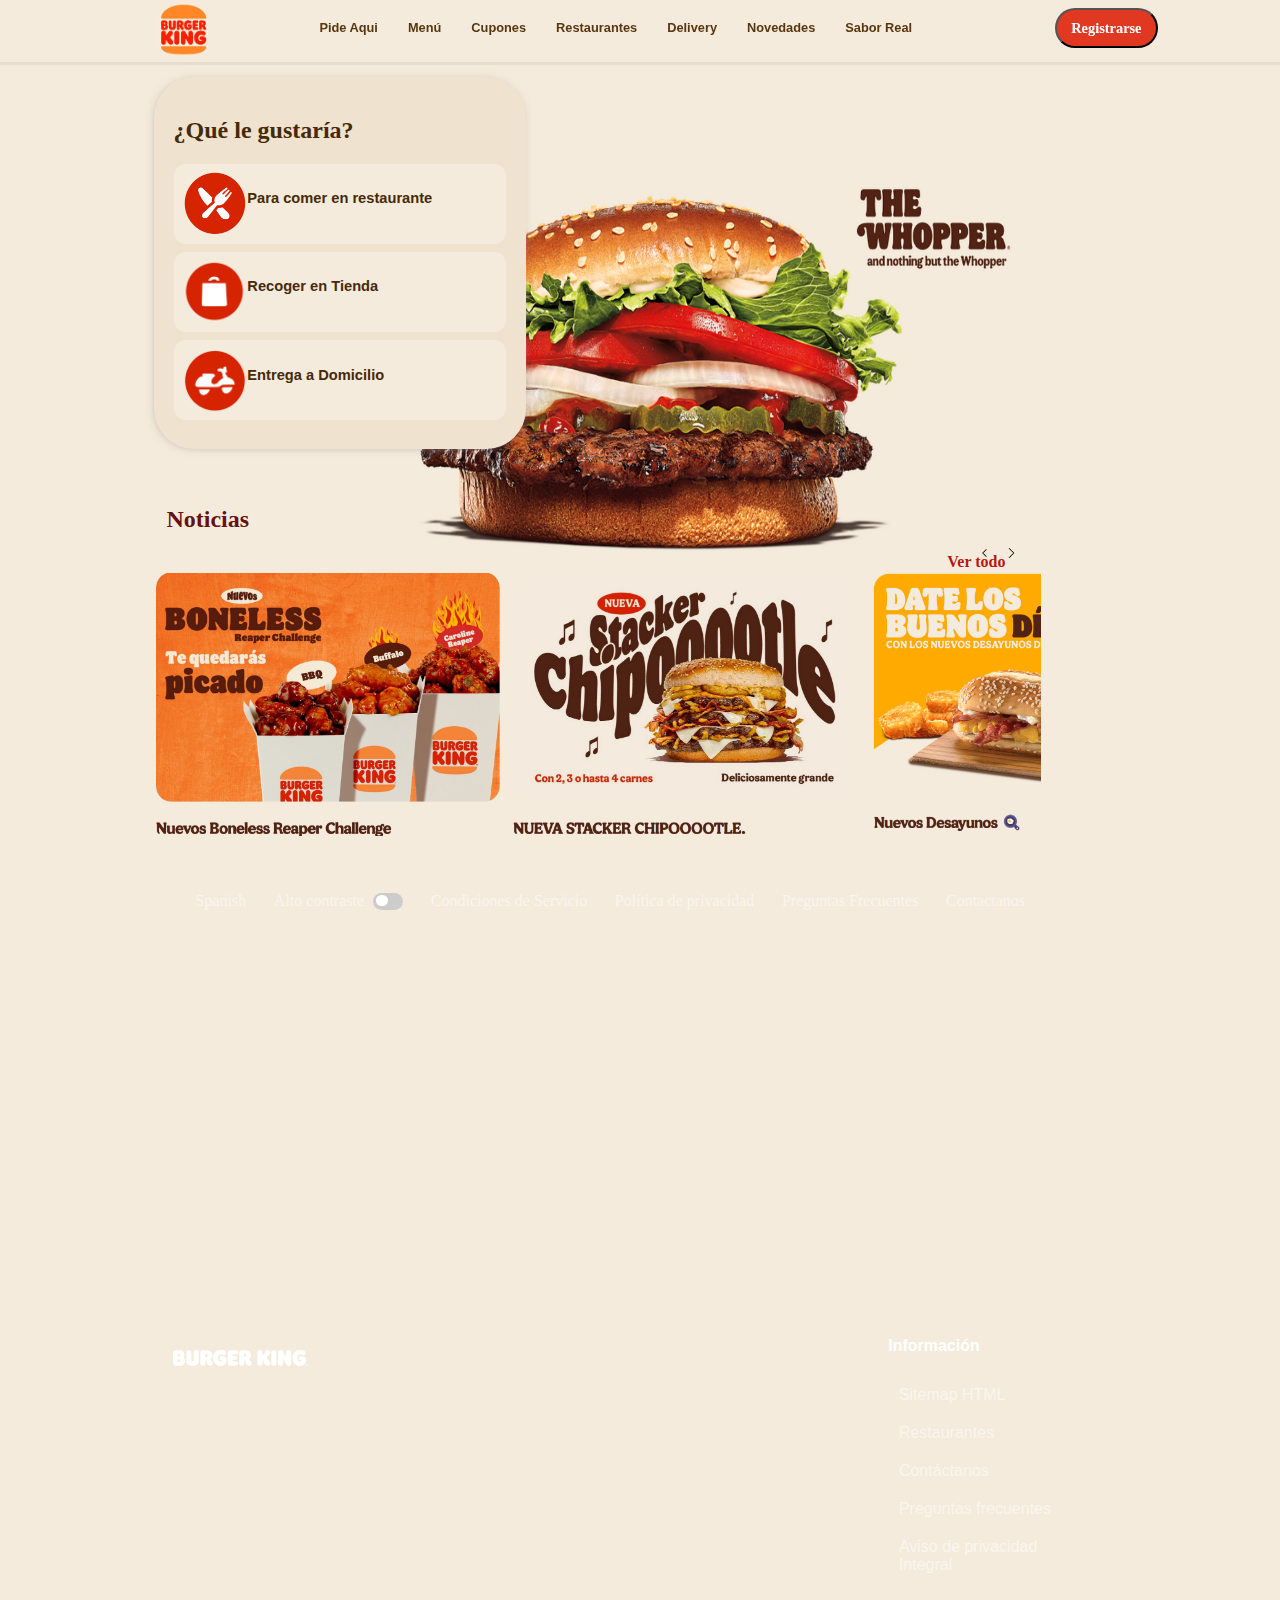
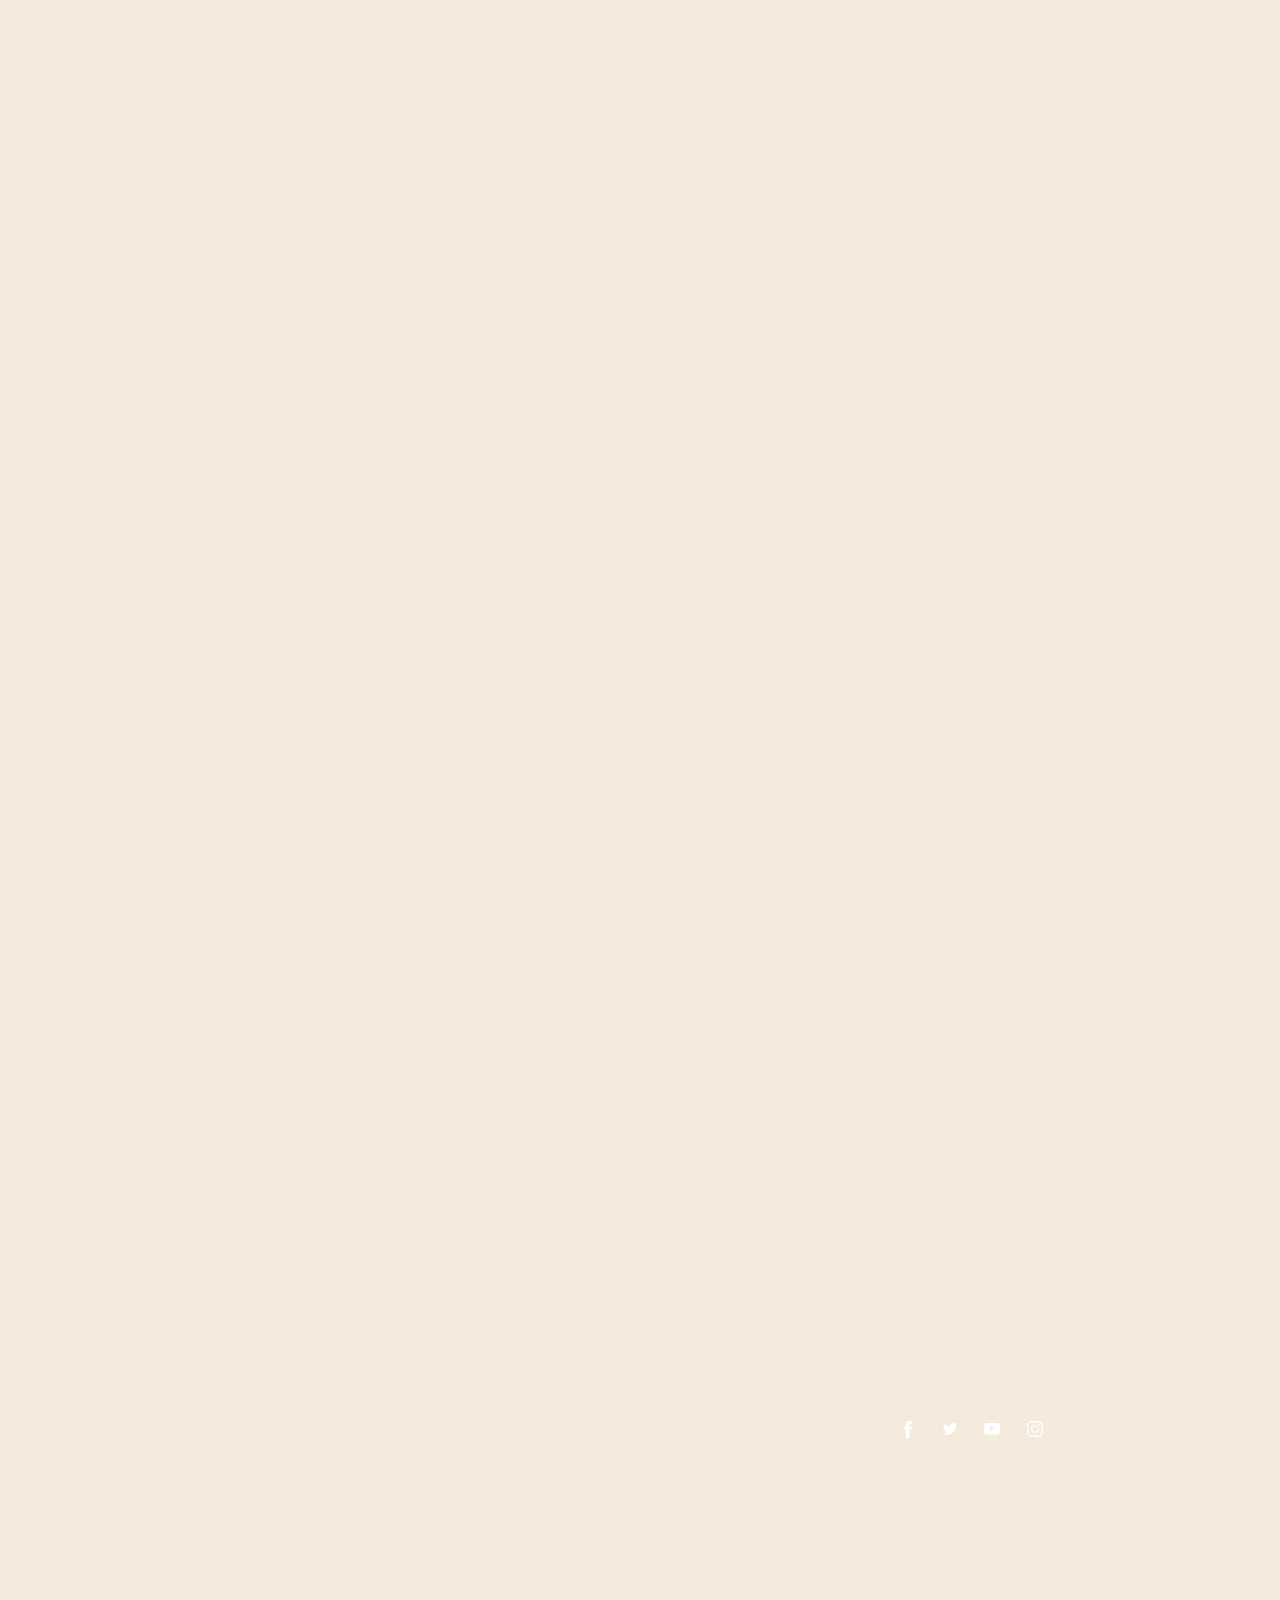
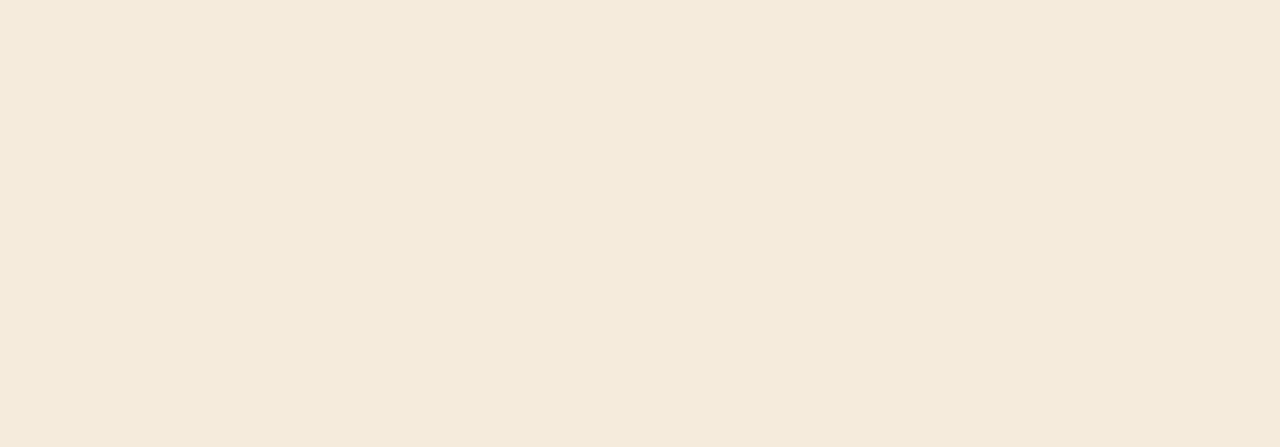
<file: Index.html>
<!DOCTYPE html 5>
<html lang="es">
<head>
    <meta charset="UTF-8">
    <meta name="viewport" content="width=device-width, initial-scale=1.0">
    <link rel="icon" href="./img/favicon.png">
    <link rel="stylesheet" href="./styles/pideAqui.css">
    <title>Inicio - Burger king México</title>
</head>
<body>
    <header>
        <nav>
            <div class="logo">
                <img class="img-logo" src="./img/favicon.png">
            </div>

            <div class="links">
                <ul class="ul-links">
                    <li><a href="/">Pide Aqui</a></li>
                    <li><a href="./pages/Menu.html">Menú</a></li>
                    <li><a href="./pages/Cupones.html">Cupones</a></li>
                    <li><a href="/">Restaurantes</a></li>
                    <li><a href="/">Delivery</a></li>
                    <li><a href="/">Novedades</a></li>
                    <li><a href="/">Sabor Real</a></li>
                </ul>
            </div>
            <button class="bt-registro">Registrarse</button>
        </nav>
    </header>

    <main>
        <div class="container">
            <div class="img-fondo">
                <img class="img-whopper" src="./img/PideAqui/imgHamburguesa_Whopper.png">
            </div>

            <div class="opciones-comida">
                <h2>¿Qué le gustaría?</h2>

                <button class="bt-opciones">
                    <img class="img-opciones" src="./img/PideAqui/imgOP1-Restaurant.png">
                    <label>Para comer en restaurante</label>
                    <p class="descripcion">Para consumir en Burger King</p>
                </button>

                <button class="bt-opciones">
                    <img class="img-opciones" src="./img/PideAqui/imgOP2-Tienda.png">
                    <label>Recoger en Tienda</label>
                    <p class="descripcion">El pedido está empacado para llevar</p>
                </button>

                <button class="bt-opciones">
                    <img class="img-opciones"  src="./img/PideAqui/imgOP3-ADomicilio.png">
                    <label>Entrega a Domicilio</label>
                    <p class="descripcion">Recibe tu pedido en la dirección que nos indiques</p>
                </button>
            </div>

            <div class="noticias">
                <h2>Noticias</h2>
                <a href="./pages/Noticias.html#noticias">Ver todo</a>
                <img class="control prev" src="./img/PideAqui/flecha-atras.png">
                <img class="control next" src="./img/PideAqui/flecha-next.png">
                <div class="slider">
                    <img class="img1" src="./img/PideAqui/img-boneless1.jpg">
                    <img class="img1" src="./img/PideAqui/img-stackerChipoootles_16.9.jpg">
                    <img class="img1" src="./img/PideAqui/img3-buenosdesayunos.png">
                    <img class="img1" src="./img/PideAqui/img4-malteada.png">
                    <img class="img1" src="./img/PideAqui/img5-delicioso.png">
                </div> 
                <script src="./js/slider.js"></script>
            </div>
        </div>
    </main>

    <footer class="alto-contraste">
        <div class="barraInicial">
            <ul>
                <li><a class="linka" href="/" style="text-decoration: none;">Spanish</a></li>
                <li><a class="linka" href="/" style="text-decoration: none;">Alto contraste</a></li>
                <input type="checkbox" id="switchAltoContraste">
                <label for="switchAltoContraste" class="checkbox-label">
                    <span class="ball"></span>
                </label>                
                <li><a class="linka" href="" style="text-decoration: none;">Condiciones de Servicio</a>
                </li>
                <li><a class="linka" href="" style="text-decoration: none;">Política de privacidad</a>
                </li>
                <li><a class="linka" href="/" style="text-decoration: none;">Preguntas Frecuentes</a></li>
                <li><a class="linka" href="/" style="text-decoration: none;">Contactanos</a></li>
            </ul>
        </div>
        <div class="foo-container">
            <div class="logo">
                <img class="logo" src="./img/Menu/Logo-3.svg">
            </div>

            <div class="links-foo">
                <h4>Información</h4>
                <ul>
                    <li><a class="linka" href="/"  style="text-decoration: none;">Sitemap HTML</a></li>
                    <li><a class="linka" href="/"  style="text-decoration: none;">Restaurantes</a></li>
                    <li><a class="linka" href="/"  style="text-decoration: none;">Contáctanos</a></li>
                    <li><a class="linka" href="/"  style="text-decoration: none;">Preguntas frecuentes</a></li>
                    <li><a class="linka" href="/"  style="text-decoration: none;">Aviso de privacidad Integral</a></li>
                </ul>
            </div>
        </div>
        <div class="redes">
            <a href="https://www.facebook.com/" target="_blank"><img src="./img/Menu/Facebook.svg"></a>
            <a href="https://twitter.com/" target="_blank"><img src="./img/Menu/Twitter.svg"></a>
            <a href="https://www.youtube.com/" target="_blank"><img src="./img/Menu/Youtube.svg"></a>
            <a href="https://www.instagram.com/" target="_blank"><img src="./img/Menu/Instagram.svg"></a>
        </div>
    </footer>

    <script src="./js/contraste.js"></script>
</body>
</html>
</file>
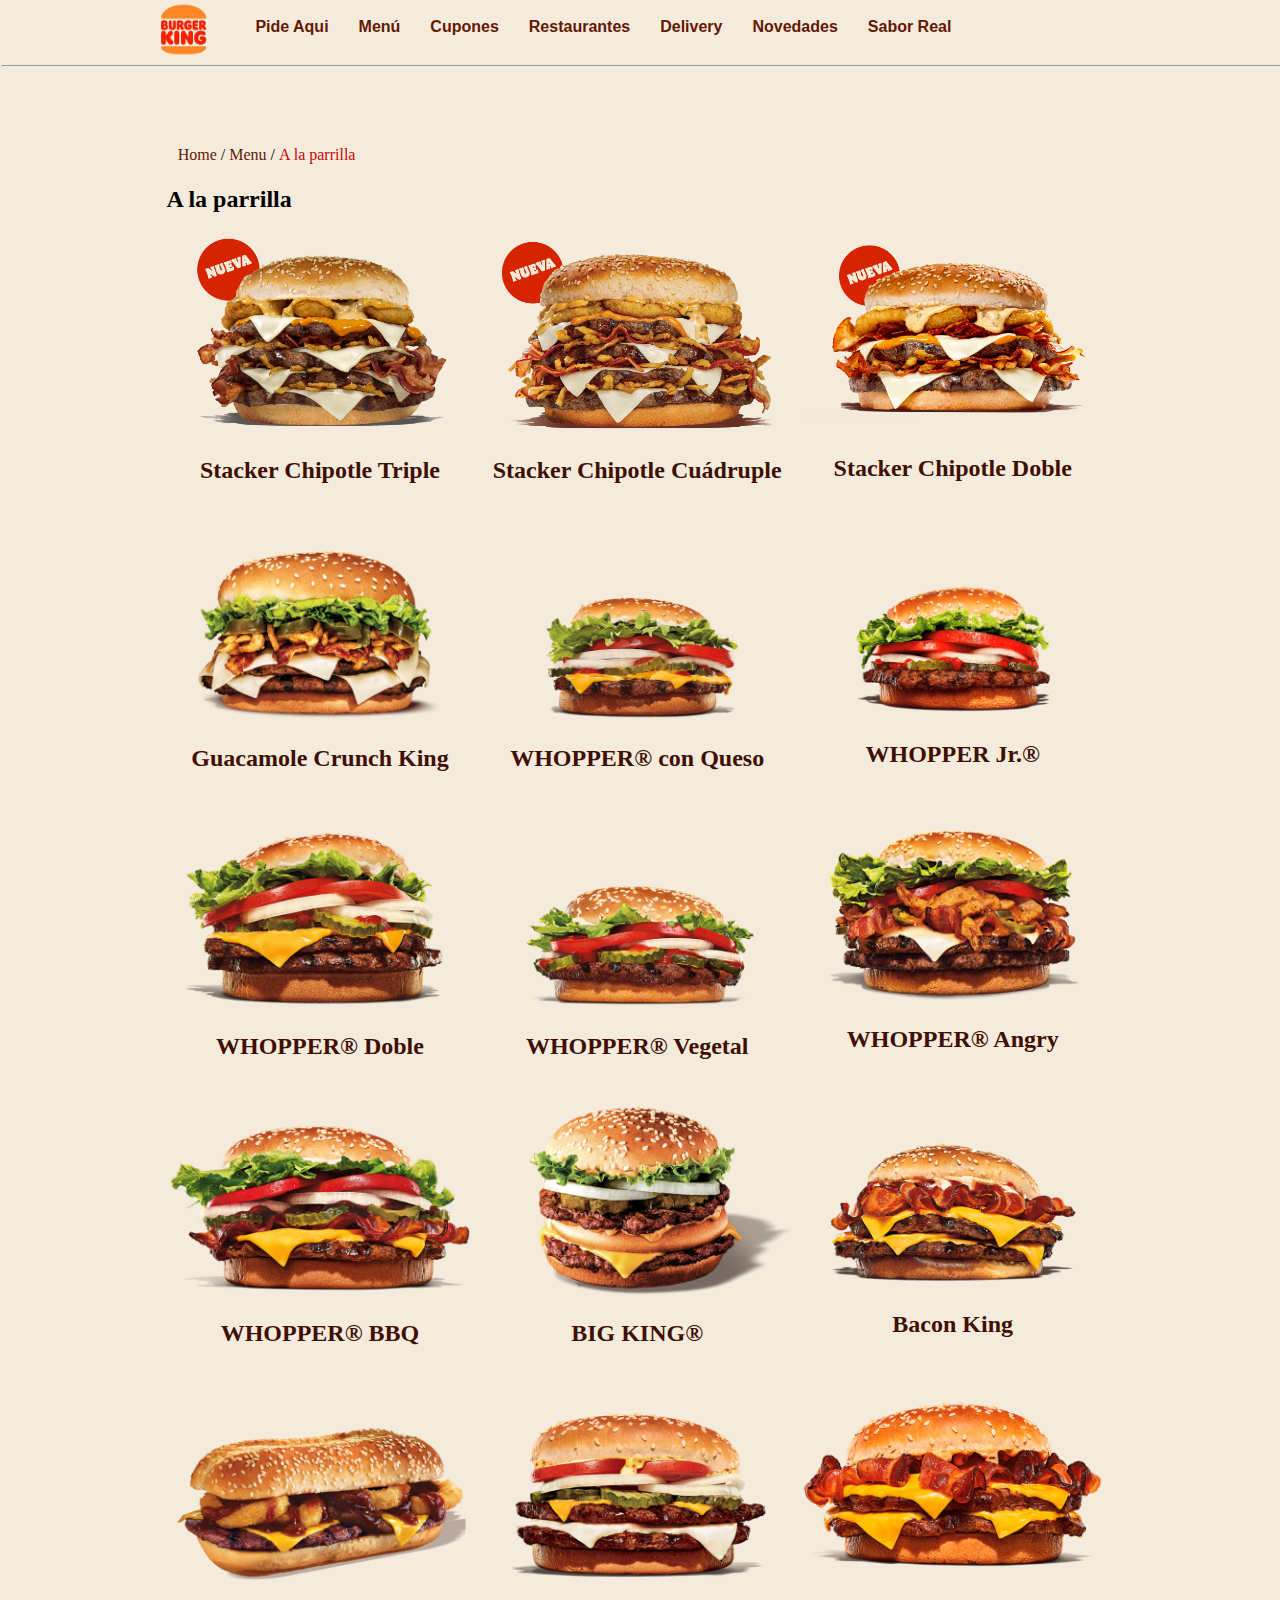
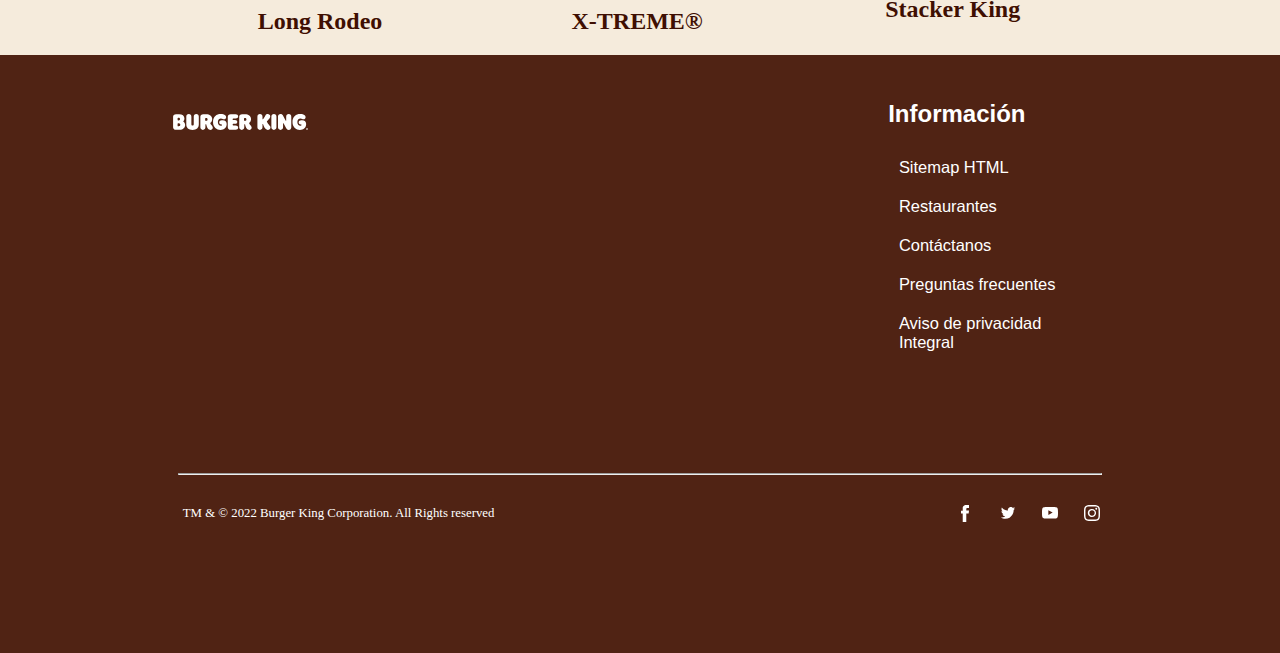
<file: pages/Alaparrilla.html>
<!DOCTYPE html 5>
<html lang="es">
<head>
    <meta charset="UTF-8">
    <meta name="viewport" content="width=device-width, initial-scale=1.0">
    <link rel="icon" href="../img/favicon.png">
    <link rel="stylesheet" href="../styles/menu.css">
    <title>Burger king México</title>
</head>
<body>
    <header>
        <nav>
            <div class="links">
                <div class="logo">
                    <a href="../Index.html"><img class="img-logo" src="../img/favicon.png"></a>
                </div>
                <ul class="ul-links">
                    <li><a href="../Index.html">Pide Aqui</a></li>
                    <li><a href="../pages/Menu.html">Menú</a></li>
                    <li><a href="../pages/Cupones.html">Cupones</a></li>
                    <li><a href="/">Restaurantes</a></li>
                    <li><a href="/">Delivery</a></li>
                    <li><a href="/">Novedades</a></li>
                    <li><a href="/">Sabor Real</a></li>
                </ul>
            </div>
            <hr style="color: rgba(99, 24, 3, 0.283);"> 
        </nav>
    </header>

    <main>
        <div class="alaParrilla" id="a-la-parrilla">
            <ul class="ul-Menu" style="margin-left: -3%; font-weight: 500;">
                <li><a href="../Index.html" style="color: rgb(99, 24, 3);">Home</a></li>
                <li>/</li>
                <li><a href="../pages/Menu.html" style="color: rgb(99, 24, 3);">Menu</a></li>
                <li>/</li>
                <li>
                    <a href="../pages/Alaparrilla.html" style="color: rgb(202, 8, 8);">A la 
                    parrilla</a>   
                </li>
            </ul>

            <h2>A la parrilla</h2>
            <div class="container-parrilla">
            <!--------------------------------COLUMNA 1------------------>
            <div class="columna1">

                <a href="../pages/Producto.html?nombre=Stacker Chipotle Triple&imagen=../img/Menu/alaParrilla/img1-stackerChipotle.png&descripcion=Deliciosa hamburguesa con triple carne, aros de cebolla, Cebolla crujiente, queso suizo, salsa de queso chipotle, salsa stacker (Mayonesa con pepinillos) y tocino crujiente.">
                    <div class="columna1">
                        <img src="../img/Menu/alaParrilla/img1-stackerChipotle.png">
                        <h2>Stacker Chipotle Triple</h2>
                    </div></a>

                    <a href="../pages/Producto.html?nombre=Guacamole%20Crunch%20King&imagen=../img/Menu/alaParrilla/img4-GuacamoleCrunchKing.png&descripcion=Con doble carne a la parrilla, cremoso guacamole, lechuga fresca, rodajas de jalapeño, queso Monterrey, tocino y cebollitas crujientes. ¡Un mundo nuevo lleno de sabor!">
                    <div class="columna1">
                        <img src="../img/Menu/alaParrilla/img4-GuacamoleCrunchKing.png">
                        <h2>Guacamole Crunch King</h2>
                    </div></a>
                    
                    <a href="../pages/Producto.html?nombre=WHOPPER® Doble&imagen=../img/Menu/alaParrilla/img7-WhopperDobleQueso.png&descripcion=

                    Nuestra WHOPPER® doble está preparada con dos carnes de res a la parrilla, jugosos tomates, lechuga recién cortada, mayonesa, pepinillos y cebollas en rodajas, sobre un pan suave con ajonjolí.
                    
                    ¡Pídela en COMBO con papas a la francesa y refresco frío!
                    1000 CAL.
                    ">
                    <div class="columna1">
                        <img src="../img/Menu/alaParrilla/img7-WhopperDobleQueso.png">
                        <h2>WHOPPER® Doble</h2>
                    </div></a>
        
                    <a href="../pages/Producto.html?nombre=WHOPPER® BBQ&imagen=../img/Menu/alaParrilla/img10-WhopperBBQTocino.png&descripcion=

                    Nuestra WHOPPER® doble está preparada con dos carnes de res a la parrilla, jugosos tomates, lechuga recién cortada, mayonesa, pepinillos y cebollas en rodajas, sobre un pan suave con ajonjolí.
                    
                    ¡Pídela en COMBO con papas a la francesa y refresco frío!
                    1000 CAL.
                    ">
                    <div class="columna1">
                        <img src="../img/Menu/alaParrilla/img10-WhopperBBQTocino.png">
                        <h2>WHOPPER® BBQ</h2>
                    </div></a>
        
                    <a href="../pages/Producto.html?nombre=Long Rodeo&imagen=../img/Menu/alaParrilla/img13-LongRodeo.png&descripcion=Carne de res a la parrilla, queso americano, aros de cebolla crujientes, salsa BBQ ¿ya se te antojó, verdad? ¡Pídela en COMBO con papas a la francesa y refresco frío!

                    670 CAL.">
                    <div class="columna1">
                        <img src="../img/Menu/alaParrilla/img13-LongRodeo.png">
                        <h2>Long Rodeo</h2>
                    </div></a>
                </div>

                <!--------------------------------COLUMNA 2------------------>

                <div class="columna2">
                    <a href="../pages/Producto.html?nombre=Stacker Chipotle Cuádruple&imagen=../img/Menu/alaParrilla/img2-BKStackerChipotl.png&descripcion=Deliciosa hamburguesa con cuatro carnes, aros de cebolla, Cebolla crujiente, queso suizo, salsa de queso chipotle, salsa stacker (Mayonesa con pepinillos) y tocino crujiente.">
                    <div class="cs-img1">
                        <img src="../img/Menu/alaParrilla/img2-BKStackerChipotl.png">
                        <h2>Stacker Chipotle Cuádruple</h2>
                    </div></a>

                    <a href="../pages/Producto.html?nombre=WHOPPER® con Queso&imagen=../img/Menu/alaParrilla/img5-WhopperconQuesopng.png&descripcion=Nuestra WHOPPER® Doble con Queso está preparada con dos carnes de res a la parrilla, jugosos tomates, lechuga recién cortada, mayonesa, pepinillos y cebollas en rodajas, sobre un pan suave con ajonjolí. ¡Pídela en COMBO con papas a la francesa y refresco frío!
                    1000 CAL. ">
                    <div class="cs-img1">
                        <img src="../img/Menu/alaParrilla/img5-WhopperconQuesopng.png">
                        <h2>WHOPPER® con Queso</h2>
                    </div></a>

                    <a href="../pages/Producto.html?nombre=WHOPPER® Vegetal&imagen=../img/Menu/alaParrilla/img8-WhopperVegetal.png&descripcion=

                    Lechuga recién cortada, tomates frescos, pepinillos, cebollas en rodajas y un medallón de carne vegetal hecha de plantas. ¡Todo el sabor y textura de la clásica Whopper® -con deleitable y jugosa carne- pero ahora ¡hecha a base de plantas!
                    Los ingredientes principales son soya, trigo, aceite vegetal y hierbas. Además, contiene 0% colesterol y en comparación a una Whopper® original, contiene 30% menos calorías y 40% menos grasa.
                    
                    *La carne de hamburguesa hecha a base de plantas es cocinada en la misma parrilla que la hamburguesa de carne.
                    ">
                    <div class="cs-img1">
                        <img src="../img/Menu/alaParrilla/img8-WhopperVegetal.png">
                        <h2>WHOPPER® Vegetal</h2>
                    </div></a>

                    <a href="../pages/Producto.html?nombre=BIG KING®&imagen=../img/Menu/alaParrilla/img11-bigkingnueva.png&descripcion=

                    Dos carnes a la parrilla, queso amarillo, lechuga, cebolla, pepinillos y salsa agridulce con tres rebanadas de pan suave con ajonjolí.
                    
                    
                    570 CAL.
                    ">
                    <div class="cs-img1">
                        <img src="../img/Menu/alaParrilla/img11-bigkingnueva.png">
                        <h2>BIG KING®</h2>
                    </div></a>

                    <a href="../pages/Producto.html?nombre=X-TREME®&imagen=../img/Menu/alaParrilla/img14-Xtreme.png&descripcion=Nuestra deliciosa X-Treme® lleva dos carnes de res a la parrilla, preparadas con jugosos tomates, salsa especial X-treme, mayonesa, pepinillos, cebollas en rodajas, queso amarillo y queso americano, sobre un pan suave con ajonjolí.¡Pídela en COMBO con papas a la francesa y refresco frío!
                    1010 CAL.">
                    <div class="cs-img1">
                        <img src="../img/Menu/alaParrilla/img14-Xtreme.png">
                        <h2>X-TREME®</h2>
                    </div></a>
                </div>
                <!--------------------------------COLUMNA 3------------------>
                <div class="columna3">

                    <a href="../pages/Producto.html?nombre=Stacker Chipotle Doble&imagen=../img/Menu/alaParrilla/img3-BKStackerChipotle.png&descripcion=Deliciosa hamburguesa con doble carne, aros de cebolla, Cebolla crujiente, queso suizo, salsa de queso chipotle, salsa stacker (Mayonesa con pepinillos) y tocino crujiente.">
                    <div class="cs3-img1">
                        <img src="../img/Menu/alaParrilla/img3-BKStackerChipotle.png">
                        <h2>Stacker Chipotle Doble</h2>
                    </div></a>

                    <a href="../pages/Producto.html?nombre=WHOPPER Jr.®&imagen=../img/Menu/alaParrilla/img6-Whopper.png&descripcion=Nuestra WHOPPER Jr.® lleva carne de res a la parrilla, jitomates, lechuga , mayonesa, pepinillos y cebollas, sobre un pan suave con ajonjolí. ¡Pídela en COMBO con papas a la francesa y refresco frío!
                    420 CAL. ">
                    <div class="cs3-img1">
                        <img src="../img/Menu/alaParrilla/img6-Whopper.png">
                        <h2>WHOPPER Jr.®</h2>
                    </div></a>

                    <a href="../pages/Producto.html?nombre=WHOPPER® Angry&imagen=../img/Menu/alaParrilla/img9-WhopperAngrydoble.png&descripcion=Nuestra WHOPPER® Angry lleva una carne de res a la parrilla, preparada con deliciosas tiras de tocino, jugosos tomates, lechuga recién cortada, mayonesa, jalapeños y cebollitas angry, sobre un pan suave con ajonjolí. ¡Pídela en COMBO con papas a la francesa y refresco frío!
                    980 CAL.">
                    <div class="cs3-img1">
                        <img src="../img/Menu/alaParrilla/img9-WhopperAngrydoble.png">
                        <h2>WHOPPER® Angry</h2>
                    </div></a>

                    <a href="../pages/Producto.html?nombre=Bacon King&imagen=../img/Menu/alaParrilla/img12-Baconking.png&descripcion=Nuestra BACON KING® cuenta con dos carnes de res a la parrilla, cubiertas con una porción abundante de crujiente tocino, queso americano, cátsup y cremosa mayonesa, sobre un pan suave con ajonjolí. ¡Pídela en COMBO con papas a la francesa y refresco frío!
                    1325 CAL">
                    <div class="cs3-img1">
                        <img src="../img/Menu/alaParrilla/img12-Baconking.png">
                        <h2>Bacon King</h2>
                    </div></a>

<a href="../pages/Producto.html?nombre=Stacker King&imagen=../img/Menu/alaParrilla/img15-stackerking.png&descripcion=La hamburguesa más grande de todos los tiempos llega a tus dos manos.Con tocino crujiente, queso derretido, salsa Stacker y con 1, 2, 3 o, ¡hasta 4 carnes! Pidela a tu manera.">
                    <div class="cs3-img1">
                        <img src="../img/Menu/alaParrilla/img15-stackerking.png">
                        <h2>Stacker King</h2>
                    </div></a>
                </div>
            </div>
        </div>
    </main>

    <footer>
        <div class="foo-container">
            <div class="logo">
                <img class="logo" src="../img/Menu/Logo-3.svg">
            </div>

            <div class="links-foo">
                <h2>Información</h2>
                <ul>
                    <li><a href="/">Sitemap HTML</a></li>
                    <li><a href="/">Restaurantes</a></li>
                    <li><a href="/">Contáctanos</a></li>
                    <li><a href="/">Preguntas frecuentes</a></li>
                    <li><a href="/">Aviso de privacidad Integral</a></li>
                </ul>
            </div>
        </div>
        <hr style="color: rgba(131, 131, 131, 0.354);">
        <div class="redes">
            <p>TM & © 2022 Burger King Corporation. All Rights reserved</p>

            <a href="https://www.facebook.com/" target="_blank"><img src="../img/Menu/Facebook.svg"></a>
            <a href="https://twitter.com/" target="_blank"><img src="../img/Menu/Twitter.svg"></a>
            <a href="https://www.youtube.com/" target="_blank"><img src="../img/Menu/Youtube.svg"></a>
            <a href="https://www.instagram.com/" target="_blank"><img src="../img/Menu/Instagram.svg"></a>
        </div>
    </footer>
</body>
</html>
</file>
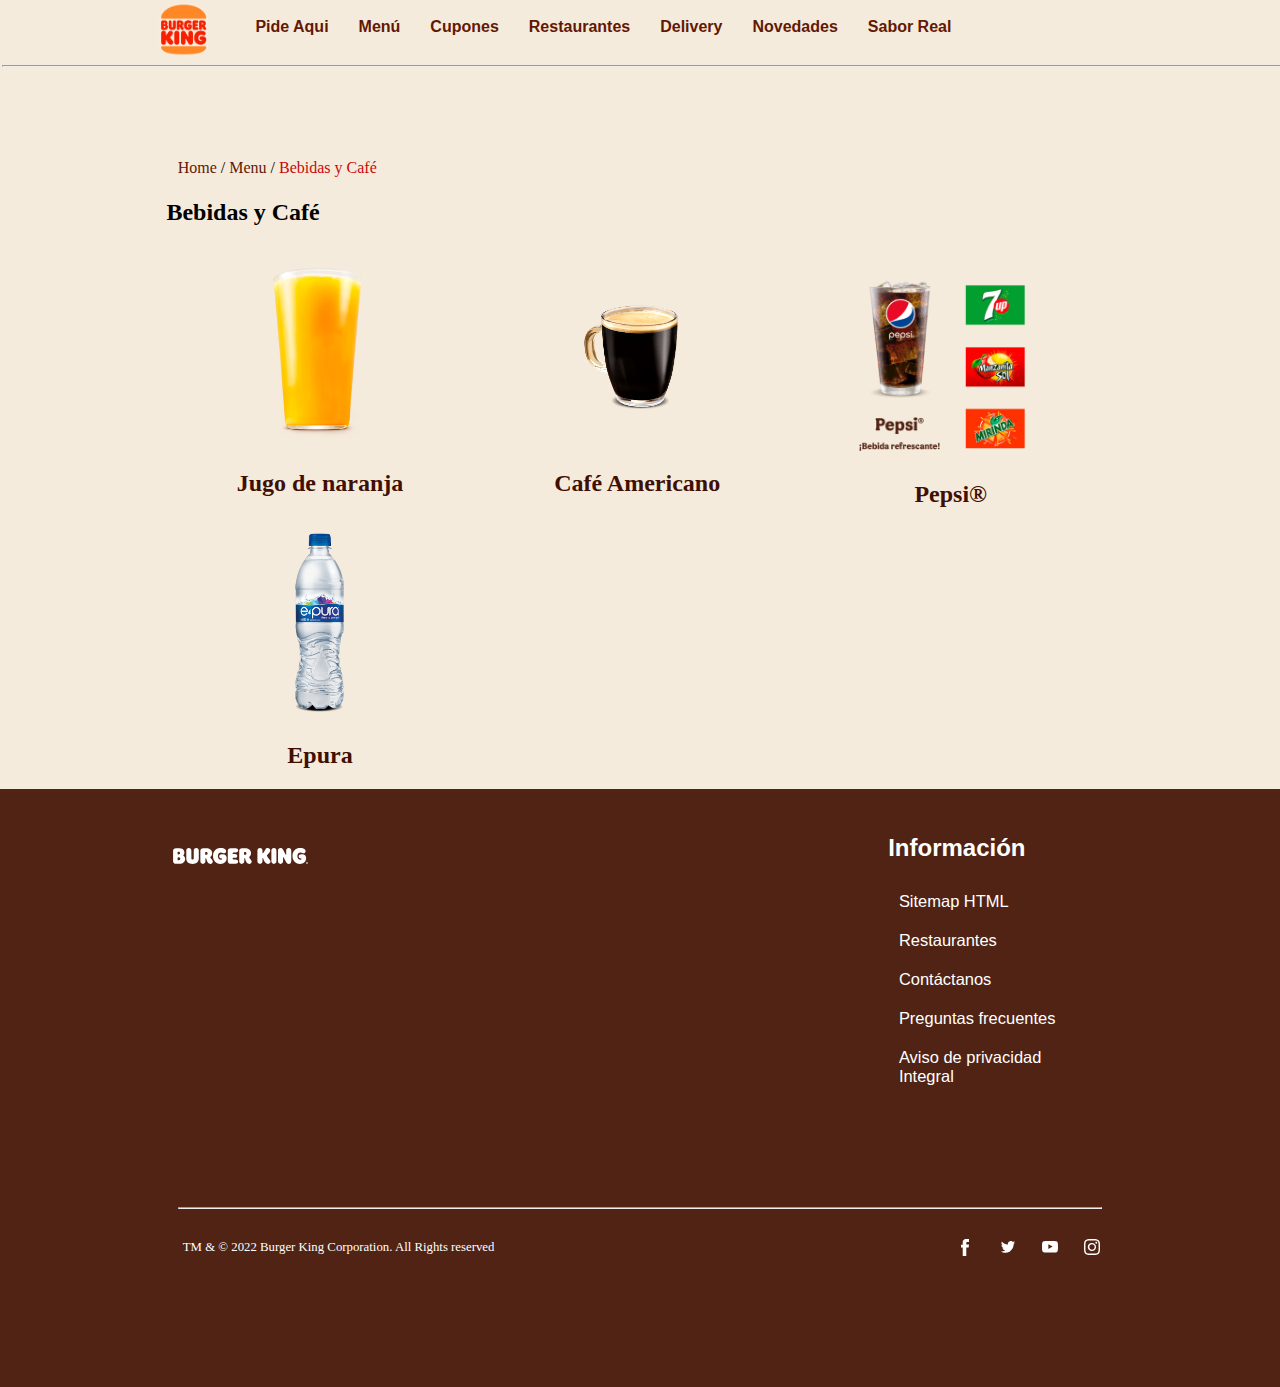
<file: pages/Bebidas.html>
<!DOCTYPE html 5>
<html lang="es">
<head>
    <meta charset="UTF-8">
    <meta name="viewport" content="width=device-width, initial-scale=1.0">
    <link rel="icon" href="../img/favicon.png">
    <link rel="stylesheet" href="../styles/menu.css">
    <title>Burger king México</title>
</head>
<body>
    <header>
        <nav>
            <div class="links">
                <div class="logo">
                    <a href="../Index.html"><img class="img-logo" src="../img/favicon.png"></a>
                </div>
                <ul class="ul-links">
                    <li><a href="../Index.html">Pide Aqui</a></li>
                    <li><a href="../pages/Menu.html">Menú</a></li>
                    <li><a href="../pages/Cupones.html">Cupones</a></li>
                    <li><a href="/">Restaurantes</a></li>
                    <li><a href="/">Delivery</a></li>
                    <li><a href="/">Novedades</a></li>
                    <li><a href="/">Sabor Real</a></li>
                </ul>
            </div>
            <hr style="color: rgba(99, 24, 3, 0.283);"> 
        </nav>
    </header>

    <main>
        <div class="containerG" id="bebidas">
            <ul class="ul-Menu" style="margin-left: -3%; font-weight: 500;">
                <li><a href="../Index.html" style="color: rgb(99, 24, 3);">Home</a></li>
                <li>/</li>
                <li><a href="../pages/Menu.html" style="color: rgb(99, 24, 3);">Menu</a></li>
                <li>/</li>
                <li>
                    <a href="../pages/Alaparrilla.html" style="color: rgb(202, 8, 8);">Bebidas y 
                        Café</a>   
                </li>
            </ul>

            <h2>Bebidas y Café</h2>

            <div class="container-producto">
                <div class="columna1">

                    <a href="../pages/Producto.html?nombre=Jugo de naranja&imagen=../img/Menu/bebidas/img1-Jugo.png&descripcion=Único y refrescante 140 CAL. / 473 ML.">
                    <div class="cs1-img1">
                        <img src="../img/Menu/bebidas/img1-Jugo.png">
                        <h2>Jugo de naranja</h2>
                    </div></a>

                    <a href="../pages/Producto.html?nombre=Epura&imagen=../img/Menu/bebidas/img4-aguaepura.png&descripcion=¡Acompaña tus combos con una botella de Epura!
                    600 ML.">
                    <div class="cs1-img1">
                        <img src="../img/Menu/bebidas/img4-aguaepura.png">
                        <h2>Epura</h2>
                    </div></a>
                </div>

                <div class="columna2">
                    <a href="../pages/Producto.html?nombre=Café Americano&imagen=../img/Menu/bebidas/img2-cafe.png&descripcion=De grano suave, nuestro café americano es una mezcla 100% arábica de América Latina, con notas dulces que te ofrecen un sabor suave, equilibrado y perfecto para comenzar el día.">
                    <div class="cs2-img1">
                        <img src="../img/Menu/bebidas/img2-cafe.png">
                        <h2>Café Americano</h2>
                    </div></a>
                </div>

                <div class="columna3">
                    <a href="../pages/Producto.html?nombre=Pepsi®&imagen=../img/Menu/bebidas/img3-pepsilogos.png&descripcion=Acompaña tus COMBOS con un refresco grande del sabor que tú quieras!
                    CH 140 CAL. / 473 ML.
                    M 190 CAL. / 591 ML.
                    G 290 CAL. / 887 ML.">
                    <div class="cs3-img1">
                        <img src="../img/Menu/bebidas/img3-pepsilogos.png">
                        <h2>Pepsi®</h2>
                    </div></a>
                </div>
            </div>
        </div>
    </main>

    <footer>
        <div class="foo-container">
            <div class="logo">
                <img class="logo" src="../img/Menu/Logo-3.svg">
            </div>

            <div class="links-foo">
                <h2>Información</h2>
                <ul>
                    <li><a href="/">Sitemap HTML</a></li>
                    <li><a href="/">Restaurantes</a></li>
                    <li><a href="/">Contáctanos</a></li>
                    <li><a href="/">Preguntas frecuentes</a></li>
                    <li><a href="/">Aviso de privacidad Integral</a></li>
                </ul>
            </div>
        </div>
        <hr style="color: rgba(131, 131, 131, 0.354);">
        <div class="redes">
            <p>TM & © 2022 Burger King Corporation. All Rights reserved</p>

            <a href="https://www.facebook.com/" target="_blank"><img src="../img/Menu/Facebook.svg"></a>
            <a href="https://twitter.com/" target="_blank"><img src="../img/Menu/Twitter.svg"></a>
            <a href="https://www.youtube.com/" target="_blank"><img src="../img/Menu/Youtube.svg"></a>
            <a href="https://www.instagram.com/" target="_blank"><img src="../img/Menu/Instagram.svg"></a>
        </div>
    </footer>
</body>
</html>
</file>
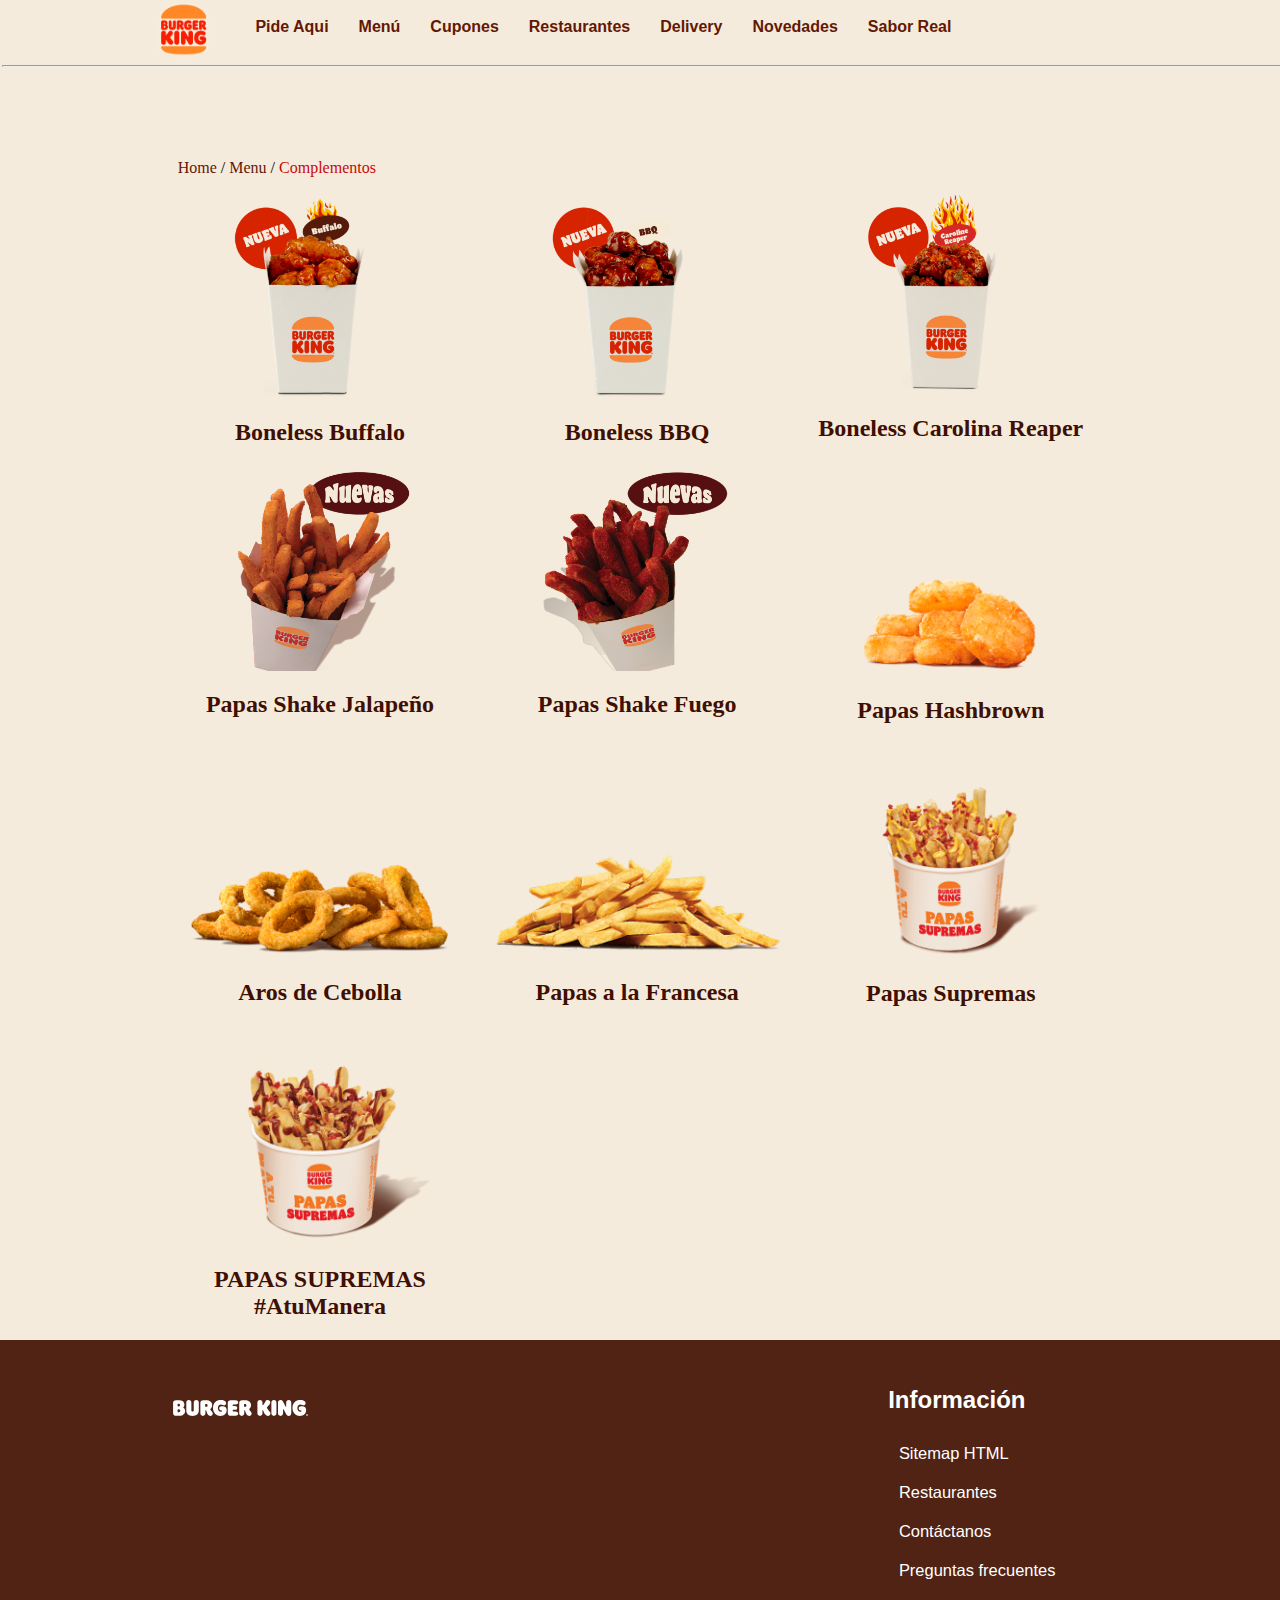
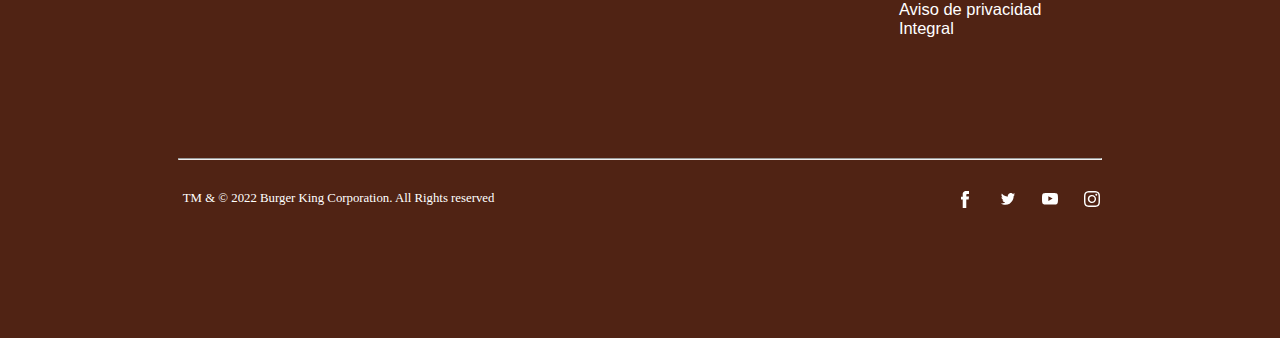
<file: pages/Complementos.html>
<!DOCTYPE html 5>
<html lang="es">
<head>
    <meta charset="UTF-8">
    <meta name="viewport" content="width=device-width, initial-scale=1.0">
    <link rel="icon" href="../img/favicon.png">
    <link rel="stylesheet" href="../styles/menu.css">
    <title>Burger king México</title>
</head>
<body>
    <header>
        <nav>
            <div class="links">
                <div class="logo">
                    <a href="../Index.html"><img class="img-logo" src="../img/favicon.png"></a>
                </div>
                <ul class="ul-links">
                    <li><a href="../Index.html">Pide Aqui</a></li>
                    <li><a href="../pages/Menu.html">Menú</a></li>
                    <li><a href="../pages/Cupones.html">Cupones</a></li>
                    <li><a href="/">Restaurantes</a></li>
                    <li><a href="/">Delivery</a></li>
                    <li><a href="/">Novedades</a></li>
                    <li><a href="/">Sabor Real</a></li>
                </ul>
            </div>
            <hr style="color: rgba(99, 24, 3, 0.283);"> 
        </nav>
    </header>

    <main>
        <div class="containerG" id="complementos">
            <ul class="ul-Menu" style="margin-left: -3%; font-weight: 500;">
                <li><a href="../Index.html" style="color: rgb(99, 24, 3);">Home</a></li>
                <li>/</li>
                <li><a href="../pages/Menu.html" style="color: rgb(99, 24, 3);">Menu</a></li>
                <li>/</li>
                <li>
                    <a href="../pages/Alaparrilla.html" style="color: rgb(202, 8, 8);">Complementos</a>   
                </li>
            </ul>

            <div class="container-producto">
                <div class="columna1">

                    <a href="../pages/Producto.html?nombre=Boneless Buffalo&imagen=../img/Menu/complementos/img1-BonelessBufalo.png&descripcion=¿Antojo de algo diferente? Prueba nuestras nuevas y jugosas alitas de pechuga de pollo tipo boneless, cuidadosamente preparadas para ofrecer un sabor jugoso y delicioso bañados en una salsa picante de Buffalo.">
                    <div class="cs1-img1">
                        <img src="../img/Menu/complementos/img1-BonelessBufalo.png">
                        <h2>Boneless Buffalo</h2>
                    </div></a>

                    <a href="../pages/Producto.html?nombre=Papas Shake Jalapeño&imagen=../img/Menu/complementos/img4-PapasShakeJalapeno.png&descripcion=Nuestras famosas papas a la francesa con un toque intenso de sabor Jalapeño. ¡Agita tu antojo!">
                    <div class="cs1-img1">
                        <img src="../img/Menu/complementos/img4-PapasShakeJalapeno.png">
                        <h2>Papas Shake Jalapeño</h2>
                    </div></a>

                    <a href="../pages/Producto.html?nombre=Aros de Cebolla&imagen=../img/Menu/complementos/img7-Arosdecebolla.png&descripcion=Recién hechos y crujientes, nuestros aros de cebolla son el regalo perfecto para sumergirse con alguna de nuestras deliciosas salsas.
                    G 590 CAL.
                    M 490 CAL.
                    CH 360 CAL. ">
                    <div class="cs1-img1">
                        <img src="../img/Menu/complementos/img7-Arosdecebolla.png">
                        <h2>Aros de Cebolla</h2>
                    </div></a>

                    <a href="../pages/Producto.html?nombre=PAPAS%20SUPREMAS%20%23AtuManera&imagen=../img/Menu/complementos/img10-PapasSupremasBBQ.png&descripcion=Las deliciosas Papas Supremas ahora también bañadas en salsa BBQ con trocitos sabor tocino y cebollitas crujientes.">
                        <div class="cs1-img1">
                            <img src="../img/Menu/complementos/img10-PapasSupremasBBQ.png">
                            <h2>PAPAS SUPREMAS #AtuManera</h2>
                        </div>
                    </a>
                    
                </div>

                <div class="columna2">
                    <a href="../pages/Producto.html?nombre=Boneless BBQ&imagen=../img/Menu/complementos/img2-BonelessBBQ.png&descripcion=¿Antojo de algo diferente? Prueba nuestras nuevas y jugosas alitas de pechuga de pollo tipo boneless, cuidadosamente preparadas para ofrecer un sabor jugoso y delicioso bañados en una salsa picante de BBQ.">
                    <div class="cs2-img1">
                        <img src="../img/Menu/complementos/img2-BonelessBBQ.png">
                        <h2>Boneless BBQ</h2>
                    </div></a>

                    <a href="../pages/Producto.html?nombre=Papas Shake Fuego&imagen=../img/Menu/complementos/img5-PapasShakeFuego.png&descripcion=Nuestras famosas papas a la francesa con un toque intenso de sabor Fuego. ¡Agita tu antojo!">
                    <div class="cs2-img1">
                        <img src="../img/Menu/complementos/img5-PapasShakeFuego.png">
                        <h2>Papas Shake Fuego</h2>
                    </div></a>

                    <a href="../pages/Producto.html?nombre=Papas a la Francesa&imagen=../img/Menu/complementos/img8-Papas.png&descripcion=Más deliciosas que nunca, nuestras famosas papas a la francesa son de corte regular, saladito, doradas por fuera y suaves por dentro.
                    G 470 CAL.
                    M 390 CAL.
                    CH 310 CAL. ">
                    <div class="cs2-img1">
                        <img src="../img/Menu/complementos/img8-Papas.png">
                        <h2>Papas a la Francesa</h2>
                    </div></a>
                </div>

                <div class="columna3">
                    <a href="../pages/Producto.html?nombre=Boneless Carolina Reapera&imagen=../img/Menu/complementos/img3-BonelessCarolineReaper.png&descripcion=¿Antojo de algo diferente? Prueba nuestras nuevas y jugosas alitas de pechuga de pollo tipo boneless, cuidadosamente preparadas para ofrecer un sabor jugoso y delicioso bañados en una salsa picante de Carolina Reaper.">
                    <div class="cs2-img1">
                        <img src="../img/Menu/complementos/img3-BonelessCarolineReaper.png">
                        <h2>Boneless Carolina Reaper</h2>
                    </div></a>

                    <a href="../pages/Producto.html?nombre=Papas Hashbrown&imagen=../img/Menu/complementos/img6-hashbrown.png&descripcion=La mejor manera de comer papas – en forma de croqueta.">
                    <div class="cs2-img1">
                        <img src="../img/Menu/complementos/img6-hashbrown.png">
                        <h2>Papas Hashbrown</h2>
                    </div></a>

                    <a href="../pages/Producto.html?nombre=Papas Supremas&imagen=../img/Menu/complementos/img9-PapasSupremasQueso.png&descripcion=Descubre las nuevas papas supremas bañadas en salsa sabor a queso con trocitos sabor tocino y cebollitas crujientes!">
                    <div class="cs2-img1">
                        <img src="../img/Menu/complementos/img9-PapasSupremasQueso.png">
                        <h2>Papas Supremas</h2>
                    </div></a>
                </div>
            </div>
        </div>
    </main>

    <footer>
        <div class="foo-container">
            <div class="logo">
                <img class="logo" src="../img/Menu/Logo-3.svg">
            </div>

            <div class="links-foo">
                <h2>Información</h2>
                <ul>
                    <li><a href="/">Sitemap HTML</a></li>
                    <li><a href="/">Restaurantes</a></li>
                    <li><a href="/">Contáctanos</a></li>
                    <li><a href="/">Preguntas frecuentes</a></li>
                    <li><a href="/">Aviso de privacidad Integral</a></li>
                </ul>
            </div>
        </div>
        <hr style="color: rgba(131, 131, 131, 0.354);">
        <div class="redes">
            <p>TM & © 2022 Burger King Corporation. All Rights reserved</p>

            <a href="https://www.facebook.com/" target="_blank"><img src="../img/Menu/Facebook.svg"></a>
            <a href="https://twitter.com/" target="_blank"><img src="../img/Menu/Twitter.svg"></a>
            <a href="https://www.youtube.com/" target="_blank"><img src="../img/Menu/Youtube.svg"></a>
            <a href="https://www.instagram.com/" target="_blank"><img src="../img/Menu/Instagram.svg"></a>
        </div>
    </footer>
</body>
</html>
</file>
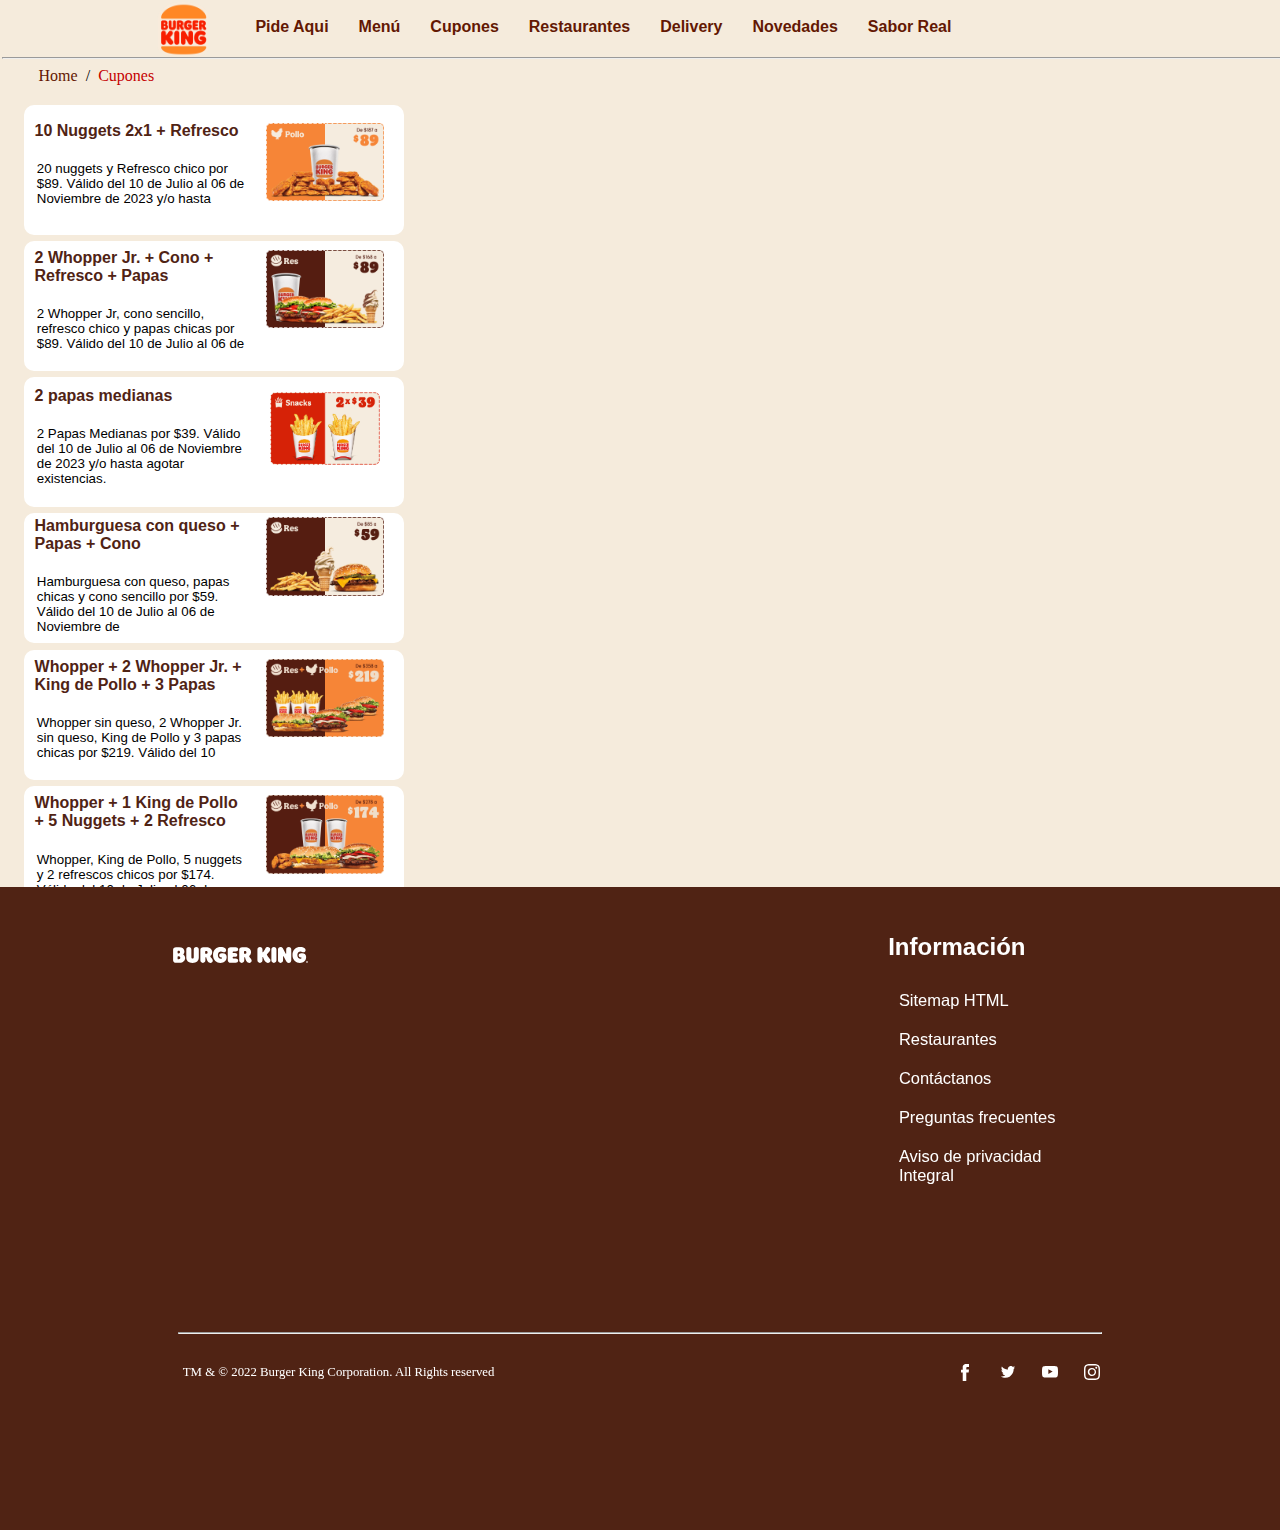
<file: pages/Cupones.html>
<!DOCTYPE html 5>
<html lang="es">
<head>
    <meta charset="UTF-8">
    <meta name="viewport" content="width=device-width, initial-scale=1.0">
    <link rel="icon" href="../img/favicon.png">
    <link rel="stylesheet" href="../styles/cupones.css">
    
    <title>Cupones - BK Mex</title>
</head>
<body>
    <header>
        <nav>
            <div class="links">
                <div class="logo">
                    <a href="../Index.html"><img class="img-logo" src="../img/favicon.png"></a>
                </div>
                <ul class="ul-links">
                    <li><a href="../Index.html">Pide Aqui</a></li>
                    <li><a href="../pages/Menu.html">Menú</a></li>
                    <li><a href="../pages/Cupones.html">Cupones</a></li>
                    <li><a href="/">Restaurantes</a></li>
                    <li><a href="/">Delivery</a></li>
                    <li><a href="/">Novedades</a></li>
                    <li><a href="/">Sabor Real</a></li>
                </ul>
            </div>
            <hr style="color: rgba(99, 24, 3, 0.283); margin-top: 0%;">
        </nav>
    </header>
    
    <main>
        <div class="container-cupones">
            <div class="panel-menu">
                <ul>
                    <li><a href="../Index.html">Home</a></li>
                    <li>/</li>
                    <li><a href="/" style="color: rgb(197, 0, 0)" >Cupones</a></li>
                </ul>

                <button class="bt-cupones" onclick="mostrarBt(this)">
                    <div class="cl-NameDescrip" >
                        <div class="cl-NameDescrip">
                            <div class="descripcion">
                                <h4 class="titulo-cupon">10 Nuggets 2x1 + Refresco</h4>
                                <p class="descripcion-cupon">
                                    20 nuggets y Refresco chico por $89. Válido del 10 de Julio al 06 de 
                                    Noviembre de 2023 y/o hasta
                                </p>
                            </div>
                            <div class="imagen">
                                <img id="1" src="../img/Cupones/img1-Nuggets.png">
                            </div>
                        </div>
                        
                    </div>
                </button>

                <button class="bt-cupones" onclick="mostrarBt(this)">
                    <div class="cl-NameDescrip">
                        <div class="descripcion">
                            <h4>2 Whopper Jr. + Cono + Refresco + Papas</h4>
                            <p class="descripcion-cupon">
                                2 Whopper Jr, cono sencillo, refresco chico y papas chicas por $89. Válido 
                                del 10 de Julio al 06 de
                            </p>
                        </div>
                        <div class="imagen">
                            <img id="2" src="../img/Cupones/img2-Whopper.png">
                        </div>
                    </div>
                </button>

                <button class="bt-cupones" onclick="mostrarBt(this)">
                    <div class="cl-NameDescrip">
                        <div class="descripcion">
                            <h4>2 papas medianas</h4>
                            <p class="descripcion-cupon">
                                2 Papas Medianas por $39. Válido del 10 de Julio al 06 de Noviembre de 
                                2023 y/o hasta agotar existencias. 
                            </p>
                        </div>
                        <div class="imagen">
                            <img id="3" src="../img/Cupones/img3-Papasmedianas.png">
                        </div>
                    </div>
                </button>

                <button class="bt-cupones" onclick="mostrarBt(this)">
                    <div class="cl-NameDescrip">
                        <div class="descripcion">
                            <h4>Hamburguesa con queso + Papas + Cono</h4>
                            <p class="descripcion-cupon">
                                Hamburguesa con queso, papas chicas y cono sencillo por $59. Válido del 10 
                                de Julio al 06 de Noviembre de
                            </p>
                        </div>
                        <div class="imagen">
                            <img id="4" src="../img/Cupones/img4-Hamburguesaqueso.png">
                        </div>
                    </div>
                </button>

                <button class="bt-cupones" onclick="mostrarBt(this)">
                    <div class="cl-NameDescrip">
                        <div class="descripcion">
                            <h4>Whopper + 2 Whopper Jr. + King de Pollo + 3 Papas</h4>
                            <p class="descripcion-cupon">
                                Whopper sin queso, 2 Whopper Jr. sin queso, King de Pollo y 3 papas chicas 
                                por $219. Válido del 10
                            </p>
                        </div>
                        <div class="imagen">
                            <img id="5" src="../img/Cupones/img5-WhopperJr.png">
                        </div>
                    </div>
                </button>

                <button class="bt-cupones" onclick="mostrarBt(this)">
                    <div class="cl-NameDescrip">
                        <div class="descripcion">
                            <h4>Whopper + 1 King de Pollo + 5 Nuggets + 2 Refresco</h4>
                            <p class="descripcion-cupon">
                                Whopper, King de Pollo, 5 nuggets y 2 refrescos chicos por $174. Válido 
                                del 10 de Julio al 06 de
                            </p>
                        </div>
                        <div class="imagen">
                            <img id="6" src="../img/Cupones/img6-Whopperdepollo.png">
                        </div>
                    </div>
                </button>

                <button class="bt-cupones" onclick="mostrarBt(this)">
                    <div class="cl-NameDescrip">
                        <div class="descripcion">
                            <h4>2 Sundae Jr.</h4>
                            <p class="descripcion-cupon">
                                2 Sundae Jr. de cualquier sabor por $29. Válido del 10 de Julio al 06 de 
                                Noviembre de 2023 y/o hasta agotar existencias. No aplica con otras 
                                promociones y/o
                            </p>
                        </div>
                        <div class="imagen">
                            <img id="7" src="../img/Cupones/img7-Sundae.png">
                        </div>
                    </div>
                </button>

                <button class="bt-cupones" onclick="mostrarBt(this)">
                    <div class="cl-NameDescrip">
                        <div class="descripcion">
                            <h4>Whopper + Crispy Chicken + Whopper Jr. + 10 Nuggets + 2 Papas</h4>
                            <p class="descripcion-cupon">
                                Whopper sin queso, Crispy Chicken, Whopper Jr, 10 nuggets y 2 papas chicas 
                                por $199. Válido del 10 de Julio
                            </p>
                        </div>
                        <div class="imagen">
                            <img id="8" src="../img/Cupones/img8-Crispy.png">
                        </div>
                    </div>
                </button>

                <button class="bt-cupones" onclick="mostrarBt(this)">
                    <div class="cl-NameDescrip">
                        <div class="descripcion">
                            <h4>10 Nuggets + Aros Medianos</h4>
                            <p class="descripcion-cupon">
                                10 nuggets y 1 aros medianos por $64. Válido del 10 de Julio al 06 de 
                                Noviembre de 2023 y/o
                            </p>
                        </div>
                        <div class="imagen">
                            <img id="9" src="../img/Cupones/img9-NuggetsAros.png">
                        </div>
                    </div>
                </button>

                <button class="bt-cupones" onclick="mostrarBt(this)">
                    <div class="cl-NameDescrip">
                        <div class="descripcion">
                            <h4>Cono Relleno + Sundae Jr.</h4>
                            <p class="descripcion-cupon">
                                Cono sencillo y Sundae Jr de cualquier sabor por $23. Válido del 10 de 
                                Julio al 06 de Noviembre de
                            </p>
                        </div>
                        <div class="imagen">
                            <img id="10" src="../img/Cupones/img10-ConoRelleno.png">
                        </div>
                    </div>
                </button>

                <button class="bt-cupones" onclick="mostrarBt(this)">
                    <div class="cl-NameDescrip">
                        <div class="descripcion">
                            <h4>Whopper + Hamburguesa con queso + 10 Nuggets + 2 Papas + 2 Conos</h4>
                            <p class="descripcion-cupon">
                                Whopper sin queso, Hamburguesa con queso, 10 nuggets, 2 papas chicas y 2 
                                conos sencillos por $199. Válido del 06
                            </p>
                        </div>
                        <div class="imagen">
                            <img id="11" src="../img/Cupones/img11-Whopperhamburesa.png">
                        </div>
                    </div>
                </button>

                <button class="bt-cupones" onclick="mostrarBt(this)">
                    <div class="cl-NameDescrip">
                        <div class="descripcion">
                            <h4>3 Papas Grandes</h4>
                            <p class="descripcion-cupon">
                                3 papas grandes por $79. Válido del 06 de Febrero al 9 de Julio de 2023 
                                y/o hasta agotar existencias.
                            </p>
                        </div>
                        <div class="imagen">
                            <img id="12" src="../img/Cupones/img12-Papasgrandes.png">
                        </div>
                    </div>
                </button>

                <button class="bt-cupones" onclick="mostrarBt(this)">
                    <div class="cl-NameDescrip">
                        <div class="descripcion">
                            <h4>Pay de Manzana+ Sundae Jr.</h4>
                            <p class="descripcion-cupon">
                                Pay de manzana y Sundae Jr. de cualquier sabor por $34. Válido del 10 de 
                                Julio al 06 de Noviembre
                            </p>
                        </div>
                        <div class="imagen">
                            <img id="13" src="../img/Cupones/img13-Paymanzana.png">
                        </div>
                    </div>
                </button>

                <button class="bt-cupones" onclick="mostrarBt(this)">
                    <div class="cl-NameDescrip">
                        <div class="descripcion">
                            <h4>Combo 10 Nuggets + Combo Whopper</h4>
                            <p class="descripcion-cupon">
                                Combo 10 nuggets chico y combo Whopper sin queso por $179. Válido del 10 
                                de Julio al 06 de Noviembre
                            </p>
                        </div>
                        <div class="imagen">
                            <img id="14" src="../img/Cupones/img14-Combo10.png">
                        </div>
                    </div>
                </button>

                <button class="bt-cupones" onclick="mostrarBt(this)">
                    <div class="cl-NameDescrip">
                        <div class="descripcion">
                            <h4>Combo 10 Nuggets + Combo Whopper Jr. + 2 Conos</h4>
                            <p class="descripcion-cupon">
                                Combo 10 nuggets chico, combo Whoppper Jr. sin queso y 2 conos sencillos 
                                por $149. Válido del 10 de Julio
                            </p>
                        </div>
                        <div class="imagen">
                            <img id="15" src="../img/Cupones/img15-Nuggetscombo.png">
                        </div>
                    </div>
                </button>

                <button class="bt-cupones" onclick="mostrarBt(this)">
                    <div class="cl-NameDescrip">
                        <div class="descripcion">
                            <h4>5 Nuggets + Cono + Papas medianas</h4>
                            <p class="descripcion-cupon">
                                5 nuggets, cono sencillo y papas medianas por $49. Válido del 10 de Julio 
                                al 06 de Noviembre de 2023
                            </p>
                        </div>
                        <div class="imagen">
                            <img id="16" src="../img/Cupones/img16-Nuggetscono5.png">
                        </div>
                    </div>
                </button>

                <button class="bt-cupones" onclick="mostrarBt(this)">
                    <div class="cl-NameDescrip">
                        <div class="descripcion">
                            <h4>Whopper + Whopper Jr. + 5 Nuggets + 2 Papas + Refresco + 2 Sundae Jr.</h4>
                            <p class="descripcion-cupon">
                                Whopper sin queso, Whopper Jr. in queso, 5 nuggets, 2 papas chicas, ref 
                                chicos y 2 sundae Jr. de cualquier
                            </p>
                        </div>
                        <div class="imagen">
                            <img id="17" src="../img/Cupones/img17-WhopperNuggetsPapas.png">
                        </div>
                    </div>
                </button>

                <button class="bt-cupones" onclick="mostrarBt(this)">
                    <div class="cl-NameDescrip">
                        <div class="descripcion">
                            <h4>Jugo de Naranja + Pay</h4>
                            <p class="descripcion-cupon">
                                Jugo de naranja y pay de cualquier sabor por $44. Válido del 10 de Julio 
                                al 06 de Noviembre de
                            </p>
                        </div>
                        <div class="imagen">
                            <img id="18" src="../img/Cupones/img18-Jugonaranja.png">
                        </div>
                    </div>
                </button>

                <button class="bt-cupones" onclick="mostrarBt(this)">
                    <div class="cl-NameDescrip">
                        <div class="descripcion">
                            <h4>2 Combo Whopper Vegetal + Cono</h4>
                            <p class="descripcion-cupon">
                                2 Combo Whopper vegetal y cono sencillo por $189. Válido del 10 de Julio 
                                al 06 de Noviembre de 2023
                            </p>
                        </div>
                        <div class="imagen">
                            <img id="19" src="../img/Cupones/img19-WhopperVegetal2.png">
                        </div>
                    </div>
                </button>

                <button class="bt-cupones" onclick="mostrarBt(this)">
                    <div class="cl-NameDescrip">
                        <div class="descripcion">
                            <h4>Aros Medianos + Papas medianas + 5 Nuggets</h4>
                            <p class="descripcion-cupon">
                                Aros med, papas med y 5 nuggetspor $64. Válido del 10 de Julio al 06 de 
                                Noviembre de 2023 y/o
                            </p>
                        </div>
                        <div class="imagen">
                            <img id="20" src="../img/Cupones/img20-ArosMedianos.png">
                        </div>
                    </div>
                </button>

                <button class="bt-cupones" onclick="mostrarBt(this)">
                    <div class="cl-NameDescrip">
                        <div class="descripcion">
                            <h4>10 Nuggets + Whopper Jr. + King de Pollo Guacamole + 2 refrescos</h4>
                            <p class="descripcion-cupon">
                                10 nuggets, Whopper Jr sin queso, King Pollo Guacamole y 2 refrescos 
                                chicos por $245. Válido del 10 de Julio 
                            </p>
                        </div>
                        <div class="imagen">
                            <img id="21" src="../img/Cupones/img21-WhopperNuggets10.png">
                        </div>
                    </div>
                </button>

                <button class="bt-cupones" onclick="mostrarBt(this)">
                    <div class="cl-NameDescrip">
                        <div class="descripcion">
                            <h4>2 Combo Whopper + 6 Nuggets</h4>
                            <p class="descripcion-cupon">
                                2 combos Whopper sin queso chicos y 6 nuggets por $189. Válido del 10 de 
                                Julio al 06 de Noviembre
                            </p>
                        </div>
                        <div class="imagen">
                            <img id="22" src="../img/Cupones/img22-WhopperCombo2.png">
                        </div>
                    </div>
                </button>

                <button class="bt-cupones" onclick="mostrarBt(this)">
                    <div class="cl-NameDescrip">
                        <div class="descripcion">
                            <h4>2 Whopper + 2 King de Pollo + 4 Papas</h4>
                            <p class="descripcion-cupon">
                                2 Whopper sin queso, 2 King de Pollo y 4 papas chicas por $299. Válido del 
                                10 de Julio al
                            </p>
                        </div>
                        <div class="imagen">
                            <img id="23" src="../img/Cupones/img23-WhopperKingpollo2.png">
                        </div>
                    </div>
                </button>

                <button class="bt-cupones" onclick="mostrarBt(this)">
                    <div class="cl-NameDescrip">
                        <div class="descripcion">
                            <h4>King Fusion Nutella o Crunch + Sundae</h4>
                            <p class="descripcion-cupon">
                                King Fusion Nutella o Crunch y Sundae de cualquier sabor por $59. Válido 
                                del 10 de Julio al 06 de
                            </p>
                        </div>
                        <div class="imagen">
                            <img id="24" src="../img/Cupones/img24-Kingfusion.png">
                        </div>
                    </div>
                </button>

                <button class="bt-cupones" onclick="mostrarBt(this)">
                    <div class="cl-NameDescrip">
                        <div class="descripcion">
                            <h4>Papas + Cono</h4>
                            <p class="descripcion-cupon">
                                Papas medianas y cono sencillo por $28.Válido del 10 de Julio al 06 de 
                                Noviembre de 2023 y/o hasta agotar
                            </p>
                        </div>
                        <div class="imagen">
                            <img id="25" src="../img/Cupones/img25-PapasCono.png">
                        </div>
                    </div>
                </button>

                <button class="bt-cupones" onclick="mostrarBt(this)">
                    <div class="cl-NameDescrip">
                        <div class="descripcion">
                            <h4>Whopper + Crispy Chicken + 10 Nuggets + 2 Papas + 2 Conos</h4>
                            <p class="descripcion-cupon">
                                Whopper sin queso, Crispy Chicken, 10 nuggets, 2 papas kids y 2 conos 
                                sencillos por $189. Válido del 10 de
                            </p>
                        </div>
                        <div class="imagen">
                            <img id="26" src="../img/Cupones/img26-WhopperCrispy.png">
                        </div>
                    </div>
                </button>

                <button class="bt-cupones" onclick="mostrarBt(this)">
                    <div class="cl-NameDescrip">
                        <div class="descripcion">
                            <h4>Whopper + Crispy Chicken + Hamburguesa con queso + 3 Papas + 3 Conos</h4>
                            <p class="descripcion-cupon">
                                Whopper sin queso, Crispy Chicken, Hamburgesa con queso, 6 Nuggets, 3 
                                papas kids y 3 conos sencillos por $199. Válido
                            </p>
                        </div>
                        <div class="imagen">
                            <img id="27" src="../img/Cupones/img27-WhopperCrispyChiken.png">
                        </div>
                    </div>
                </button>

                <button class="bt-cupones" onclick="mostrarBt(this)">
                    <div class="cl-NameDescrip">
                        <div class="descripcion">
                            <h4>Whopper + Whopper Jr. + King de Pollo + 6 Nuggets + 2 Papas + 2 
                            Refrescos</h4>
                            <p class="descripcion-cupon">
                                Whopper sin queso, Whopper Jr. sin queso, King de Pollo, 6 nuggets, 2 
                                papas chicas, 2 refrescos chicos por $229
                            </p>
                        </div>
                        <div class="imagen">
                            <img id="28" src="../img/Cupones/img28-WhopperNuggets6.png">
                        </div>
                    </div>
                </button>

                <button class="bt-cupones" onclick="mostrarBt(this)">
                    <div class="cl-NameDescrip">
                        <div class="descripcion">
                            <h4>10 Nuggets + 2 Papas Medianas + 2 Conos</h4>
                            <p class="descripcion-cupon">
                                10 nuggets, 2 papas medianas y 2 conos sencillos por $99. Válido del 06 de 
                                Febrero al 25 de Junio
                            </p>
                        </div>
                        <div class="imagen">
                            <img id="29" src="../img/Cupones/img29-Nuggets10.png">
                        </div>
                    </div>
                </button>

                <button class="bt-cupones" onclick="mostrarBt(this)">
                    <div class="cl-NameDescrip">
                        <div class="descripcion">
                            <h4>Combo King de Pollo + Cono</h4>
                            <p class="descripcion-cupon">
                                Combo King de Pollo chico y cono sencillo por $94. Válido del 10 de Julio 
                                al 06 de Noviembre de
                            </p>
                        </div>
                        <div class="imagen">
                            <img id="30" src="../img/Cupones/img30-ComboKing.png">
                        </div>
                    </div>
                </button>

                <button class="bt-cupones" onclick="mostrarBt(this)">
                    <div class="cl-NameDescrip">
                        <div class="descripcion">
                            <h4>Combo Whopper + Cono</h4>
                            <p class="descripcion-cupon">
                                Combo Whopper sin queso chico y cono sencillo por $99. Válido del 10 de 
                                Julio al 06 de Noviembre de
                            </p>
                        </div>
                        <div class="imagen">
                            <img id="31" src="../img/Cupones/img31-ComboWhopper.png">
                        </div>
                    </div>
                </button>

                <button class="bt-cupones" onclick="mostrarBt(this)">
                    <div class="cl-NameDescrip">
                        <div class="descripcion">
                            <h4>Hamburguesa con queso + Refresco + 10 Nuggets + Cono</h4>
                            <p class="descripcion-cupon">
                                Hamburguesa con queso, refresco chico, 10 Nuggets y cono sencillo por $99. 
                                Válido del 10 de Julio al 06 de 
                            </p>
                        </div>
                        <div class="imagen">
                            <img id="32" src="../img/Cupones/img32-HamburguesaQueso.png">
                        </div>
                    </div>
                </button>

                <button class="bt-cupones" onclick="mostrarBt(this)">
                    <div class="cl-NameDescrip">
                        <div class="descripcion">
                            <h4>Combo Whopper + Combo Crispy Chicken con queso</h4>
                            <p class="descripcion-cupon">
                                Combo Whopper sin queso chico y Combo Crispy Chicken con queso chico por 
                                149. Válido del 10 de Julio al
                            </p>
                        </div>
                        <div class="imagen">
                            <img id="33" src="../img/Cupones/img33-ComboWhopper.png">
                        </div>
                    </div>
                </button>

                <button class="bt-cupones" onclick="mostrarBt(this)">
                    <div class="cl-NameDescrip">
                        <div class="descripcion">
                            <h4>Family King: Whopper + Whopper Jr. + King de Pollo + Aros de cebolla + 2 
                            papas ch + 2 Conos</h4>
                            <p class="descripcion-cupon">
                                Whopper sin queso, Whopper Jr. Sin queso, King de Pollo, aros de cebolla 
                                chicos, 2 papas chicas y 2 conos 
                            </p>
                        </div>
                        <div class="imagen">
                            <img id="34" src="../img/Cupones/img34-FamilyKing.png">
                        </div>
                    </div>
                </button>

                <button class="bt-cupones" onclick="mostrarBt(this)">
                    <div class="cl-NameDescrip">
                        <div class="descripcion">
                            <h4>2 Conos Sencillo</h4>
                            <p class="descripcion-cupon">
                                2 Cono sencillos por $14. Válido del 10 de Julio al 06 de Noviembre de 
                                2023 y/o hasta agotar existencias. 
                            </p>
                        </div>
                        <div class="imagen">
                            <img id="35" src="../img/Cupones/img35-ConosSencillo2.png">
                        </div>
                    </div>
                </button>

                <button class="bt-cupones" onclick="mostrarBt(this)">
                    <div class="cl-NameDescrip">
                        <div class="descripcion">
                            <h4>Whopper Jr. o Crispy Chicken con queso + Papas + Refresco + 3 Nuggets + 
                            Cono</h4>
                            <p class="descripcion-cupon">
                                Whopper Jr sin queso o Crispy Chiken con queso, papas kids, refresco 
                                chico, 3 piezas nuggets y cono sencillo por
                            </p>
                        </div>
                        <div class="imagen">
                            <img id="36" src="../img/Cupones/img36-WhopperJR.png">
                        </div>
                    </div>
                </button>

                <button class="bt-cupones" onclick="mostrarBt(this)">
                    <div class="cl-NameDescrip">
                        <div class="descripcion">
                            <h4>Croissandwich + Papas hashbrown + Jugo de Naranja</h4>
                            <p class="descripcion-cupon">
                                Croissandwich, papas hashbrown chicas y jugo de naranja por $99. Válido 
                                del 10 de Julio al 06 de Noviembre de
                            </p>
                        </div>
                        <div class="imagen">
                            <img id="37" src="../img/Cupones/img37-Croissandwich.png">
                        </div>
                    </div>
                </button>

                <button class="bt-cupones" onclick="mostrarBt(this)">
                    <div class="cl-NameDescrip">
                        <div class="descripcion">
                            <h4>Combo Guacamole Crunch + Cono</h4>
                            <p class="descripcion-cupon">
                                Combo Guacamole Crunch chico y cono sencillo por $169. Válido del 10 de 
                                Julio al 06 de Noviembre de 2023 
                            </p>
                        </div>
                        <div class="imagen">
                            <img id="38" src="../img/Cupones/img38-ComboGuacamole.png">
                        </div>
                    </div>
                </button>

            </div>

            <!--------CODIGO PARA CONTENEDOR GRANDE--------->

            <div class="container-info">
                <div id="marco">
                    <h1 id="titulo-cupon"></h1> <!-- Este es el título del cupón -->
                </div>
                <div id="informacion">
                    <p id="descripcion"></p>
                    <a href="https://play.google.com/store/apps/details?id=com.nosmk.burgerking">
                        <button class="bt-descargar" id="btDescargar">
                            Descargar la aplicación móvil
                        </button>
                    </a>
                </div>
            </div>
            
            <!---------------------------------->
        </div>
        <script src="../js/cupones.js"></script>
    </main>

    <footer>
        <div class="foo-container">
            <div class="logo">
                <img class="logo" src="../img/Menu/Logo-3.svg">
            </div>

            <div class="links-foo">
                <h2>Información</h2>
                <ul>
                    <li><a href="/">Sitemap HTML</a></li>
                    <li><a href="/">Restaurantes</a></li>
                    <li><a href="/">Contáctanos</a></li>
                    <li><a href="/">Preguntas frecuentes</a></li>
                    <li><a href="/">Aviso de privacidad Integral</a></li>
                </ul>
            </div>
        </div>
        <hr style="color: rgba(131, 131, 131, 0.354);">
        <div class="redes">
            <p>TM & © 2022 Burger King Corporation. All Rights reserved</p>

            <img class="imfR" src="../img/Menu/Facebook.svg">
            <img src="../img/Menu/Twitter.svg"> 
            <img src="../img/Menu/Youtube.svg">
            <img src="../img/Menu/Instagram.svg">
        </div>
    </footer>
</body>
</html>
</file>
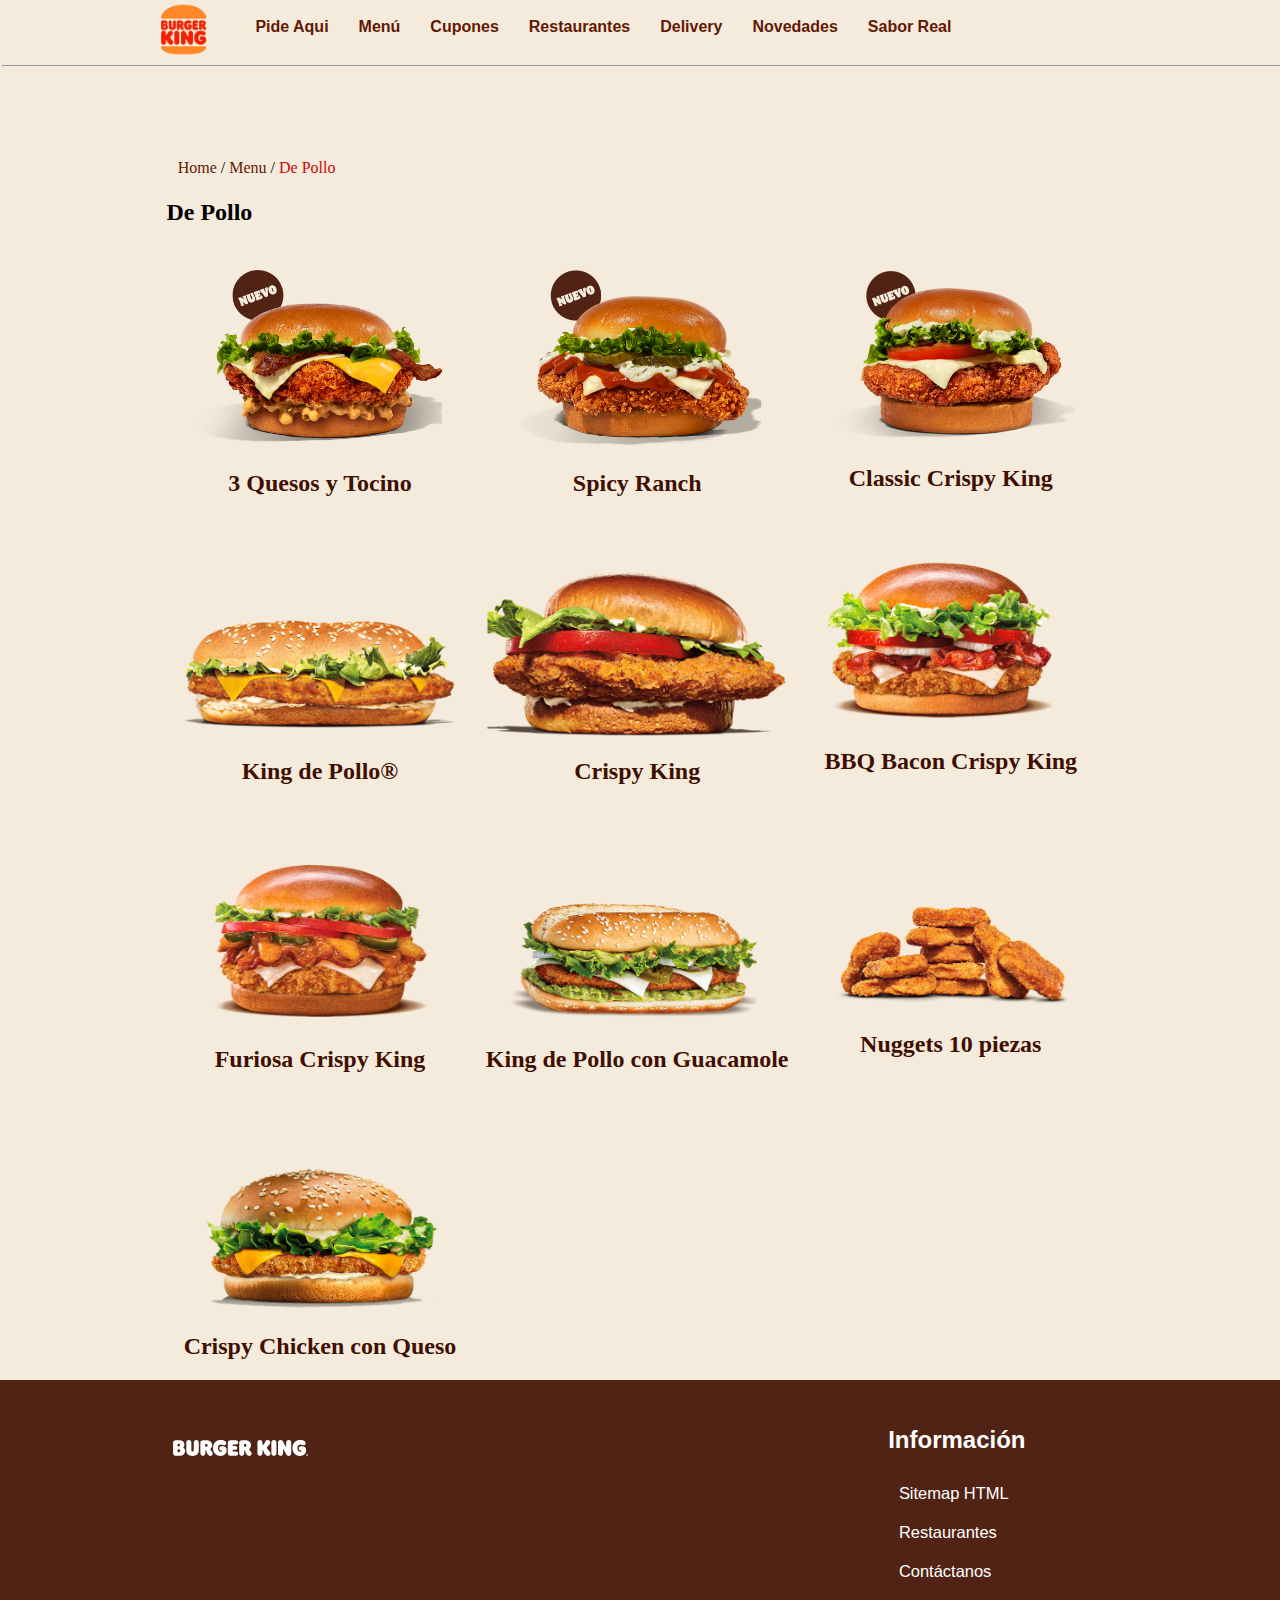
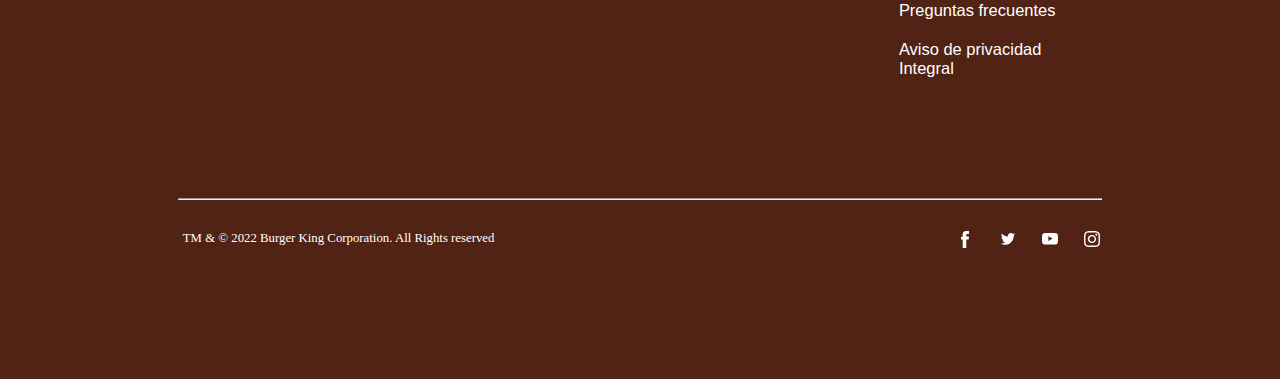
<file: pages/Depollo.html>
<!DOCTYPE html 5>
<html lang="es">
<head>
    <meta charset="UTF-8">
    <meta name="viewport" content="width=device-width, initial-scale=1.0">
    <link rel="icon" href="../img/favicon.png">
    <link rel="stylesheet" href="../styles/menu.css">
    <title>Burger king México</title>
</head>
<body>
    <header>
        <nav>
            <div class="links">
                <div class="logo">
                    <a href="../Index.html"><img class="img-logo" src="../img/favicon.png"></a>
                </div>
                <ul class="ul-links">
                    <li><a href="../Index.html">Pide Aqui</a></li>
                    <li><a href="../pages/Menu.html">Menú</a></li>
                    <li><a href="../pages/Cupones.html">Cupones</a></li>
                    <li><a href="/">Restaurantes</a></li>
                    <li><a href="/">Delivery</a></li>
                    <li><a href="/">Novedades</a></li>
                    <li><a href="/">Sabor Real</a></li>
                </ul>
            </div>
            <hr style="color: rgba(99, 24, 3, 0.283);"> 
        </nav>
    </header>

    <main>
        <div class="containerG" id="depollo">
            <ul class="ul-Menu" style="margin-left: -3%; font-weight: 500;">
                <li><a href="../Index.html" style="color: rgb(99, 24, 3);">Home</a></li>
                <li>/</li>
                <li><a href="../pages/Menu.html" style="color: rgb(99, 24, 3);">Menu</a></li>
                <li>/</li>
                <li>
                    <a href="../pages/Alaparrilla.html" style="color: rgb(202, 8, 8);">De Pollo</a>   
                </li>
            </ul>

            <h2>De Pollo</h2>

            <div class="container-producto">
                <div class="columna1">
                    <a href="../pages/Producto.html?nombre=3 Quesos y Tocino&imagen=../img/Menu/dePollo/img1-KingQuesosTocino.png&descripcion=¡Prueba nuestro nuevo sándwich de jugosa pechuga de pollo crujiente con una combinación de 3 quesos distintos!">
                    <div class="cs1-img1">
                        <img src="../img/Menu/dePollo/img1-KingQuesosTocino.png">
                        <h2>3 Quesos y Tocino</h2>
                    </div></a>

                    <a href="../pages/Producto.html?nombre=King de Pollo®&imagen=../img/Menu/dePollo/img4-Kingpolloqueso.png&descripcion=Nuestro original King de Pollo® se prepara con pollo empanizado con dos rebanadas de queso amarillo y combinación de lechugas y mayonesa cremosa sobre un pan suave alargado con ajonjolí.
                    700 CAL. ">
                    <div class="cs1-img1">
                        <img src="../img/Menu/dePollo/img4-Kingpolloqueso.png">
                        <h2>King de Pollo®</h2>
                    </div></a>

                    <a href="../pages/Producto.html?nombre=Furiosa Crispy King&imagen=../img/Menu/dePollo/img7-FuriosaKing.png&descripcion=Preparada con nuestro pollo crujiente, cebolla angry, jitomate, lechuga fresca picada, jalapeños, mayonesa cremosa y salsa angry y tocino. Servida en un suave pan brioche.

                    1475 CAL. ">
                    <div class="cs1-img1">
                        <img src="../img/Menu/dePollo/img7-FuriosaKing.png">
                        <h2>Furiosa Crispy King</h2>
                    </div></a>

                    <a href="../pages/Producto.html?nombre=Crispy Chicken con Queso&imagen=../img/Menu/dePollo/img10-Crispychicken.png&descripcion=Nuestro clásico pollo crujiente Jr. se arma con lechuga fresca picada, queso amarillo, una capa de mayonesa cremosa, servida sobre un pan suave con ajonjolí, tostado perfectamente.
                    430 CAL. ">
                    <div class="cs1-img1">
                        <img src="../img/Menu/dePollo/img10-Crispychicken.png">
                        <h2>Crispy Chicken con Queso</h2>
                    </div></a>
                </div>

                <div class="columna2">
                    <a href="../pages/Producto.html?nombre=Spicy Ranch&imagen=../img/Menu/dePollo/img2-KingSpicyRanch.png&descripcion=¡Prueba nuestro nuevo sándwich de jugosa pechuga de pollo crujiente con una combinación de salsa búfalo y aderezo ranch!">
                    <div class="cs2-img1">
                        <img src="../img/Menu/dePollo/img2-KingSpicyRanch.png">
                        <h2>Spicy Ranch</h2>
                    </div></a>

                    <a href="../pages/Producto.html?nombre=Crispy King&imagen=../img/Menu/dePollo/img5-CrispyKing.png&descripcion=Nuestro clásico pollo crujiente. Se arma con lechuga fresca picada, jitomate, una capa de mayonesa cremosa, servida sobre un pan suave.

                    1130 CAL. ">
                    <div class="cs2-img1">
                        <img src="../img/Menu/dePollo/img5-CrispyKing.png">
                        <h2>Crispy King</h2>
                    </div></a>

                    <a href="../pages/Producto.html?nombre=King de Pollo con Guacamole&imagen=../img/Menu/dePollo/img8-Kingpolloguacamole.png&descripcion=Preparada con una receta ancestral, pero más nueva que nunca. A la exquisita King de Pollo(R) con cebolla blanca rebanada, lechuga fresca, jalapeños y queso monterrey, le agregamos el más rico guacamole. Tu crees que la conoces, pero no. Pruébala y después nos dices.">
                    <div class="cs2-img1">
                        <img src="../img/Menu/dePollo/img8-Kingpolloguacamole.png">
                        <h2>King de Pollo con Guacamole</h2>
                    </div></a>
                </div>

                <div class="columna3">
                    <a href="../pages/Producto.html?nombre=Classic Crispy King&imagen=../img/Menu/dePollo/img3-CrispyKingClassic.png&descripcion=¡Prueba nuestro nuevo sándwich de jugosa pechuga de pollo crujiente!">
                    <div class="cs2-img1">
                        <img src="../img/Menu/dePollo/img3-CrispyKingClassic.png">
                        <h2>Classic Crispy King</h2>
                    </div></a>

                    <a href="../pages/Producto.html?nombre=BBQ Bacon Crispy King&imagen=../img/Menu/dePollo/img6-BBQBaconcrispyking.png&descripcion=

                    ¡Para los amantes del BBQ y el tocino!
                    
                    Al sabroso sabor a pollo crujiente que ya conoces con lechuga fresca picada, jitomate, una capa de mayonesa cremosa, servida sobre un pan suave, le agregamos el delicioso sabor a tocino rebanado, salsa BBQ Hot Spicy, cebolla blanca rebanada y queso monterrey. ¡No te lo imagines, pruebala!
                    ">
                    <div class="cs2-img1">
                        <img src="../img/Menu/dePollo/img6-BBQBaconcrispyking.png">
                        <h2>BBQ Bacon Crispy King</h2>
                    </div></a>

                    <a href="../pages/Producto.html?nombre=Nuggets 10 piezas&imagen=../img/Menu/dePollo/img9-Nuggets10.png&descripcion=Hechos con carne blanca, nuestros nuggets de pollo son tiernos y jugosos por dentro, empanizados con el sazón de la casa, y son perfectos para acompañarlos con cualquiera de nuestras deliciosas salsas. ">
                    <div class="cs2-img1">
                        <img src="../img/Menu/dePollo/img9-Nuggets10.png">
                        <h2>Nuggets 10 piezas</h2>
                    </div></a>
                </div>
            </div>
        </div>
    </main>

    <footer>
        <div class="foo-container">
            <div class="logo">
                <img class="logo" src="../img/Menu/Logo-3.svg">
            </div>

            <div class="links-foo">
                <h2>Información</h2>
                <ul>
                    <li><a href="/">Sitemap HTML</a></li>
                    <li><a href="/">Restaurantes</a></li>
                    <li><a href="/">Contáctanos</a></li>
                    <li><a href="/">Preguntas frecuentes</a></li>
                    <li><a href="/">Aviso de privacidad Integral</a></li>
                </ul>
            </div>
        </div>
        <hr style="color: rgba(131, 131, 131, 0.354);">
        <div class="redes">
            <p>TM & © 2022 Burger King Corporation. All Rights reserved</p>

            <a href="https://www.facebook.com/" target="_blank"><img src="../img/Menu/Facebook.svg"></a>
            <a href="https://twitter.com/" target="_blank"><img src="../img/Menu/Twitter.svg"></a>
            <a href="https://www.youtube.com/" target="_blank"><img src="../img/Menu/Youtube.svg"></a>
            <a href="https://www.instagram.com/" target="_blank"><img src="../img/Menu/Instagram.svg"></a>
        </div>
    </footer>
</body>
</html>
</file>
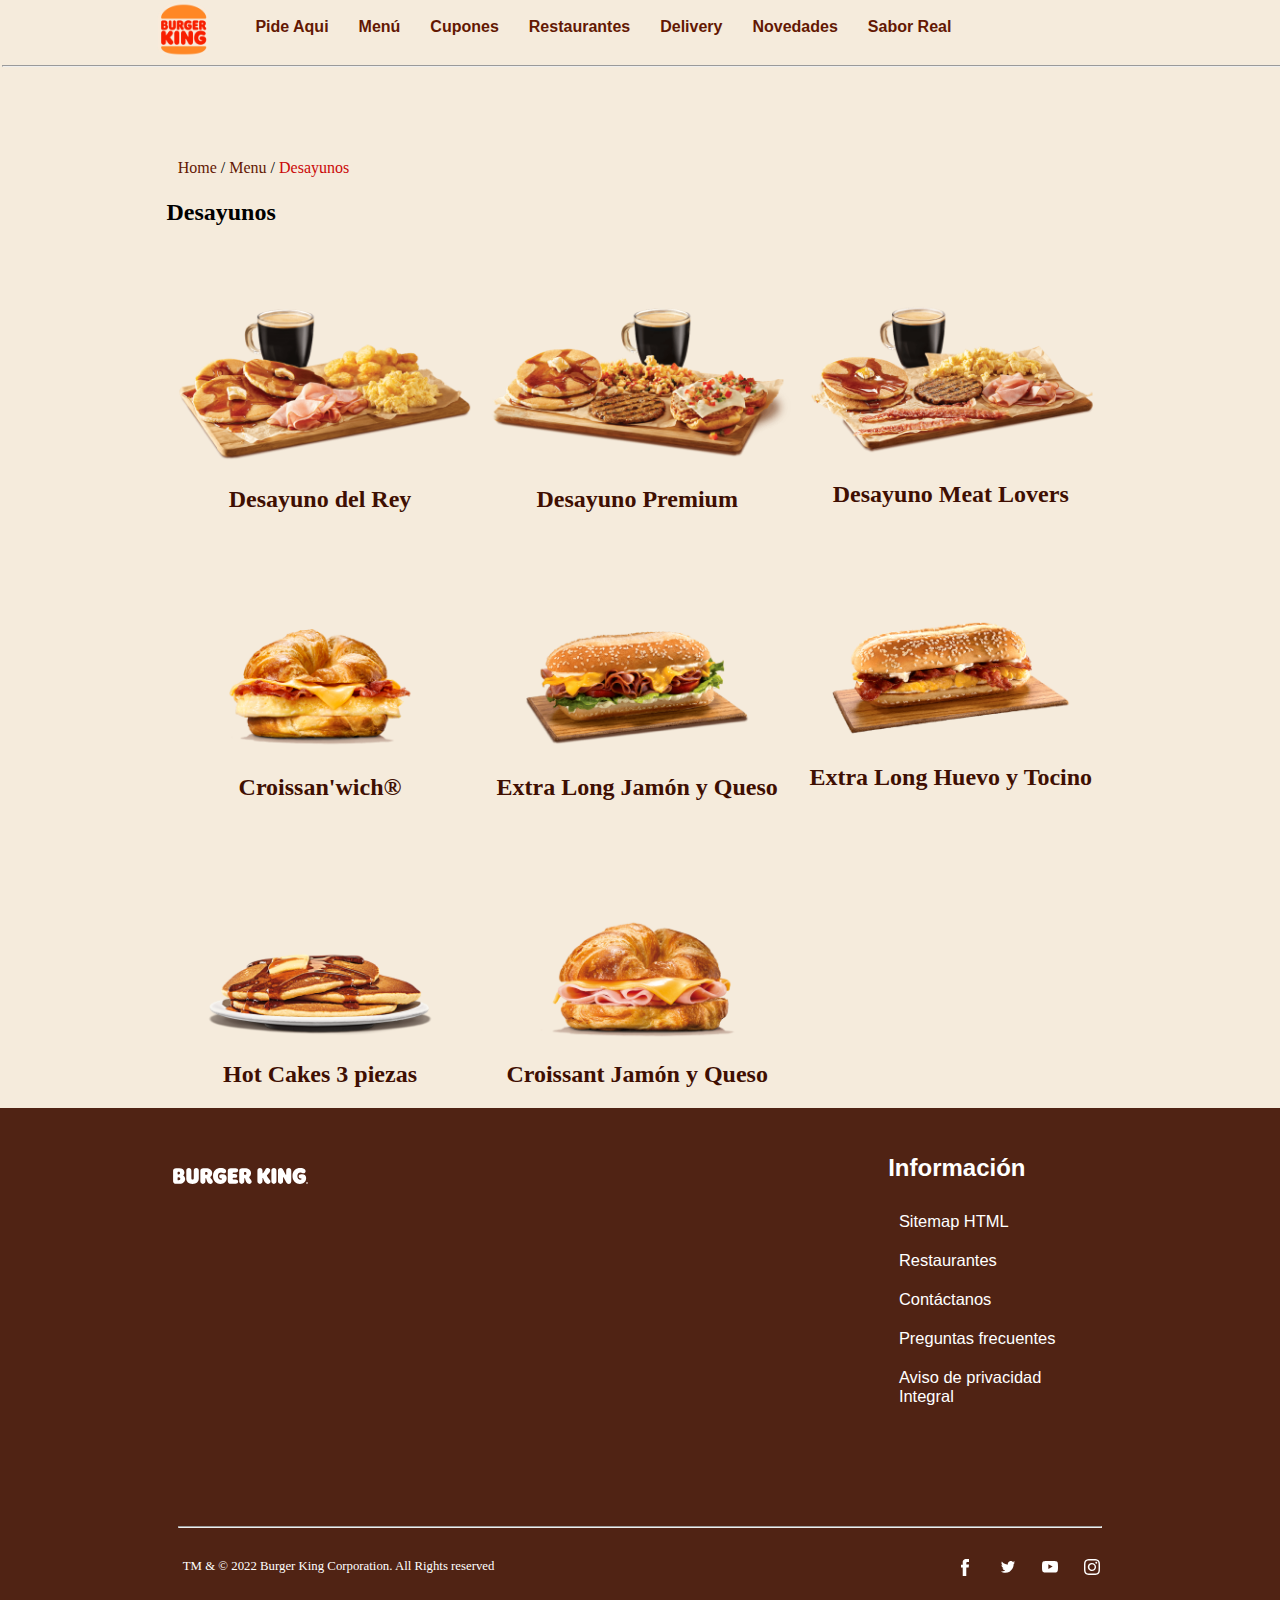
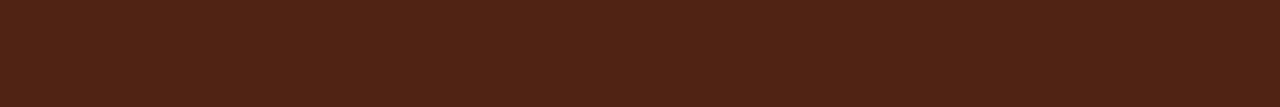
<file: pages/Desayunos.html>
<!DOCTYPE html 5>
<html lang="es">
<head>
    <meta charset="UTF-8">
    <meta name="viewport" content="width=device-width, initial-scale=1.0">
    <link rel="icon" href="../img/favicon.png">
    <link rel="stylesheet" href="../styles/menu.css">
    <title>Burger king México</title>
</head>
<body>
    <header>
        <nav>
            <div class="links">
                <div class="logo">
                    <a href="../Index.html"><img class="img-logo" src="../img/favicon.png"></a>
                </div>
                <ul class="ul-links">
                    <li><a href="../Index.html">Pide Aqui</a></li>
                    <li><a href="../pages/Menu.html">Menú</a></li>
                    <li><a href="../pages/Cupones.html">Cupones</a></li>
                    <li><a href="/">Restaurantes</a></li>
                    <li><a href="/">Delivery</a></li>
                    <li><a href="/">Novedades</a></li>
                    <li><a href="/">Sabor Real</a></li>
                </ul>
            </div>
            <hr style="color: rgba(99, 24, 3, 0.283);"> 
        </nav>
    </header>

    <main>
        <div class="containerG" id="desayunos">
            <ul class="ul-Menu" style="margin-left: -3%; font-weight: 500;">
                <li><a href="../Index.html" style="color: rgb(99, 24, 3);">Home</a></li>
                <li>/</li>
                <li><a href="../pages/Menu.html" style="color: rgb(99, 24, 3);">Menu</a></li>
                <li>/</li>
                <li>
                    <a href="../pages/Alaparrilla.html" style="color: rgb(202, 8, 8);">Desayunos</a>   
                </li>
            </ul>

            <h2>Desayunos</h2>

            <div class="container-producto">
                <div class="columna1">
                    <a href="../pages/Producto.html?nombre=Desayuno del Rey&imagen=../img/Menu/desayunos/img1-Desayunorey.png&descripcion=Desayuna como Rey con este completo desayuno que incluye: Tres hotcakes, huevo revuelto, papas Hasbrown y jamón.
                    630 CAL.">
                    <div class="cs1-img1">
                        <img src="../img/Menu/desayunos/img1-Desayunorey.png">
                        <h2>Desayuno del Rey</h2>
                    </div></a>

                    <a href="../pages/Producto.html?nombre=Croissan'wich®&imagen=../img/Menu/desayunos/img4-Croissanwich.png&descripcion=Nuestro CROISSAN'WICH® es un cuernito relleno de jamón, omelette de huevo, queso americano derretido y deliciosos frijoles refritos. Una excelente opción para comenzar el día.
                    310 CAL. ">
                    <div class="cs1-img1">
                        <img src="../img/Menu/desayunos/img4-Croissanwich.png">
                        <h2>Croissan'wich®</h2>
                    </div></a>

                    <a href="../pages/Producto.html?nombre=Hot Cakes 3 piezas&imagen=../img/Menu/desayunos/img7-Hotcakes.png&descripcion=Tres hotcakes calientitos para empezar el día.
                    3 PIEZAS 320 CAL. ">
                    <div class="cs1-img1">
                        <img src="../img/Menu/desayunos/img7-Hotcakes.png">
                        <h2>Hot Cakes 3 piezas</h2>
                    </div></a>
                </div>

                <div class="columna2">
                    <a href="../pages/Producto.html?nombre=Desayuno Premium&imagen=../img/Menu/desayunos/img2-Desayunopremium.png&descripcion=Dos hotcakes, delicioso el huevo a la mexicana, dos molletes y una jugosa salchicha">
                    <div class="cs2-img1">
                        <img src="../img/Menu/desayunos/img2-Desayunopremium.png">
                        <h2>Desayuno Premium</h2>
                    </div></a>

                    <a href="../pages/Producto.html?nombre=Extra Long Jamón y Queso&imagen=../img/Menu/desayunos/img5-longjamonqueso.png&descripcion=Pan suave alargado con ajonjolí relleno de jamón y queso americano derretido, servido sobre una cama de lechuga fresca cortada y mayonesa cremosa.
                    490 CAL. ">
                    <div class="cs2-img1">
                        <img src="../img/Menu/desayunos/img5-longjamonqueso.png">
                        <h2>Extra Long Jamón y Queso</h2>
                    </div></a>

                    <a href="../pages/Producto.html?nombre=Croissant Jamón y Queso&imagen=../img/Menu/desayunos/img8-CroissantJamónQueso.png&descripcion=El clásico y delicioso cuernito con jamón y queso derretido.350 CAL.">
                    <div class="cs2-img1">
                        <img src="../img/Menu/desayunos/img8-CroissantJamónQueso.png">
                        <h2>Croissant Jamón y Queso</h2>
                    </div></a>
                </div>

                <div class="columna3">
                    <a href="../pages/Producto.html?nombre=Desayuno Meat Lovers&imagen=../img/Menu/desayunos/img3-Desayunomeatlovers.png&descripcion=Cuatro rebanadas de jamón, una porción de salchicha, 3 rebanadas completas de tocino y dos hotcakes.">
                    <div class="cs2-img1">
                        <img src="../img/Menu/desayunos/img3-Desayunomeatlovers.png">
                        <h2>Desayuno Meat Lovers</h2>
                    </div></a>

                    <a href="../pages/Producto.html?nombre=Extra Long Huevo y Tocino&imagen=../img/Menu/desayunos/img6-longhueevotocino.png&descripcion=Pan suave alargado con ajonjolí relleno de huevo revuelto, crujiente tocino y cremosa mayonesa.520 CAL.">
                    <div class="cs2-img1">
                        <img src="../img/Menu/desayunos/img6-longhueevotocino.png">
                        <h2>Extra Long Huevo y Tocino</h2>
                    </div></a>
                </div>
            </div>
        </div>
    </main>

    <footer>
        <div class="foo-container">
            <div class="logo">
                <img class="logo" src="../img/Menu/Logo-3.svg">
            </div>

            <div class="links-foo">
                <h2>Información</h2>
                <ul>
                    <li><a href="/">Sitemap HTML</a></li>
                    <li><a href="/">Restaurantes</a></li>
                    <li><a href="/">Contáctanos</a></li>
                    <li><a href="/">Preguntas frecuentes</a></li>
                    <li><a href="/">Aviso de privacidad Integral</a></li>
                </ul>
            </div>
        </div>
        <hr style="color: rgba(131, 131, 131, 0.354);">
        <div class="redes">
            <p>TM & © 2022 Burger King Corporation. All Rights reserved</p>

            <a href="https://www.facebook.com/" target="_blank"><img src="../img/Menu/Facebook.svg"></a>
            <a href="https://twitter.com/" target="_blank"><img src="../img/Menu/Twitter.svg"></a>
            <a href="https://www.youtube.com/" target="_blank"><img src="../img/Menu/Youtube.svg"></a>
            <a href="https://www.instagram.com/" target="_blank"><img src="../img/Menu/Instagram.svg"></a>
        </div>
    </footer>
</body>
</html>
</file>
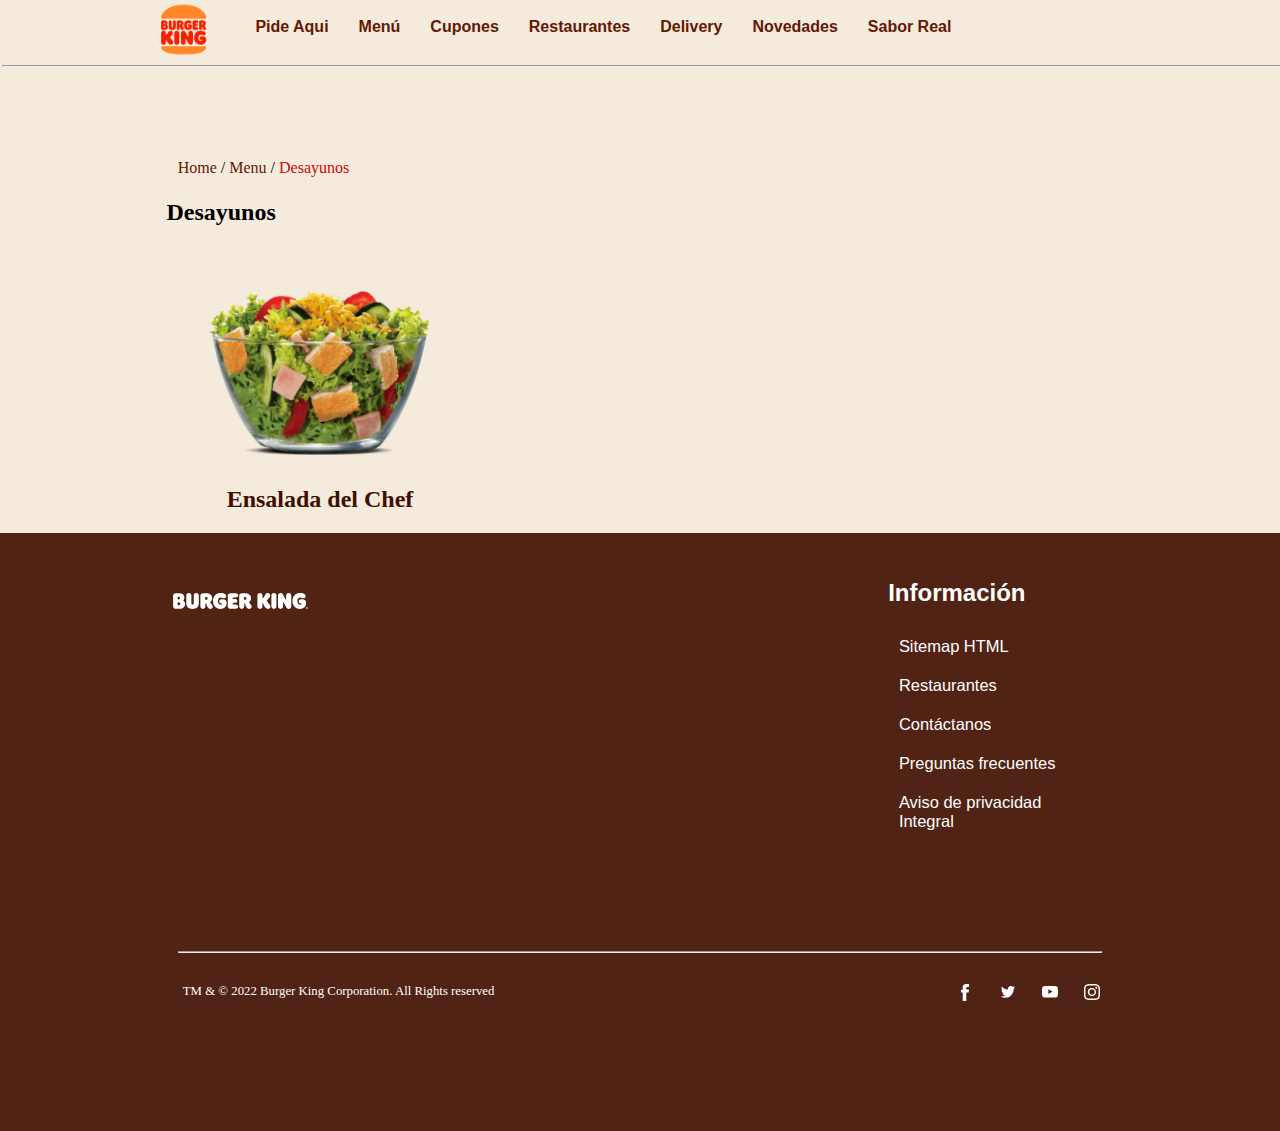
<file: pages/Ensaladas.html>
<!DOCTYPE html 5>
<html lang="es">
<head>
    <meta charset="UTF-8">
    <meta name="viewport" content="width=device-width, initial-scale=1.0">
    <link rel="icon" href="../img/favicon.png">
    <link rel="stylesheet" href="../styles/menu.css">
    <title>Burger king México</title>
</head>
<body>
    <header>
        <nav>
            <div class="links">
                <div class="logo">
                    <a href="../Index.html"><img class="img-logo" src="../img/favicon.png"></a>
                </div>
                <ul class="ul-links">
                    <li><a href="../Index.html">Pide Aqui</a></li>
                    <li><a href="../pages/Menu.html">Menú</a></li>
                    <li><a href="../pages/Cupones.html">Cupones</a></li>
                    <li><a href="/">Restaurantes</a></li>
                    <li><a href="/">Delivery</a></li>
                    <li><a href="/">Novedades</a></li>
                    <li><a href="/">Sabor Real</a></li>
                </ul>
            </div>
            <hr style="color: rgba(99, 24, 3, 0.283);"> 
        </nav>
    </header>

    <main>
        <div class="containerG" id="ensaladas">
            <ul class="ul-Menu" style="margin-left: -3%; font-weight: 500;">
                <li><a href="../Index.html" style="color: rgb(99, 24, 3);">Home</a></li>
                <li>/</li>
                <li><a href="../pages/Menu.html" style="color: rgb(99, 24, 3);">Menu</a></li>
                <li>/</li>
                <li>
                    <a href="../pages/Alaparrilla.html" style="color: rgb(202, 8, 8);">Desayunos</a>   
                </li>
            </ul>

            <h2>Desayunos</h2>

            <div class="container-producto">
                <div class="columna1">
                    <a href="../pages/Producto.html?nombre=Ensalada del Chef&imagen=../img/Menu/ensaladas/img1-Ensaladachef.png&descripcion=Deliciosa combinación de lechugas y vegetales frescos con una combinación de salsas de la casa. ¡Vas a querer felicitar al chef! 120 CAL.
                    CON POLLO 360 CAL. ">
                    <div class="cs1-img1">
                        <img src="../img/Menu/ensaladas/img1-Ensaladachef.png">
                        <h2>Ensalada del Chef</h2>
                    </div></a>
                </div>
            </div>
        </div>
    </main>

    <footer>
        <div class="foo-container">
            <div class="logo">
                <img class="logo" src="../img/Menu/Logo-3.svg">
            </div>

            <div class="links-foo">
                <h2>Información</h2>
                <ul>
                    <li><a href="/">Sitemap HTML</a></li>
                    <li><a href="/">Restaurantes</a></li>
                    <li><a href="/">Contáctanos</a></li>
                    <li><a href="/">Preguntas frecuentes</a></li>
                    <li><a href="/">Aviso de privacidad Integral</a></li>
                </ul>
            </div>
        </div>
        <hr style="color: rgba(131, 131, 131, 0.354);">
        <div class="redes">
            <p>TM & © 2022 Burger King Corporation. All Rights reserved</p>

            <a href="https://www.facebook.com/" target="_blank"><img src="../img/Menu/Facebook.svg"></a>
            <a href="https://twitter.com/" target="_blank"><img src="../img/Menu/Twitter.svg"></a>
            <a href="https://www.youtube.com/" target="_blank"><img src="../img/Menu/Youtube.svg"></a>
            <a href="https://www.instagram.com/" target="_blank"><img src="../img/Menu/Instagram.svg"></a>
        </div>
    </footer>
</body>
</html>
</file>
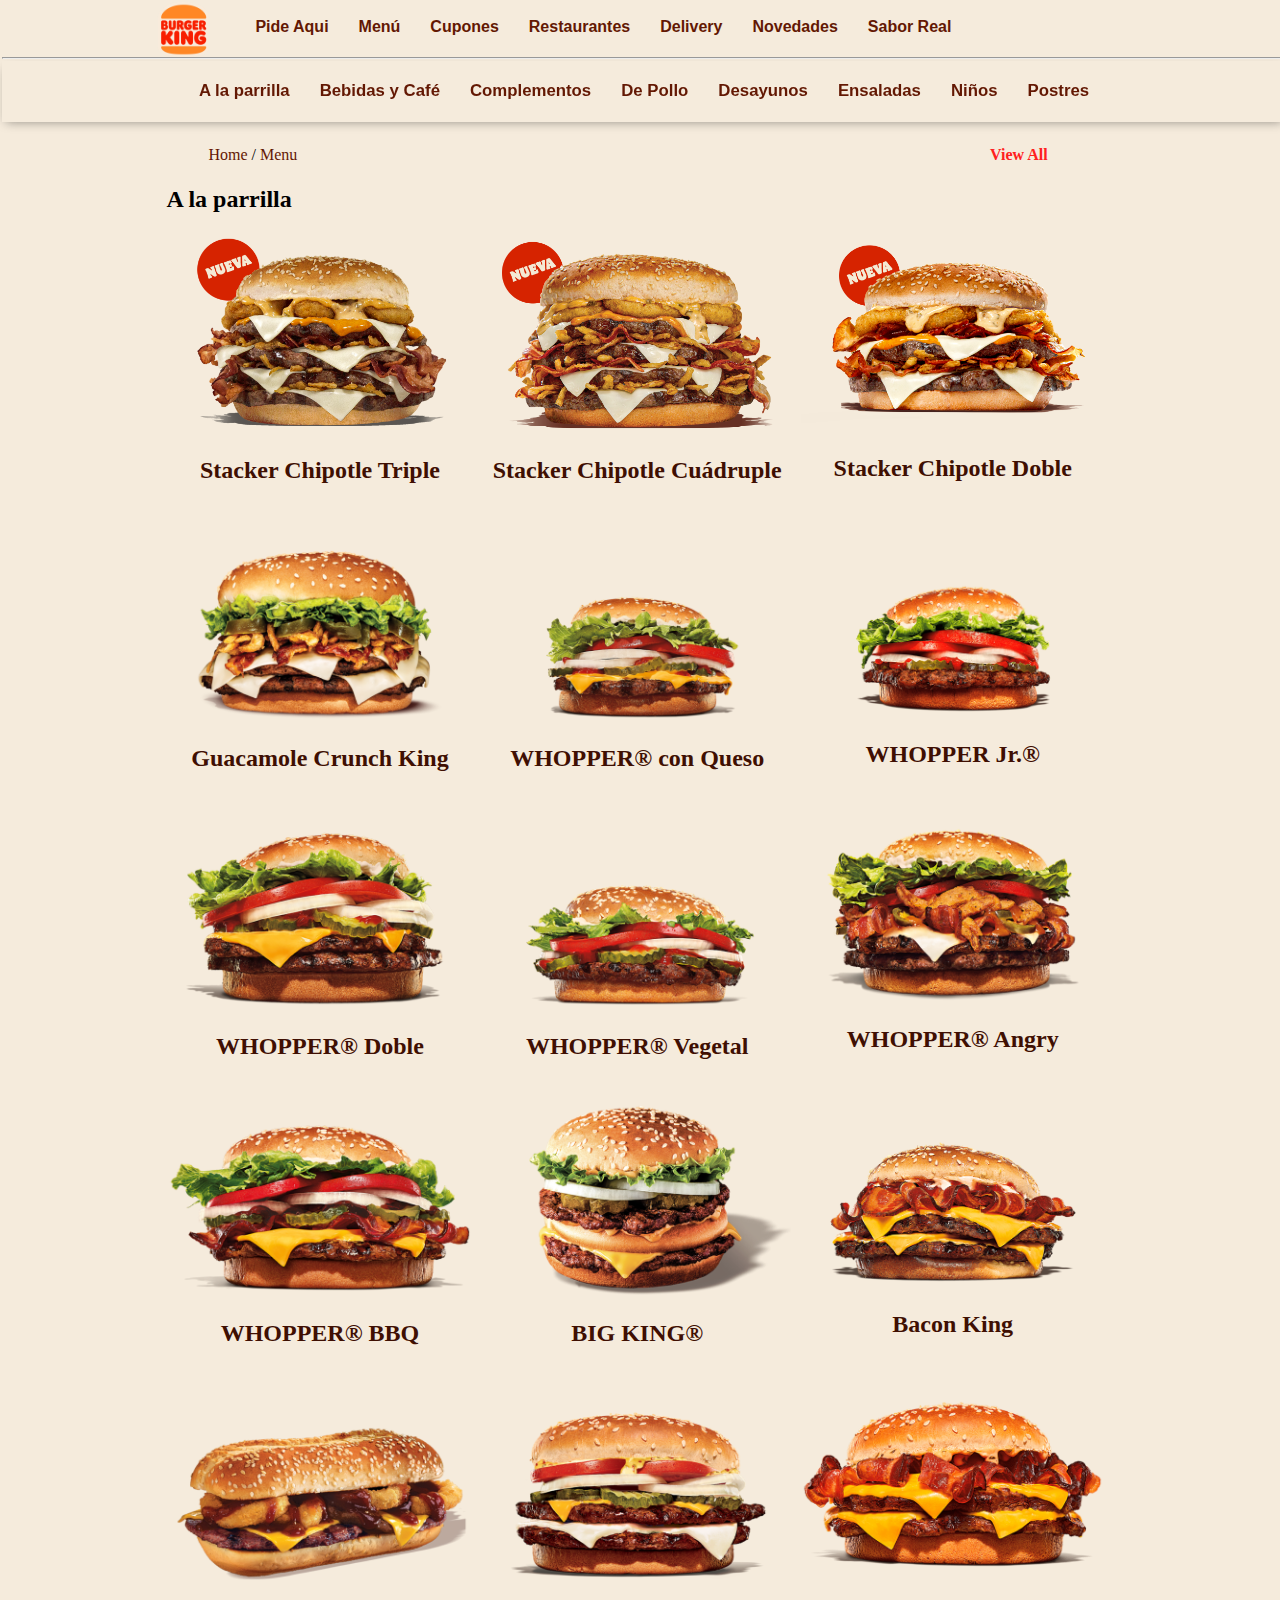
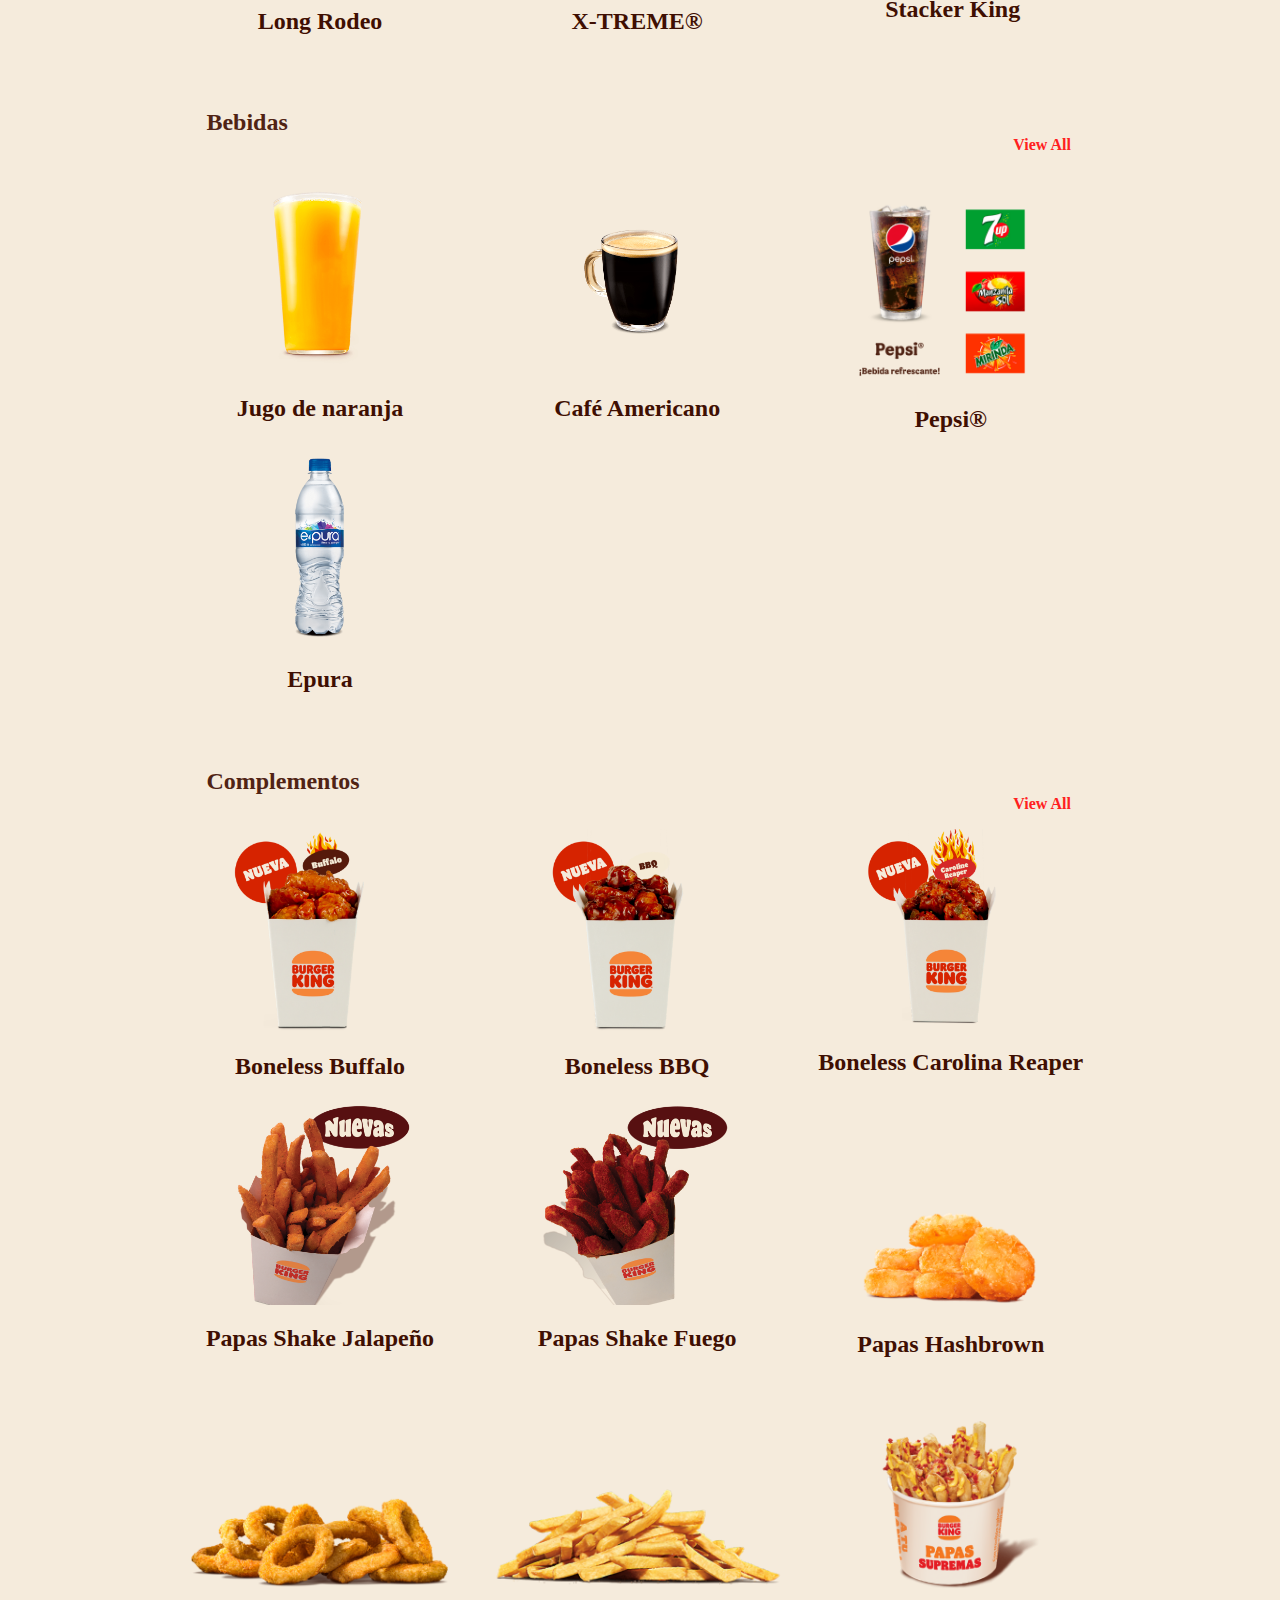
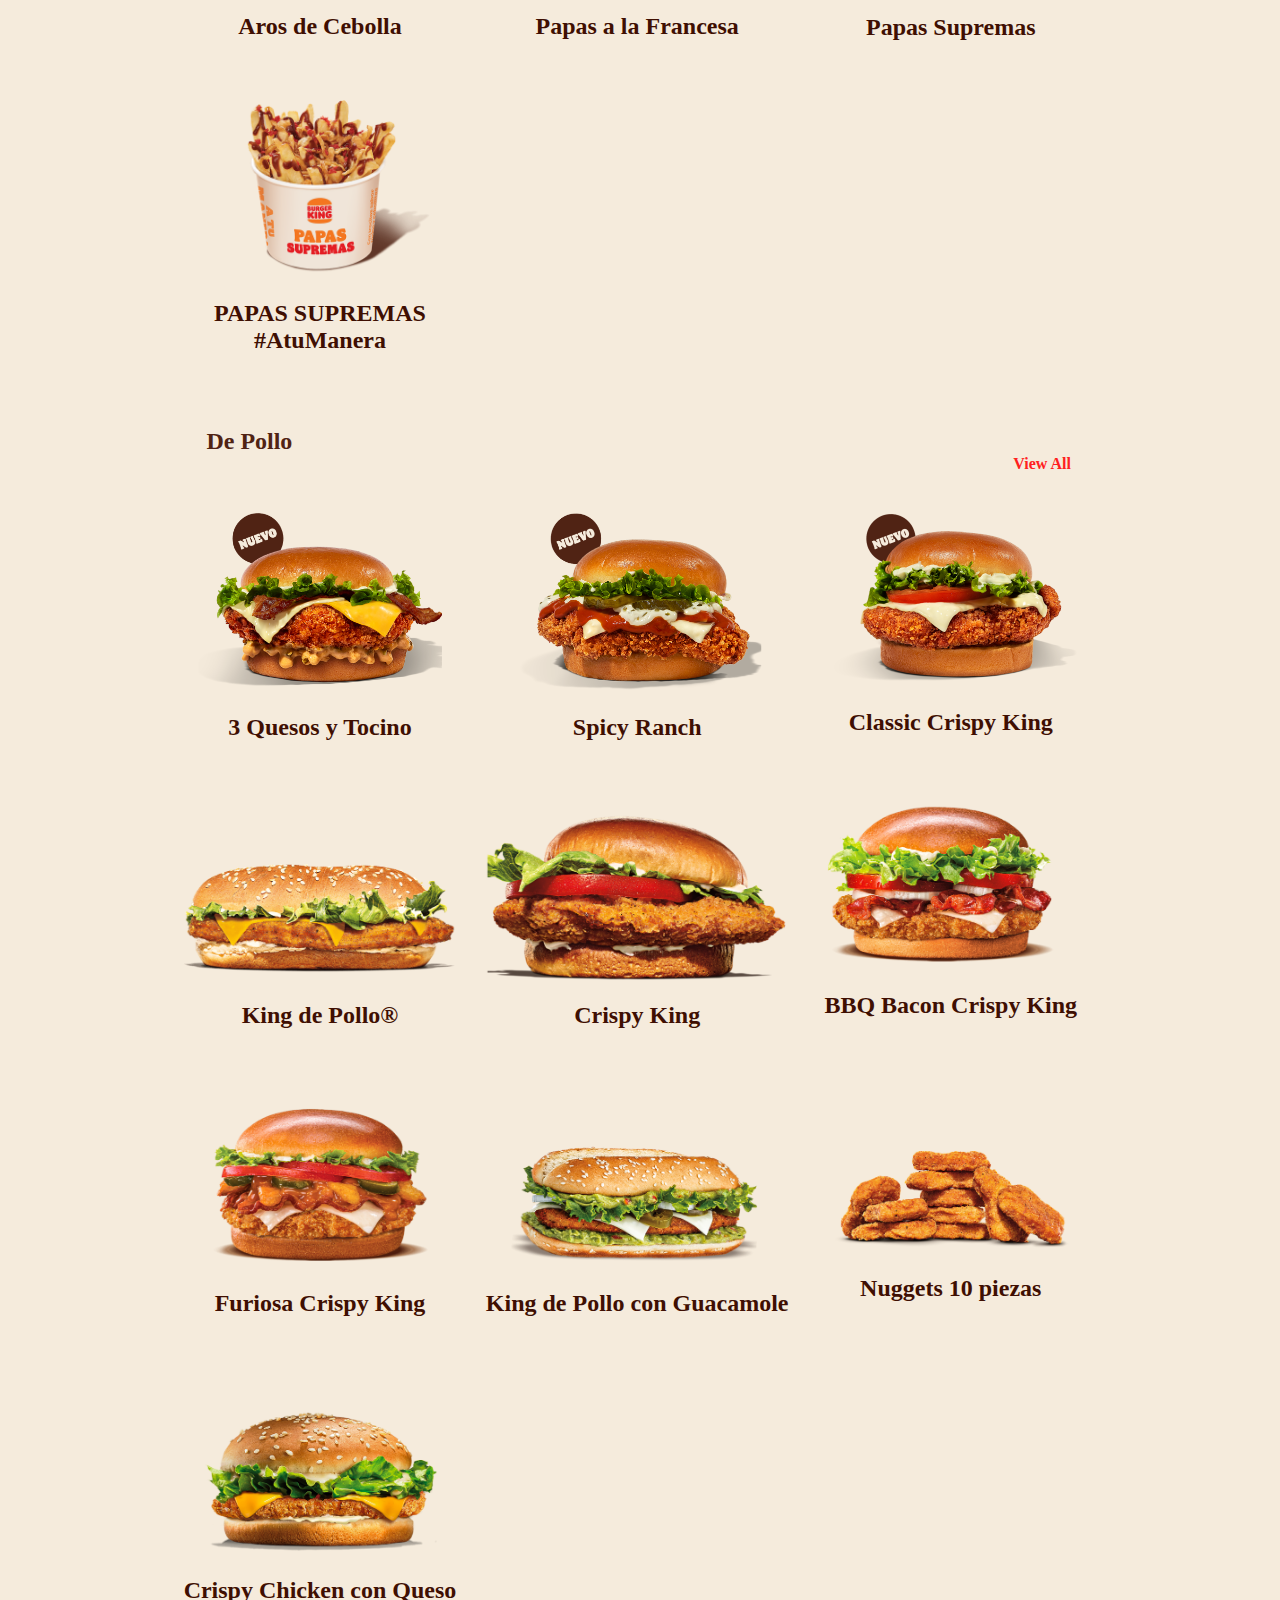
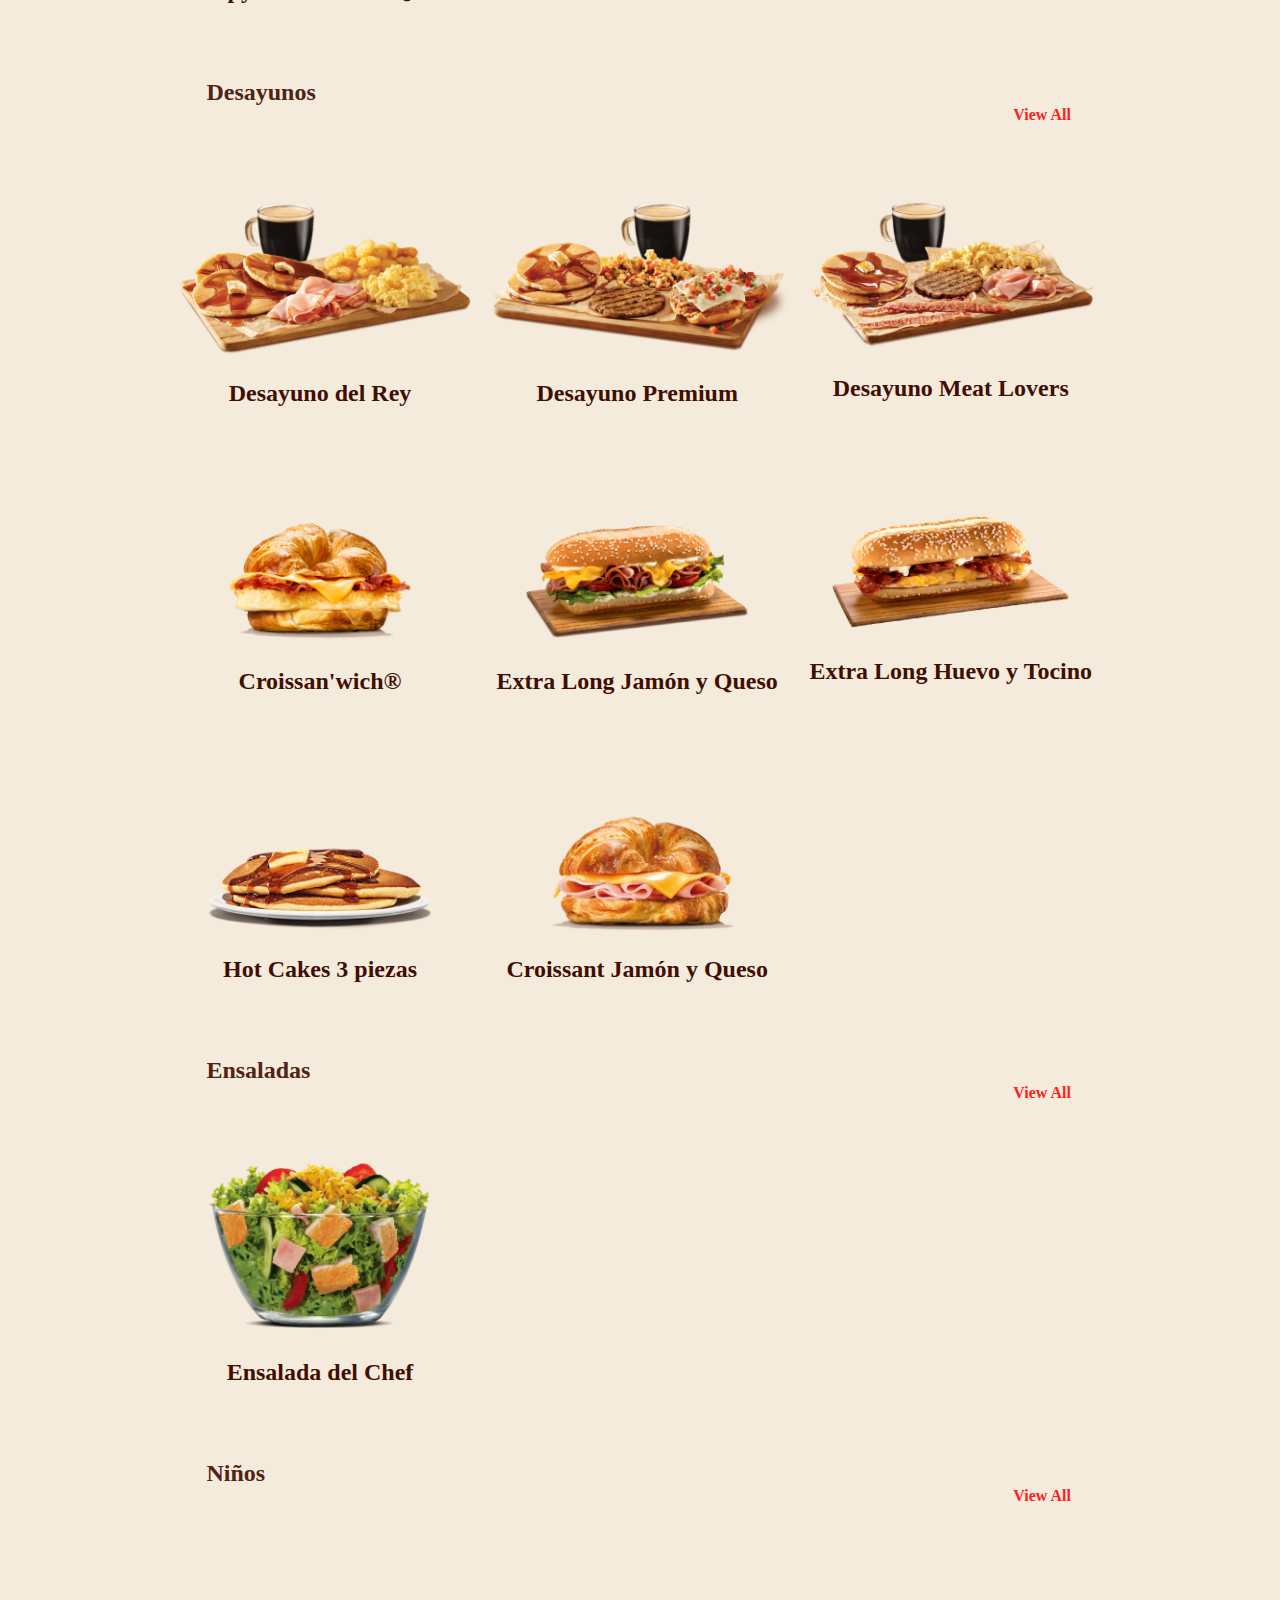
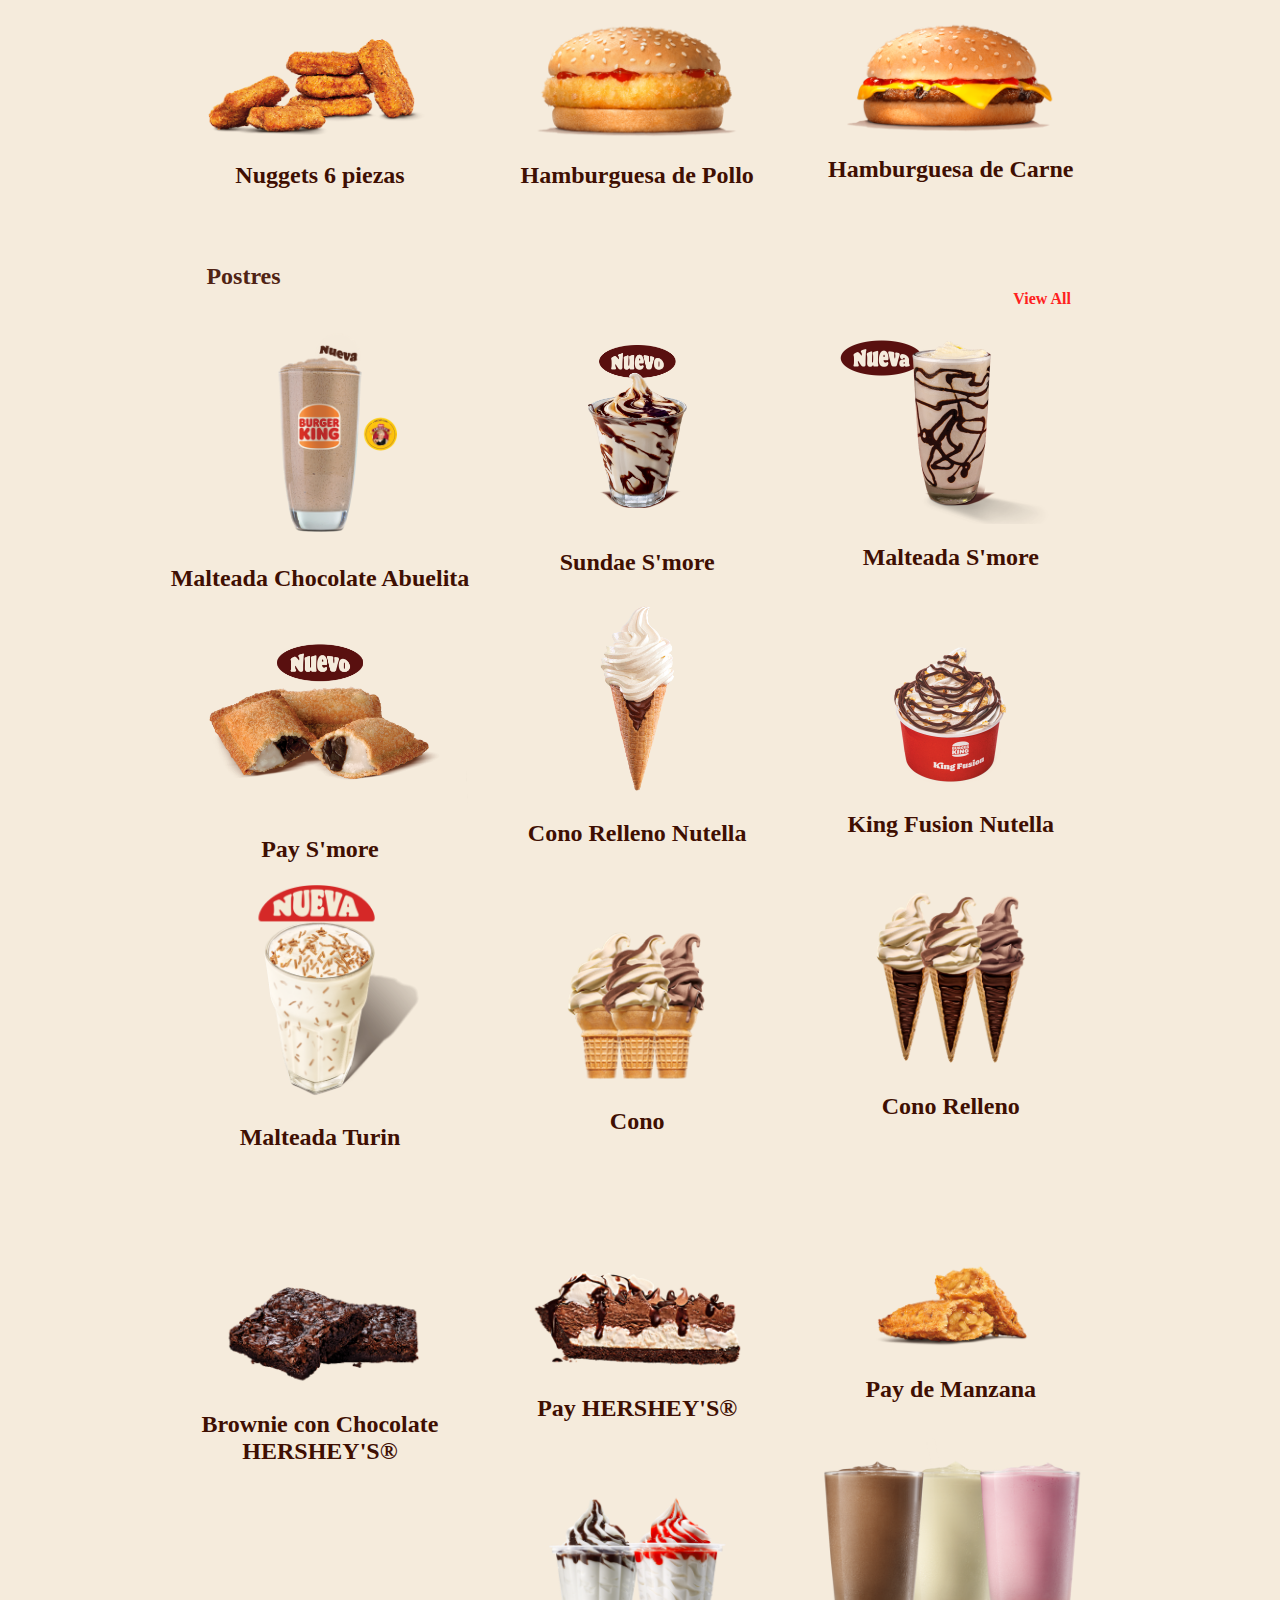
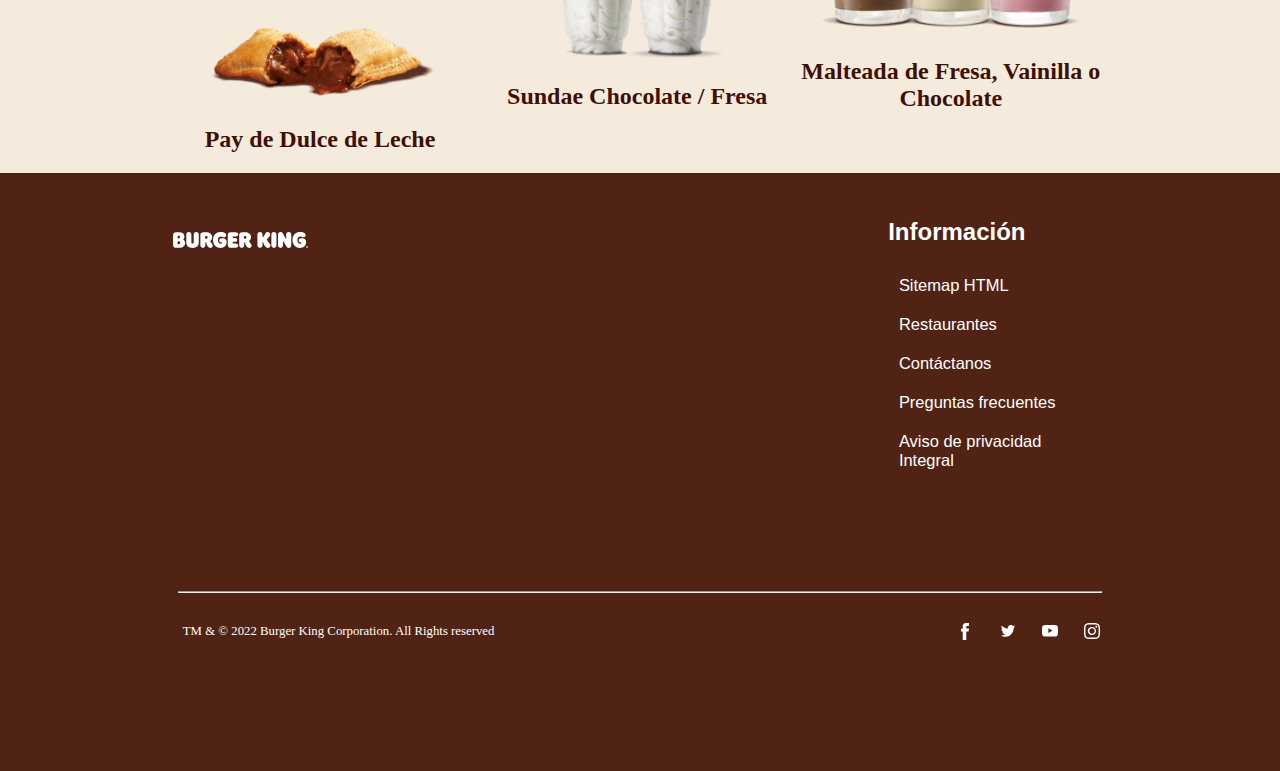
<file: pages/Menu.html>
<!DOCTYPE html 5>
<html lang="es">
<head>
    <meta charset="UTF-8">
    <meta name="viewport" content="width=device-width, initial-scale=1.0">
    <link rel="icon" href="../img/favicon.png">
    <link rel="stylesheet" href="../styles/menu.css">
    <script src="../js/menu.js"></script>
    <title>BURGUER KING MEXICO</title>
</head>
<body>
    <header>
        <nav>
            <div class="links">
                <div class="logo">
                    <a href="../Index.html"><img class="img-logo" src="../img/favicon.png"></a>
                </div>
                <ul class="ul-links">
                    <li><a href="../Index.html">Pide Aqui</a></li>
                    <li><a href="../pages/Menu.html">Menú</a></li>
                    <li><a href="../pages/Cupones.html">Cupones</a></li>
                    <li><a href="/">Restaurantes</a></li>
                    <li><a href="/">Delivery</a></li>
                    <li><a href="/">Novedades</a></li>
                    <li><a href="/">Sabor Real</a></li>
                </ul>
            </div>
            <hr style="color: rgba(99, 24, 3, 0.283);margin-top: 0%;"> 
            <div class="seccion-links">
                <ul class="link2">
                    <li>
                        <a href="#a-la-parrilla" class="menu-link" onclick="cambiarColorDesplazar(this); 
                        return false;">A la parrilla</a>
                    </li>
                    <li>
                        <a href="#bebidas" class="menu-link" onclick="cambiarColorDesplazar(this); return 
                        false;">Bebidas y Café</a>
                    </li>
                    <li>
                        <a href="#complementos" class="menu-link" onclick="cambiarColorDesplazar(this); 
                        return false;">Complementos</a>
                    </li>
                    <li>
                        <a href="#depollo" class="menu-link" onclick="cambiarColorDesplazar(this); return 
                        false;">De Pollo</a>
                    </li>
                    <li>
                        <a href="#desayunos" class="menu-link" onclick="cambiarColorDesplazar(this); 
                        return false;">Desayunos</a>
                    </li>
                    <li>
                        <a href="#ensaladas" class="menu-link" onclick="cambiarColorDesplazar(this); 
                        return false;">Ensaladas</a>
                    </li>
                    <li>
                        <a href="#niños" class="menu-link" onclick="cambiarColorDesplazar(this); return 
                        false;">Niños</a>
                    </li>
                    <li>
                        <a href="#postres" class="menu-link" onclick="cambiarColorDesplazar(this); return 
                        false;">Postres</a>
                    </li>
                </ul>
            </div>
        </nav>
    </header>
    
    <main>
        <div class="alaParrilla" id="a-la-parrilla">
            <ul class="ul-Menu">
                <li><a href="../Index.html" style="color: rgb(99, 24, 3);">Home</a></li>
                <li>/</li>
                <li><a href="/" style="color: rgb(99, 24, 3);">Menu</a></li>
                <li class="li-view">
                    <a href="../pages/Alaparrilla.html#a-la-parrilla" 
                    style="color: rgb(255, 32, 32); font-weight: bold;">View All</a>
                </li>
            </ul>

            <h2>A la parrilla</h2>
            <div class="container-parrilla">
            <!--------------------------------COLUMNA 1------------------>
            <div class="columna1">

                <a href="../pages/Producto.html?nombre=Stacker Chipotle Triple&imagen=../img/Menu/alaParrilla/img1-stackerChipotle.png&descripcion=Deliciosa hamburguesa con triple carne, aros de cebolla, Cebolla crujiente, queso suizo, salsa de queso chipotle, salsa stacker (Mayonesa con pepinillos) y tocino crujiente.">
                    <div class="columna1">
                        <img src="../img/Menu/alaParrilla/img1-stackerChipotle.png">
                        <h2>Stacker Chipotle Triple</h2>
                    </div></a>

                    <a href="../pages/Producto.html?nombre=Guacamole%20Crunch%20King&imagen=../img/Menu/alaParrilla/img4-GuacamoleCrunchKing.png&descripcion=Con doble carne a la parrilla, cremoso guacamole, lechuga fresca, rodajas de jalapeño, queso Monterrey, tocino y cebollitas crujientes. ¡Un mundo nuevo lleno de sabor!">
                    <div class="columna1">
                        <img src="../img/Menu/alaParrilla/img4-GuacamoleCrunchKing.png">
                        <h2>Guacamole Crunch King</h2>
                    </div></a>
                    
                    <a href="../pages/Producto.html?nombre=WHOPPER® Doble&imagen=../img/Menu/alaParrilla/img7-WhopperDobleQueso.png&descripcion=

                    Nuestra WHOPPER® doble está preparada con dos carnes de res a la parrilla, jugosos tomates, lechuga recién cortada, mayonesa, pepinillos y cebollas en rodajas, sobre un pan suave con ajonjolí.
                    
                    ¡Pídela en COMBO con papas a la francesa y refresco frío!
                    1000 CAL.
                    ">
                    <div class="columna1">
                        <img src="../img/Menu/alaParrilla/img7-WhopperDobleQueso.png">
                        <h2>WHOPPER® Doble</h2>
                    </div></a>
        
                    <a href="../pages/Producto.html?nombre=WHOPPER® BBQ&imagen=../img/Menu/alaParrilla/img10-WhopperBBQTocino.png&descripcion=

                    Nuestra WHOPPER® doble está preparada con dos carnes de res a la parrilla, jugosos tomates, lechuga recién cortada, mayonesa, pepinillos y cebollas en rodajas, sobre un pan suave con ajonjolí.
                    
                    ¡Pídela en COMBO con papas a la francesa y refresco frío!
                    1000 CAL.
                    ">
                    <div class="columna1">
                        <img src="../img/Menu/alaParrilla/img10-WhopperBBQTocino.png">
                        <h2>WHOPPER® BBQ</h2>
                    </div></a>
        
                    <a href="../pages/Producto.html?nombre=Long Rodeo&imagen=../img/Menu/alaParrilla/img13-LongRodeo.png&descripcion=Carne de res a la parrilla, queso americano, aros de cebolla crujientes, salsa BBQ ¿ya se te antojó, verdad? ¡Pídela en COMBO con papas a la francesa y refresco frío!

                    670 CAL.">
                    <div class="columna1">
                        <img src="../img/Menu/alaParrilla/img13-LongRodeo.png">
                        <h2>Long Rodeo</h2>
                    </div></a>
                </div>

                <!--------------------------------COLUMNA 2------------------>

                <div class="columna2">
                    <a href="../pages/Producto.html?nombre=Stacker Chipotle Cuádruple&imagen=../img/Menu/alaParrilla/img2-BKStackerChipotl.png&descripcion=Deliciosa hamburguesa con cuatro carnes, aros de cebolla, Cebolla crujiente, queso suizo, salsa de queso chipotle, salsa stacker (Mayonesa con pepinillos) y tocino crujiente.">
                    <div class="cs-img1">
                        <img src="../img/Menu/alaParrilla/img2-BKStackerChipotl.png">
                        <h2>Stacker Chipotle Cuádruple</h2>
                    </div></a>

                    <a href="../pages/Producto.html?nombre=WHOPPER® con Queso&imagen=../img/Menu/alaParrilla/img5-WhopperconQuesopng.png&descripcion=Nuestra WHOPPER® Doble con Queso está preparada con dos carnes de res a la parrilla, jugosos tomates, lechuga recién cortada, mayonesa, pepinillos y cebollas en rodajas, sobre un pan suave con ajonjolí. ¡Pídela en COMBO con papas a la francesa y refresco frío!
                    1000 CAL. ">
                    <div class="cs-img1">
                        <img src="../img/Menu/alaParrilla/img5-WhopperconQuesopng.png">
                        <h2>WHOPPER® con Queso</h2>
                    </div></a>

                    <a href="../pages/Producto.html?nombre=WHOPPER® Vegetal&imagen=../img/Menu/alaParrilla/img8-WhopperVegetal.png&descripcion=

                    Lechuga recién cortada, tomates frescos, pepinillos, cebollas en rodajas y un medallón de carne vegetal hecha de plantas. ¡Todo el sabor y textura de la clásica Whopper® -con deleitable y jugosa carne- pero ahora ¡hecha a base de plantas!
                    Los ingredientes principales son soya, trigo, aceite vegetal y hierbas. Además, contiene 0% colesterol y en comparación a una Whopper® original, contiene 30% menos calorías y 40% menos grasa.
                    
                    *La carne de hamburguesa hecha a base de plantas es cocinada en la misma parrilla que la hamburguesa de carne.
                    ">
                    <div class="cs-img1">
                        <img src="../img/Menu/alaParrilla/img8-WhopperVegetal.png">
                        <h2>WHOPPER® Vegetal</h2>
                    </div></a>

                    <a href="../pages/Producto.html?nombre=BIG KING®&imagen=../img/Menu/alaParrilla/img11-bigkingnueva.png&descripcion=

                    Dos carnes a la parrilla, queso amarillo, lechuga, cebolla, pepinillos y salsa agridulce con tres rebanadas de pan suave con ajonjolí.
                    
                    
                    570 CAL.
                    ">
                    <div class="cs-img1">
                        <img src="../img/Menu/alaParrilla/img11-bigkingnueva.png">
                        <h2>BIG KING®</h2>
                    </div></a>

                    <a href="../pages/Producto.html?nombre=X-TREME®&imagen=../img/Menu/alaParrilla/img14-Xtreme.png&descripcion=Nuestra deliciosa X-Treme® lleva dos carnes de res a la parrilla, preparadas con jugosos tomates, salsa especial X-treme, mayonesa, pepinillos, cebollas en rodajas, queso amarillo y queso americano, sobre un pan suave con ajonjolí.¡Pídela en COMBO con papas a la francesa y refresco frío!
                    1010 CAL.">
                    <div class="cs-img1">
                        <img src="../img/Menu/alaParrilla/img14-Xtreme.png">
                        <h2>X-TREME®</h2>
                    </div></a>
                </div>
                <!--------------------------------COLUMNA 3------------------>
                <div class="columna3">

                    <a href="../pages/Producto.html?nombre=Stacker Chipotle Doble&imagen=../img/Menu/alaParrilla/img3-BKStackerChipotle.png&descripcion=Deliciosa hamburguesa con doble carne, aros de cebolla, Cebolla crujiente, queso suizo, salsa de queso chipotle, salsa stacker (Mayonesa con pepinillos) y tocino crujiente.">
                    <div class="cs3-img1">
                        <img src="../img/Menu/alaParrilla/img3-BKStackerChipotle.png">
                        <h2>Stacker Chipotle Doble</h2>
                    </div></a>

                    <a href="../pages/Producto.html?nombre=WHOPPER Jr.®&imagen=../img/Menu/alaParrilla/img6-Whopper.png&descripcion=Nuestra WHOPPER Jr.® lleva carne de res a la parrilla, jitomates, lechuga , mayonesa, pepinillos y cebollas, sobre un pan suave con ajonjolí. ¡Pídela en COMBO con papas a la francesa y refresco frío!
                    420 CAL. ">
                    <div class="cs3-img1">
                        <img src="../img/Menu/alaParrilla/img6-Whopper.png">
                        <h2>WHOPPER Jr.®</h2>
                    </div></a>

                    <a href="../pages/Producto.html?nombre=WHOPPER® Angry&imagen=../img/Menu/alaParrilla/img9-WhopperAngrydoble.png&descripcion=Nuestra WHOPPER® Angry lleva una carne de res a la parrilla, preparada con deliciosas tiras de tocino, jugosos tomates, lechuga recién cortada, mayonesa, jalapeños y cebollitas angry, sobre un pan suave con ajonjolí. ¡Pídela en COMBO con papas a la francesa y refresco frío!
                    980 CAL.">
                    <div class="cs3-img1">
                        <img src="../img/Menu/alaParrilla/img9-WhopperAngrydoble.png">
                        <h2>WHOPPER® Angry</h2>
                    </div></a>

                    <a href="../pages/Producto.html?nombre=Bacon King&imagen=../img/Menu/alaParrilla/img12-Baconking.png&descripcion=Nuestra BACON KING® cuenta con dos carnes de res a la parrilla, cubiertas con una porción abundante de crujiente tocino, queso americano, cátsup y cremosa mayonesa, sobre un pan suave con ajonjolí. ¡Pídela en COMBO con papas a la francesa y refresco frío!
                    1325 CAL">
                    <div class="cs3-img1">
                        <img src="../img/Menu/alaParrilla/img12-Baconking.png">
                        <h2>Bacon King</h2>
                    </div></a>

<a href="../pages/Producto.html?nombre=Stacker King&imagen=../img/Menu/alaParrilla/img15-stackerking.png&descripcion=La hamburguesa más grande de todos los tiempos llega a tus dos manos.Con tocino crujiente, queso derretido, salsa Stacker y con 1, 2, 3 o, ¡hasta 4 carnes! Pidela a tu manera.">
                    <div class="cs3-img1">
                        <img src="../img/Menu/alaParrilla/img15-stackerking.png">
                        <h2>Stacker King</h2>
                    </div></a>
                </div>
            </div>
        </div>


         <!------------------- CONTENEDOR DE LA SECCION DE BEBIDAS ------------------------>
        <div class="containerG" id="bebidas">
            <ul>
                <li class="titulo" >Bebidas</li>
                <li class="li-view"><a href="../pages/Bebidas.html#bebidas" 
                    style="color: rgb(255, 32, 32); margin-left: 40%; font-weight: bold;">View All</a></li>
            </ul>

            <div class="container-producto">
                <div class="columna1">

                    <a href="../pages/Producto.html?nombre=Jugo de naranja&imagen=../img/Menu/bebidas/img1-Jugo.png&descripcion=Único y refrescante 140 CAL. / 473 ML.">
                    <div class="cs1-img1">
                        <img src="../img/Menu/bebidas/img1-Jugo.png">
                        <h2>Jugo de naranja</h2>
                    </div></a>

                    <a href="../pages/Producto.html?nombre=Epura&imagen=../img/Menu/bebidas/img4-aguaepura.png&descripcion=¡Acompaña tus combos con una botella de Epura!
                    600 ML.">
                    <div class="cs1-img1">
                        <img src="../img/Menu/bebidas/img4-aguaepura.png">
                        <h2>Epura</h2>
                    </div></a>
                </div>

                <div class="columna2">
                    <a href="../pages/Producto.html?nombre=Café Americano&imagen=../img/Menu/bebidas/img2-cafe.png&descripcion=De grano suave, nuestro café americano es una mezcla 100% arábica de América Latina, con notas dulces que te ofrecen un sabor suave, equilibrado y perfecto para comenzar el día.">
                    <div class="cs2-img1">
                        <img src="../img/Menu/bebidas/img2-cafe.png">
                        <h2>Café Americano</h2>
                    </div></a>
                </div>

                <div class="columna3">
                    <a href="../pages/Producto.html?nombre=Pepsi®&imagen=../img/Menu/bebidas/img3-pepsilogos.png&descripcion=Acompaña tus COMBOS con un refresco grande del sabor que tú quieras!
                    CH 140 CAL. / 473 ML.
                    M 190 CAL. / 591 ML.
                    G 290 CAL. / 887 ML.">
                    <div class="cs3-img1">
                        <img src="../img/Menu/bebidas/img3-pepsilogos.png">
                        <h2>Pepsi®</h2>
                    </div></a>
                </div>
            </div>
        </div>

        <!------------------- CONTENEDOR DE LA SECCION DE COMPLEMENTOS ------------------------>
        <div class="containerG" id="complementos">
            <ul>
                <li class="titulo">Complementos</li>
                <li class="li-view"><a href="../pages/Complementos.html#complementos" 
                    style="color: rgb(255, 32, 32); margin-left: 40%; font-weight: bold;">View All</a></li>
            </ul>

            <div class="container-producto">
                <div class="columna1">

                    <a href="../pages/Producto.html?nombre=Boneless Buffalo&imagen=../img/Menu/complementos/img1-BonelessBufalo.png&descripcion=¿Antojo de algo diferente? Prueba nuestras nuevas y jugosas alitas de pechuga de pollo tipo boneless, cuidadosamente preparadas para ofrecer un sabor jugoso y delicioso bañados en una salsa picante de Buffalo.">
                    <div class="cs1-img1">
                        <img src="../img/Menu/complementos/img1-BonelessBufalo.png">
                        <h2>Boneless Buffalo</h2>
                    </div></a>

                    <a href="../pages/Producto.html?nombre=Papas Shake Jalapeño&imagen=../img/Menu/complementos/img4-PapasShakeJalapeno.png&descripcion=Nuestras famosas papas a la francesa con un toque intenso de sabor Jalapeño. ¡Agita tu antojo!">
                    <div class="cs1-img1">
                        <img src="../img/Menu/complementos/img4-PapasShakeJalapeno.png">
                        <h2>Papas Shake Jalapeño</h2>
                    </div></a>

                    <a href="../pages/Producto.html?nombre=Aros de Cebolla&imagen=../img/Menu/complementos/img7-Arosdecebolla.png&descripcion=Recién hechos y crujientes, nuestros aros de cebolla son el regalo perfecto para sumergirse con alguna de nuestras deliciosas salsas.
                    G 590 CAL.
                    M 490 CAL.
                    CH 360 CAL. ">
                    <div class="cs1-img1">
                        <img src="../img/Menu/complementos/img7-Arosdecebolla.png">
                        <h2>Aros de Cebolla</h2>
                    </div></a>

                    <a href="../pages/Producto.html?nombre=PAPAS%20SUPREMAS%20%23AtuManera&imagen=../img/Menu/complementos/img10-PapasSupremasBBQ.png&descripcion=Las deliciosas Papas Supremas ahora también bañadas en salsa BBQ con trocitos sabor tocino y cebollitas crujientes.">
                        <div class="cs1-img1">
                            <img src="../img/Menu/complementos/img10-PapasSupremasBBQ.png">
                            <h2>PAPAS SUPREMAS #AtuManera</h2>
                        </div>
                    </a>
                    
                </div>

                <div class="columna2">
                    <a href="../pages/Producto.html?nombre=Boneless BBQ&imagen=../img/Menu/complementos/img2-BonelessBBQ.png&descripcion=¿Antojo de algo diferente? Prueba nuestras nuevas y jugosas alitas de pechuga de pollo tipo boneless, cuidadosamente preparadas para ofrecer un sabor jugoso y delicioso bañados en una salsa picante de BBQ.">
                    <div class="cs2-img1">
                        <img src="../img/Menu/complementos/img2-BonelessBBQ.png">
                        <h2>Boneless BBQ</h2>
                    </div></a>

                    <a href="../pages/Producto.html?nombre=Papas Shake Fuego&imagen=../img/Menu/complementos/img5-PapasShakeFuego.png&descripcion=Nuestras famosas papas a la francesa con un toque intenso de sabor Fuego. ¡Agita tu antojo!">
                    <div class="cs2-img1">
                        <img src="../img/Menu/complementos/img5-PapasShakeFuego.png">
                        <h2>Papas Shake Fuego</h2>
                    </div></a>

                    <a href="../pages/Producto.html?nombre=Papas a la Francesa&imagen=../img/Menu/complementos/img8-Papas.png&descripcion=Más deliciosas que nunca, nuestras famosas papas a la francesa son de corte regular, saladito, doradas por fuera y suaves por dentro.
                    G 470 CAL.
                    M 390 CAL.
                    CH 310 CAL. ">
                    <div class="cs2-img1">
                        <img src="../img/Menu/complementos/img8-Papas.png">
                        <h2>Papas a la Francesa</h2>
                    </div></a>
                </div>

                <div class="columna3">
                    <a href="../pages/Producto.html?nombre=Boneless Carolina Reapera&imagen=../img/Menu/complementos/img3-BonelessCarolineReaper.png&descripcion=¿Antojo de algo diferente? Prueba nuestras nuevas y jugosas alitas de pechuga de pollo tipo boneless, cuidadosamente preparadas para ofrecer un sabor jugoso y delicioso bañados en una salsa picante de Carolina Reaper.">
                    <div class="cs2-img1">
                        <img src="../img/Menu/complementos/img3-BonelessCarolineReaper.png">
                        <h2>Boneless Carolina Reaper</h2>
                    </div></a>

                    <a href="../pages/Producto.html?nombre=Papas Hashbrown&imagen=../img/Menu/complementos/img6-hashbrown.png&descripcion=La mejor manera de comer papas – en forma de croqueta.">
                    <div class="cs2-img1">
                        <img src="../img/Menu/complementos/img6-hashbrown.png">
                        <h2>Papas Hashbrown</h2>
                    </div></a>

                    <a href="../pages/Producto.html?nombre=Papas Supremas&imagen=../img/Menu/complementos/img9-PapasSupremasQueso.png&descripcion=Descubre las nuevas papas supremas bañadas en salsa sabor a queso con trocitos sabor tocino y cebollitas crujientes!">
                    <div class="cs2-img1">
                        <img src="../img/Menu/complementos/img9-PapasSupremasQueso.png">
                        <h2>Papas Supremas</h2>
                    </div></a>
                </div>
            </div>
        </div>

        <!------------------- CONTENEDOR DE LA SECCION DE POLLO ------------------------>
        <div class="containerG" id="depollo">
            <ul>
                <li class="titulo">De Pollo</li>
                <li class="li-view"><a href="../pages/Depollo.html#depollo" 
                    style="color: rgb(255, 32, 32); margin-left: 40%; font-weight: bold;">View All</a></li>
            </ul>

            <div class="container-producto">
                <div class="columna1">
                    <a href="../pages/Producto.html?nombre=3 Quesos y Tocino&imagen=../img/Menu/dePollo/img1-KingQuesosTocino.png&descripcion=¡Prueba nuestro nuevo sándwich de jugosa pechuga de pollo crujiente con una combinación de 3 quesos distintos!">
                    <div class="cs1-img1">
                        <img src="../img/Menu/dePollo/img1-KingQuesosTocino.png">
                        <h2>3 Quesos y Tocino</h2>
                    </div></a>

                    <a href="../pages/Producto.html?nombre=King de Pollo®&imagen=../img/Menu/dePollo/img4-Kingpolloqueso.png&descripcion=Nuestro original King de Pollo® se prepara con pollo empanizado con dos rebanadas de queso amarillo y combinación de lechugas y mayonesa cremosa sobre un pan suave alargado con ajonjolí.
                    700 CAL. ">
                    <div class="cs1-img1">
                        <img src="../img/Menu/dePollo/img4-Kingpolloqueso.png">
                        <h2>King de Pollo®</h2>
                    </div></a>

                    <a href="../pages/Producto.html?nombre=Furiosa Crispy King&imagen=../img/Menu/dePollo/img7-FuriosaKing.png&descripcion=Preparada con nuestro pollo crujiente, cebolla angry, jitomate, lechuga fresca picada, jalapeños, mayonesa cremosa y salsa angry y tocino. Servida en un suave pan brioche.

                    1475 CAL. ">
                    <div class="cs1-img1">
                        <img src="../img/Menu/dePollo/img7-FuriosaKing.png">
                        <h2>Furiosa Crispy King</h2>
                    </div></a>

                    <a href="../pages/Producto.html?nombre=Crispy Chicken con Queso&imagen=../img/Menu/dePollo/img10-Crispychicken.png&descripcion=Nuestro clásico pollo crujiente Jr. se arma con lechuga fresca picada, queso amarillo, una capa de mayonesa cremosa, servida sobre un pan suave con ajonjolí, tostado perfectamente.
                    430 CAL. ">
                    <div class="cs1-img1">
                        <img src="../img/Menu/dePollo/img10-Crispychicken.png">
                        <h2>Crispy Chicken con Queso</h2>
                    </div></a>
                </div>

                <div class="columna2">
                    <a href="../pages/Producto.html?nombre=Spicy Ranch&imagen=../img/Menu/dePollo/img2-KingSpicyRanch.png&descripcion=¡Prueba nuestro nuevo sándwich de jugosa pechuga de pollo crujiente con una combinación de salsa búfalo y aderezo ranch!">
                    <div class="cs2-img1">
                        <img src="../img/Menu/dePollo/img2-KingSpicyRanch.png">
                        <h2>Spicy Ranch</h2>
                    </div></a>

                    <a href="../pages/Producto.html?nombre=Crispy King&imagen=../img/Menu/dePollo/img5-CrispyKing.png&descripcion=Nuestro clásico pollo crujiente. Se arma con lechuga fresca picada, jitomate, una capa de mayonesa cremosa, servida sobre un pan suave.

                    1130 CAL. ">
                    <div class="cs2-img1">
                        <img src="../img/Menu/dePollo/img5-CrispyKing.png">
                        <h2>Crispy King</h2>
                    </div></a>

                    <a href="../pages/Producto.html?nombre=King de Pollo con Guacamole&imagen=../img/Menu/dePollo/img8-Kingpolloguacamole.png&descripcion=Preparada con una receta ancestral, pero más nueva que nunca. A la exquisita King de Pollo(R) con cebolla blanca rebanada, lechuga fresca, jalapeños y queso monterrey, le agregamos el más rico guacamole. Tu crees que la conoces, pero no. Pruébala y después nos dices.">
                    <div class="cs2-img1">
                        <img src="../img/Menu/dePollo/img8-Kingpolloguacamole.png">
                        <h2>King de Pollo con Guacamole</h2>
                    </div></a>
                </div>

                <div class="columna3">
                    <a href="../pages/Producto.html?nombre=Classic Crispy King&imagen=../img/Menu/dePollo/img3-CrispyKingClassic.png&descripcion=¡Prueba nuestro nuevo sándwich de jugosa pechuga de pollo crujiente!">
                    <div class="cs2-img1">
                        <img src="../img/Menu/dePollo/img3-CrispyKingClassic.png">
                        <h2>Classic Crispy King</h2>
                    </div></a>

                    <a href="../pages/Producto.html?nombre=BBQ Bacon Crispy King&imagen=../img/Menu/dePollo/img6-BBQBaconcrispyking.png&descripcion=

                    ¡Para los amantes del BBQ y el tocino!
                    
                    Al sabroso sabor a pollo crujiente que ya conoces con lechuga fresca picada, jitomate, una capa de mayonesa cremosa, servida sobre un pan suave, le agregamos el delicioso sabor a tocino rebanado, salsa BBQ Hot Spicy, cebolla blanca rebanada y queso monterrey. ¡No te lo imagines, pruebala!
                    ">
                    <div class="cs2-img1">
                        <img src="../img/Menu/dePollo/img6-BBQBaconcrispyking.png">
                        <h2>BBQ Bacon Crispy King</h2>
                    </div></a>

                    <a href="../pages/Producto.html?nombre=Nuggets 10 piezas&imagen=../img/Menu/dePollo/img9-Nuggets10.png&descripcion=Hechos con carne blanca, nuestros nuggets de pollo son tiernos y jugosos por dentro, empanizados con el sazón de la casa, y son perfectos para acompañarlos con cualquiera de nuestras deliciosas salsas. ">
                    <div class="cs2-img1">
                        <img src="../img/Menu/dePollo/img9-Nuggets10.png">
                        <h2>Nuggets 10 piezas</h2>
                    </div></a>
                </div>
            </div>
        </div>
    
        <!------------------- CONTENEDOR DE LA SECCION DE DESAYUNOS------------------------>
        <div class="containerG" id="desayunos">
            <ul>
                <li class="titulo">Desayunos</li>
                <li class="li-view"><a href="../pages/Desayunos.html#desayunos" 
                    style="color: rgb(255, 32, 32); margin-left: 40%; font-weight: bold;">View All</a></li>
            </ul>

            <div class="container-producto">
                <div class="columna1">
                    <a href="../pages/Producto.html?nombre=Desayuno del Rey&imagen=../img/Menu/desayunos/img1-Desayunorey.png&descripcion=Desayuna como Rey con este completo desayuno que incluye: Tres hotcakes, huevo revuelto, papas Hasbrown y jamón.
                    630 CAL.">
                    <div class="cs1-img1">
                        <img src="../img/Menu/desayunos/img1-Desayunorey.png">
                        <h2>Desayuno del Rey</h2>
                    </div></a>

                    <a href="../pages/Producto.html?nombre=Croissan'wich®&imagen=../img/Menu/desayunos/img4-Croissanwich.png&descripcion=Nuestro CROISSAN'WICH® es un cuernito relleno de jamón, omelette de huevo, queso americano derretido y deliciosos frijoles refritos. Una excelente opción para comenzar el día.
                    310 CAL. ">
                    <div class="cs1-img1">
                        <img src="../img/Menu/desayunos/img4-Croissanwich.png">
                        <h2>Croissan'wich®</h2>
                    </div></a>

                    <a href="../pages/Producto.html?nombre=Hot Cakes 3 piezas&imagen=../img/Menu/desayunos/img7-Hotcakes.png&descripcion=Tres hotcakes calientitos para empezar el día.
                    3 PIEZAS 320 CAL. ">
                    <div class="cs1-img1">
                        <img src="../img/Menu/desayunos/img7-Hotcakes.png">
                        <h2>Hot Cakes 3 piezas</h2>
                    </div></a>
                </div>

                <div class="columna2">
                    <a href="../pages/Producto.html?nombre=Desayuno Premium&imagen=../img/Menu/desayunos/img2-Desayunopremium.png&descripcion=Dos hotcakes, delicioso el huevo a la mexicana, dos molletes y una jugosa salchicha">
                    <div class="cs2-img1">
                        <img src="../img/Menu/desayunos/img2-Desayunopremium.png">
                        <h2>Desayuno Premium</h2>
                    </div></a>

                    <a href="../pages/Producto.html?nombre=Extra Long Jamón y Queso&imagen=../img/Menu/desayunos/img5-longjamonqueso.png&descripcion=Pan suave alargado con ajonjolí relleno de jamón y queso americano derretido, servido sobre una cama de lechuga fresca cortada y mayonesa cremosa.
                    490 CAL. ">
                    <div class="cs2-img1">
                        <img src="../img/Menu/desayunos/img5-longjamonqueso.png">
                        <h2>Extra Long Jamón y Queso</h2>
                    </div></a>

                    <a href="../pages/Producto.html?nombre=Croissant Jamón y Queso&imagen=../img/Menu/desayunos/img8-CroissantJamónQueso.png&descripcion=El clásico y delicioso cuernito con jamón y queso derretido.350 CAL.">
                    <div class="cs2-img1">
                        <img src="../img/Menu/desayunos/img8-CroissantJamónQueso.png">
                        <h2>Croissant Jamón y Queso</h2>
                    </div></a>
                </div>

                <div class="columna3">
                    <a href="../pages/Producto.html?nombre=Desayuno Meat Lovers&imagen=../img/Menu/desayunos/img3-Desayunomeatlovers.png&descripcion=Cuatro rebanadas de jamón, una porción de salchicha, 3 rebanadas completas de tocino y dos hotcakes.">
                    <div class="cs2-img1">
                        <img src="../img/Menu/desayunos/img3-Desayunomeatlovers.png">
                        <h2>Desayuno Meat Lovers</h2>
                    </div></a>

                    <a href="../pages/Producto.html?nombre=Extra Long Huevo y Tocino&imagen=../img/Menu/desayunos/img6-longhueevotocino.png&descripcion=Pan suave alargado con ajonjolí relleno de huevo revuelto, crujiente tocino y cremosa mayonesa.520 CAL.">
                    <div class="cs2-img1">
                        <img src="../img/Menu/desayunos/img6-longhueevotocino.png">
                        <h2>Extra Long Huevo y Tocino</h2>
                    </div></a>
                </div>
            </div>
        </div>

        <!------------------- CONTENEDOR DE LA SECCION DE ENSALADAS ------------------------>
        <div class="containerG" id="ensaladas">
            <ul>
                <li class="titulo">Ensaladas</li>
                <li class="li-view"><a href="../pages/Ensaladas.html#ensaladas" 
                    style="color: rgb(255, 32, 32); margin-left: 40%; font-weight: bold;">View All</a></li>
            </ul>

            <div class="container-producto">
                <div class="columna1">
                    <a href="../pages/Producto.html?nombre=Ensalada del Chef&imagen=../img/Menu/ensaladas/img1-Ensaladachef.png&descripcion=Deliciosa combinación de lechugas y vegetales frescos con una combinación de salsas de la casa. ¡Vas a querer felicitar al chef! 120 CAL.
                    CON POLLO 360 CAL. ">
                    <div class="cs1-img1">
                        <img src="../img/Menu/ensaladas/img1-Ensaladachef.png">
                        <h2>Ensalada del Chef</h2>
                    </div></a>
                </div>
            </div>
        </div>

        <!------------------- CONTENEDOR DE LA SECCION DE NIÑOS ------------------------>
        <div class="containerG" id="niños">
            <ul>
                <li class="titulo">Niños</li>
                <li class="li-view"><a href="../pages/Niños.html#niños" 
                    style="color: rgb(255, 32, 32); margin-left: 40%; font-weight: bold;">View All</a></li>
            </ul>

            <div class="container-producto">
                <div class="columna1">
                    <a href="../pages/Producto.html?nombre=Nuggets 6 piezas&imagen=../img/Menu/niños/img1-Nuggets6.png&descripcion=Hechos con carne blanca, nuestros nuggets de pollo son tiernos y jugosos por dentro, empanizados con el sazón de la casa, y son perfectos para acompañarlos con cualquiera de nuestras deliciosas salsas. 320 CAL ">
                    <div class="cs1-img1">
                        <img src="../img/Menu/niños/img1-Nuggets6.png">
                        <h2>Nuggets 6 piezas</h2>
                    </div></a>
                </div>

                <div class="columna2">
                    <a href="../pages/Producto.html?nombre=Hamburguesa de Pollo&imagen=../img/Menu/niños/img2-Hamburguesapollo.png&descripcion=Hamburguesa de pollo con una rebanada de queso amarillo derretido y catsup, sobre un pan suave con ajonjolí. 270 CAL ">
                    <div class="cs2-img1">
                        <img src="../img/Menu/niños/img2-Hamburguesapollo.png">
                        <h2>Hamburguesa de Pollo</h2>
                    </div></a>
                </div>

                <div class="columna3">
                    <a href="../pages/Producto.html?nombre=Hamburguesa de Carne&imagen=../img/Menu/niños/img3-Hamburguesacarne.png&descripcion=Nuestra hamburguesa con queso lleva nuestra deliciosa carne a la parrilla cubierta con una rebanada de queso amarillo derretido y salsa de tomate, sobre un pan suave con ajonjolí. 340 CAL">
                    <div class="cs3-img1">
                        <img src="../img/Menu/niños/img3-Hamburguesacarne.png">
                        <h2>Hamburguesa de Carne</h2>
                    </div></a>
                </div>
            </div>
        </div>

        <!------------------- CONTENEDOR DE LA SECCION DE POSTRES ------------------------>
        <div class="containerG" id="postres">
            <ul>
                <li class="titulo">Postres</li>
                <li class="li-view"><a href="../pages/Postres.html#postres" 
                    style="color: rgb(255, 32, 32); margin-left: 40%; font-weight: bold;">View All</a></li>
            </ul>

            <div class="container-producto">
                <div class="columna1">
                    <a href="../pages/Producto.html?nombre=Malteada Chocolate Abuelita&imagen=../img/Menu/postres/img1-Malteadachocolateabu.png&descripcion=Prueba nuestra nueva malteada de Chocolate Abuelita, deliciosa bebida que combina la riqueza del chocolate con una textura cremosa.">
                    <div class="cs1-img1">
                        <img src="../img/Menu/postres/img1-Malteadachocolateabu.png">
                        <h2>Malteada Chocolate Abuelita</h2>
                    </div></a>

                    <a href="../pages/Producto.html?nombre=Pay S'more&imagen=../img/Menu/postres/img4-SmoresPay.png&descripcion=Pay S'more

                    Pay con sabor a malvavisco tostado, chocolate y galleta Graham.​
                    ">
                    <div class="cs1-img1">
                        <img src="../img/Menu/postres/img4-SmoresPay.png">
                        <h2>Pay S'more</h2>
                    </div></a>

                    <a href="../pages/Producto.html?nombre=Malteada Turin&imagen=../img/Menu/postres/img7-Malteadaturín.png&descripcion=Toda la intensidad de nuestro increíble helado de vainilla mezclado con suave y cremoso chocolate con leche Turin.

                    Bébelo de inicio a fin en tu malteada mezclada a la perfección.">
                    <div class="cs1-img1">
                        <img src="../img/Menu/postres/img7-Malteadaturín.png">
                        <h2>Malteada Turin</h2>
                    </div></a>

                    <a href="../pages/Producto.html?nombre=Brownie con Chocolate HERSHEY'S®&imagen=../img/Menu/postres/img10-Brownie.png&descripcion=Prueba el nuevo y delicioso brownie de chocolate semiamargo, una pequeña dosis de felicidad en cada mordida. Cada uno envuelto en bolsita individual.">
                    <div class="cs1-img1">
                        <img src="../img/Menu/postres/img10-Brownie.png">
                        <h2>Brownie con Chocolate HERSHEY'S®</h2>
                    </div></a>

                    <a href="../pages/Producto.html?nombre=Pay de Dulce de Leche&imagen=../img/Menu/postres/img13-paydulceleche.png&descripcion=Delicioso pay relleno de dulce de leche">
                    <div class="cs1-img1">
                        <img src="../img/Menu/postres/img13-paydulceleche.png">
                        <h2>Pay de Dulce de Leche</h2>
                    </div></a>
                </div>

                <div class="columna2">
                    <a href="../pages/Producto.html?nombre=Sundae S'more&imagen=../img/Menu/postres/img2-SmoresSundae.png&descripcion=Helado de vainilla con malvaviscos y chocolate.">
                    <div class="cs2-img1">
                        <img src="../img/Menu/postres/img2-SmoresSundae.png">
                        <h2>Sundae S'more</h2>
                    </div></a>

                    <a href="../pages/Producto.html?nombre=Cono Relleno Nutella&imagen=../img/Menu/postres/img5-ConoNutella.png&descripcion=El final es tan bueno como el comienzo. Nuestro delicioso helado, ahora con cono relleno de la crema de avellanas más famosa y deliciosa para un final sencillamente delicioso.">
                    <div class="cs2-img1">
                        <img src="../img/Menu/postres/img5-ConoNutella.png">
                        <h2>Cono Relleno Nutella</h2>
                    </div></a>

                    <a href="../pages/Producto.html?nombre=Cono&imagen=../img/Menu/postres/img8-Cono2.png&descripcion=¡Un postre clásico y dulce! Chocolate, vainilla o combinado.
                    SENCILLO 100 CAL.
                    DOBLE 180 CAL. ">
                    <div class="cs2-img1">
                        <img src="../img/Menu/postres/img8-Cono2.png">
                        <h2>Cono</h2>
                    </div></a>

                    <a href="../pages/Producto.html?nombre=Pay HERSHEY'S®&imagen=../img/Menu/postres/img11.payherseys.png&descripcion=Da la bienvenida a nuestro Pay HERSHEY'S® Primero, una corteza de chocolate crujiente y una parte de relleno cremoso de chocolate, adornado con un delicioso relleno de chocolate HERSHEY'S® y chispas de chocolate. La marca HERSHEY'S® se utiliza bajo licencia de Burger King Corporation. 240 CAL. ">
                    <div class="cs2-img1">
                        <img src="../img/Menu/postres/img11.payherseys.png">
                        <h2>Pay HERSHEY'S®</h2>
                    </div></a>

                    <a href="../pages/Producto.html?nombre=Sundae Chocolate / Fresa&imagen=../img/Menu/postres/img14-Sundae.png&descripcion=Cremoso helado de vainilla con un fudge de chocolate.
                    250 CAL. ">
                    <div class="cs2-img1">
                        <img src="../img/Menu/postres/img14-Sundae.png">
                        <h2>Sundae Chocolate / Fresa</h2>
                    </div></a>
                </div>

                <div class="columna3">
                    <a href="../pages/Producto.html?nombre=Malteada S'more&imagen=../img/Menu/postres/img3-SmoresMalteada.png&descripcion=Helado de vainilla perfectamente mezclado con sabor a malvaviscos, chocolate y galleta Graham.">
                    <div class="cs3-img1">
                        <img src="../img/Menu/postres/img3-SmoresMalteada.png">
                        <h2>Malteada S'more</h2>
                    </div></a>

                    <a href="../pages/Producto.html?nombre=King Fusion Nutella&imagen=../img/Menu/postres/img6-KingFusiónnutella.png&descripcion=

                    ¡No hay forma de que esta fusión salga mal!
                    
                    Toda la intensidad de nuestro delicioso helado de vainilla ahora cubierto con la crema de avellanas más famosa y deliciosa.
                    
                    Comelo de inicio a fin en tu King Fusion Nutella.
                    ">
                    <div class="cs3-img1">
                        <img src="../img/Menu/postres/img6-KingFusiónnutella.png">
                        <h2>King Fusion Nutella</h2>
                    </div></a>

                    <a href="../pages/Producto.html?nombre=Cono Relleno&imagen=../img/Menu/postres/img9-ConoRelleno.png&descripcion=Nuestro delicioso helado, ahora con cono relleno de chocolate para un final sencillamente delicioso.
                    SENCILLO 220 CAL.
                    DOBLE 280 CAL. ">
                    <div class="cs3-img1">
                        <img src="../img/Menu/postres/img9-ConoRelleno.png">
                        <h2>Cono Relleno</h2>
                    </div></a>

                    <a href="../pages/Producto.html?nombre=Pay de Manzana&imagen=../img/Menu/postres/img12-paymanzana.png&descripcion=Con un relleno de manzana y envuelto en costra de hojaldre, nuestro Pay de Manzana se se sirve calientito, recién salido de la cocina.
                    250 CAL.">
                    <div class="cs3-img1">
                        <img src="../img/Menu/postres/img12-paymanzana.png">
                        <h2>Pay de Manzana</h2>
                    </div></a>

                    <a href="../pages/Producto.html?nombre=Malteada de Fresa, Vainilla o Chocolate&imagen=../img/Menu/postres/img15.Malteadas.png&descripcion=¡Cremosas, dulces, deliciosas!

                    Enfríate con nuestras batidas cremosas. Helado de vainilla perfectamente mezclado con salsa de chocolate o fresa hecho al momento para ti.">
                    <div class="cs3-img1">
                        <img src="../img/Menu/postres/img15.Malteadas.png">
                        <h2>Malteada de Fresa, Vainilla o Chocolate</h2>
                    </div></a>
                </div>
            </div>
        </div>
    </main>

    <footer>
        <div class="foo-container">
            <div class="logo">
                <img class="logo" src="../img/Menu/Logo-3.svg">
            </div>

            <div class="links-foo">
                <h2>Información</h2>
                <ul>
                    <li><a href="/">Sitemap HTML</a></li>
                    <li><a href="/">Restaurantes</a></li>
                    <li><a href="/">Contáctanos</a></li>
                    <li><a href="/">Preguntas frecuentes</a></li>
                    <li><a href="/">Aviso de privacidad Integral</a></li>
                </ul>
            </div>
        </div>
        <hr style="color: rgba(131, 131, 131, 0.354);">
        <div class="redes">
            <p>TM & © 2022 Burger King Corporation. All Rights reserved</p>

            <a href="https://www.facebook.com/" target="_blank"><img src="../img/Menu/Facebook.svg"></a>
            <a href="https://twitter.com/" target="_blank"><img src="../img/Menu/Twitter.svg"></a>
            <a href="https://www.youtube.com/" target="_blank"><img src="../img/Menu/Youtube.svg"></a>
            <a href="https://www.instagram.com/" target="_blank"><img src="../img/Menu/Instagram.svg"></a>
        </div>
    </footer>
</body>
</html>
</file>
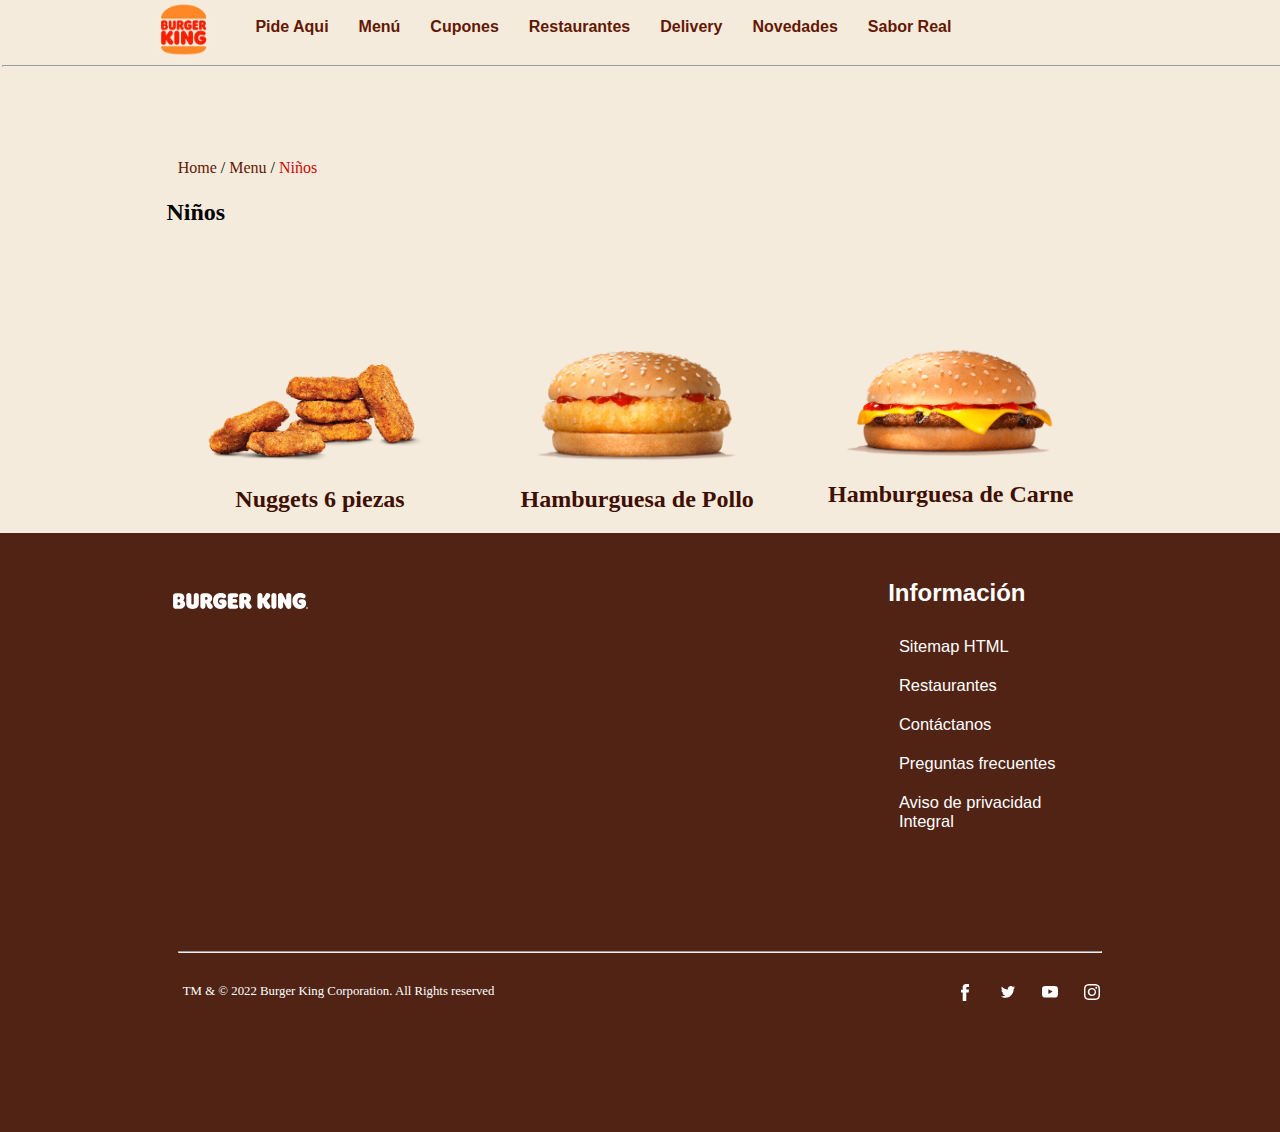
<file: pages/Niños.html>
<!DOCTYPE html 5>
<html lang="es">
<head>
    <meta charset="UTF-8">
    <meta name="viewport" content="width=device-width, initial-scale=1.0">
    <link rel="icon" href="../img/favicon.png">
    <link rel="stylesheet" href="../styles/menu.css">
    <title>Burger king México</title>
</head>
<body>
    <header>
        <nav>
            <div class="links">
                <div class="logo">
                    <a href="../Index.html"><img class="img-logo" src="../img/favicon.png"></a>
                </div>
                <ul class="ul-links">
                    <li><a href="../Index.html">Pide Aqui</a></li>
                    <li><a href="../pages/Menu.html">Menú</a></li>
                    <li><a href="../pages/Cupones.html">Cupones</a></li>
                    <li><a href="/">Restaurantes</a></li>
                    <li><a href="/">Delivery</a></li>
                    <li><a href="/">Novedades</a></li>
                    <li><a href="/">Sabor Real</a></li>
                </ul>
            </div>
            <hr style="color: rgba(99, 24, 3, 0.283);"> 
        </nav>
    </header> 

    <main>
        <div class="containerG" id="niños">
            <ul class="ul-Menu" style="margin-left: -3%; font-weight: 500;">
                <li><a href="../Index.html" style="color: rgb(99, 24, 3);">Home</a></li>
                <li>/</li>
                <li><a href="../pages/Menu.html" style="color: rgb(99, 24, 3);">Menu</a></li>
                <li>/</li>
                <li>
                    <a href="../pages/Alaparrilla.html" style="color: rgb(202, 8, 8);">Niños</a>   
                </li>
            </ul>

            <h2>Niños</h2>

            <div class="container-producto">
                <div class="columna1">
                    <a href="../pages/Producto.html?nombre=Nuggets 6 piezas&imagen=../img/Menu/niños/img1-Nuggets6.png&descripcion=Hechos con carne blanca, nuestros nuggets de pollo son tiernos y jugosos por dentro, empanizados con el sazón de la casa, y son perfectos para acompañarlos con cualquiera de nuestras deliciosas salsas. 320 CAL ">
                    <div class="cs1-img1">
                        <img src="../img/Menu/niños/img1-Nuggets6.png">
                        <h2>Nuggets 6 piezas</h2>
                    </div></a>
                </div>

                <div class="columna2">
                    <a href="../pages/Producto.html?nombre=Hamburguesa de Pollo&imagen=../img/Menu/niños/img2-Hamburguesapollo.png&descripcion=Hamburguesa de pollo con una rebanada de queso amarillo derretido y catsup, sobre un pan suave con ajonjolí. 270 CAL ">
                    <div class="cs2-img1">
                        <img src="../img/Menu/niños/img2-Hamburguesapollo.png">
                        <h2>Hamburguesa de Pollo</h2>
                    </div></a>
                </div>

                <div class="columna3">
                    <a href="../pages/Producto.html?nombre=Hamburguesa de Carne&imagen=../img/Menu/niños/img3-Hamburguesacarne.png&descripcion=Nuestra hamburguesa con queso lleva nuestra deliciosa carne a la parrilla cubierta con una rebanada de queso amarillo derretido y salsa de tomate, sobre un pan suave con ajonjolí. 340 CAL">
                    <div class="cs3-img1">
                        <img src="../img/Menu/niños/img3-Hamburguesacarne.png">
                        <h2>Hamburguesa de Carne</h2>
                    </div></a>
                </div>
            </div>
        </div>
    </main>

    <footer>
        <div class="foo-container">
            <div class="logo">
                <img class="logo" src="../img/Menu/Logo-3.svg">
            </div>

            <div class="links-foo">
                <h2>Información</h2>
                <ul>
                    <li><a href="/">Sitemap HTML</a></li>
                    <li><a href="/">Restaurantes</a></li>
                    <li><a href="/">Contáctanos</a></li>
                    <li><a href="/">Preguntas frecuentes</a></li>
                    <li><a href="/">Aviso de privacidad Integral</a></li>
                </ul>
            </div>
        </div>
        <hr style="color: rgba(131, 131, 131, 0.354);">
        <div class="redes">
            <p>TM & © 2022 Burger King Corporation. All Rights reserved</p>

            <a href="https://www.facebook.com/" target="_blank"><img src="../img/Menu/Facebook.svg"></a>
            <a href="https://twitter.com/" target="_blank"><img src="../img/Menu/Twitter.svg"></a>
            <a href="https://www.youtube.com/" target="_blank"><img src="../img/Menu/Youtube.svg"></a>
            <a href="https://www.instagram.com/" target="_blank"><img src="../img/Menu/Instagram.svg"></a>
        </div>
    </footer>
</body>
</html>
</file>
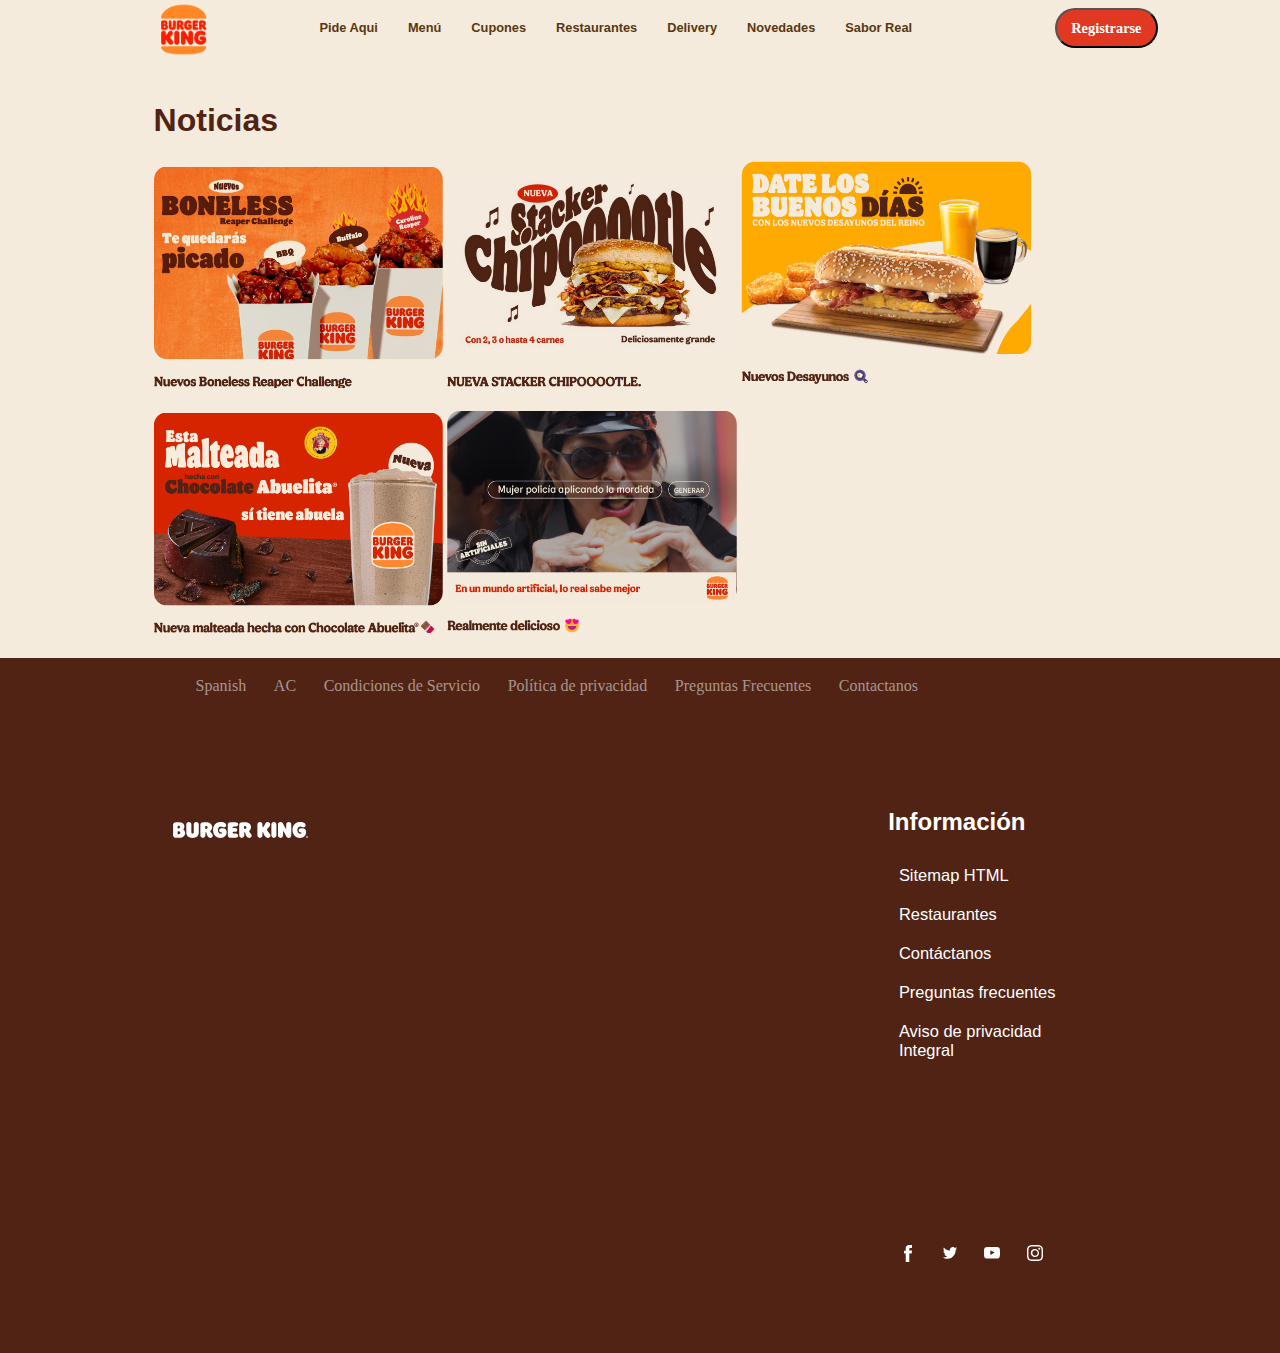
<file: pages/Noticias.html>
<!DOCTYPE html 5>
<html lang="es">
<head>
    <meta charset="UTF-8">
    <meta name="viewport" content="width=device-width, initial-scale=1.0">
    <link rel="icon" href="../img/favicon.png">
    <link rel="stylesheet" href="../styles/noticias.css">
    <title>Noticias - Burger king México</title>
</head>
<body>
    <header>
        <nav>
            <div class="logo">
                <a href="../Index.html"><img class="img-logo" src="../img/favicon.png"></a>
            </div>

            <div class="links">
                <ul class="ul-links">
                    <li><a href="../Index.html">Pide Aqui</a></li>
                    <li><a href="./pages/Menu.html">Menú</a></li>
                    <li><a href="./pages/Cupones.html">Cupones</a></li>
                    <li><a href="/">Restaurantes</a></li>
                    <li><a href="/">Delivery</a></li>
                    <li><a href="/">Novedades</a></li>
                    <li><a href="/">Sabor Real</a></li>
                </ul>
            </div>
            <button class="bt-registro">Registrarse</button>
        </nav>
    </header>

    <main>
        <div class="container-noticias" id="noticias">
            <h1>Noticias</h1>
            <img class="img1" src="../img/PideAqui/img-boneless1.jpg">
            <img class="img1" src="../img/PideAqui/img-stackerChipoootles_16.9.jpg">
            <img class="img1" src="../img/PideAqui/img3-buenosdesayunos.png">
            <img class="img1" src="../img/PideAqui/img4-malteada.png">
            <img class="img1" src="../img/PideAqui/img5-delicioso.png">
        </div>
    </main>

    <footer>
        <div class="barraInicial">
            <ul>
                <li><a href="/">Spanish</a></li>
                <li><a href="/">AC</a></li>
                <li><a href="">Condiciones de Servicio</a></li>
                <li><a href="">Política de privacidad</a></li>
                <li><a href="/">Preguntas Frecuentes</a></li>
                <li><a href="/">Contactanos</a></li>
            </ul>

        </div>

        <div class="foo-container">
            <div class="logo">
                <img class="logo" src="../img/Menu/Logo-3.svg">
            </div>

            <div class="links-foo">
                <h2>Información</h2>
                <ul>
                    <li><a href="/">Sitemap HTML</a></li>
                    <li><a href="/">Restaurantes</a></li>
                    <li><a href="/">Contáctanos</a></li>
                    <li><a href="/">Preguntas frecuentes</a></li>
                    <li><a href="/">Aviso de privacidad Integral</a></li>
                </ul>
            </div>
        </div>
        <div class="redes">
            <a href="https://www.facebook.com/" target="_blank"><img src="../img/Menu/Facebook.svg"></a>
            <a href="https://twitter.com/" target="_blank"><img src="../img/Menu/Twitter.svg"></a>
            <a href="https://www.youtube.com/" target="_blank"><img src="../img/Menu/Youtube.svg"></a>
            <a href="https://www.instagram.com/" target="_blank"><img src="../img/Menu/Instagram.svg"></a>
        </div>
    </footer>
</body>
</html>
</file>
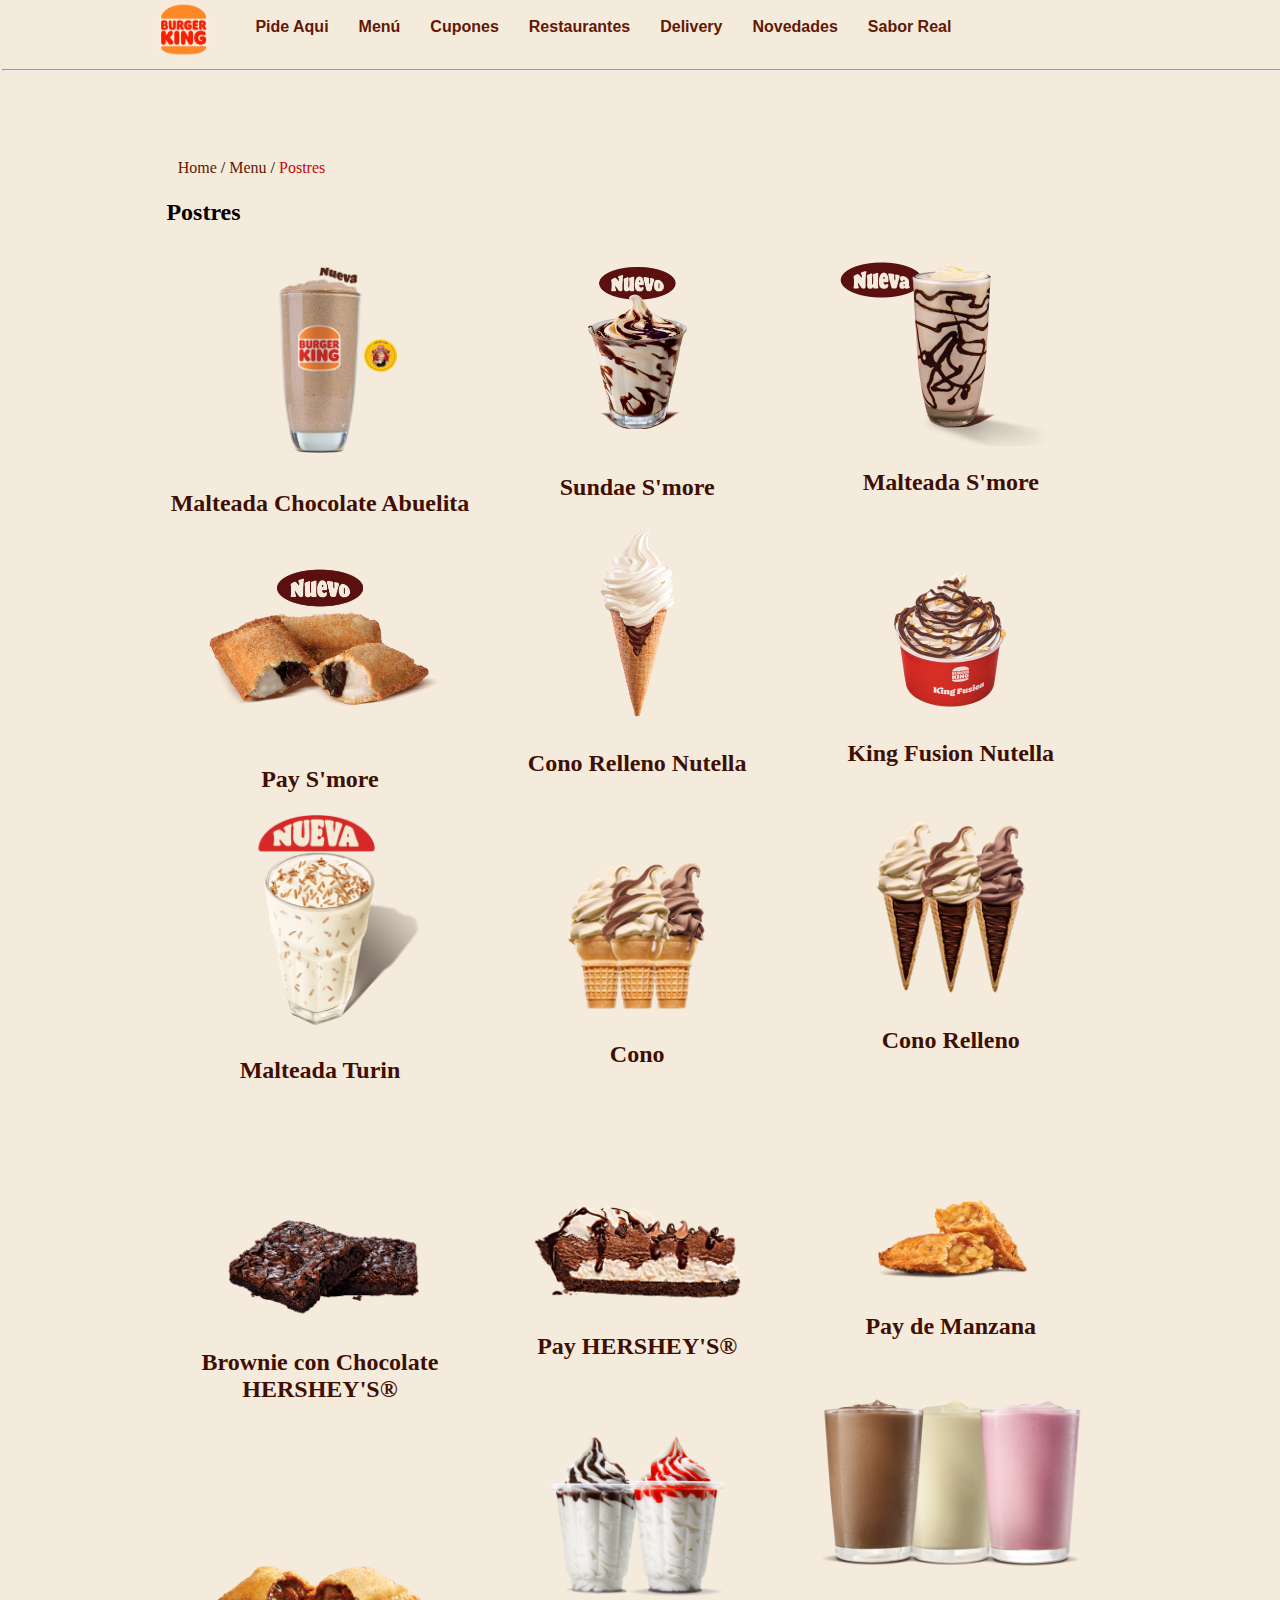
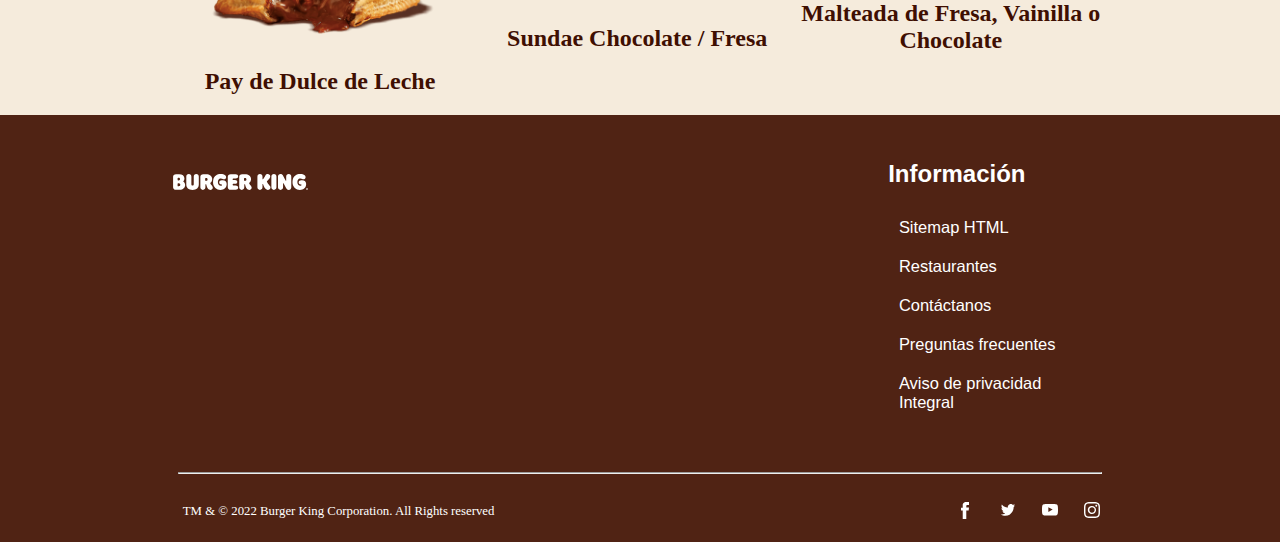
<file: pages/Postres.html>
<!DOCTYPE html>
<html lang="en">
<head>
    <meta charset="UTF-8">
    <meta name="viewport" content="width=device-width, initial-scale=1.0">
    <link rel="icon" href="../img/favicon.png">
    <link rel="stylesheet" href="../styles/menu.css">
    <title>Burger king México</title>
</head>
<body>
    <header>
        <nav>
            <div class="links">
                <div class="logo">
                    <a href="../Index.html"><img class="img-logo" src="../img/favicon.png"></a>
                </div>
                <ul class="ul-links">
                    <li><a href="../Index.html">Pide Aqui</a></li>
                    <li><a href="../Index.html">Menú</a></li>
                    <li><a href="../pages/Cupones.html">Cupones</a></li>
                    <li><a href="/">Restaurantes</a></li>
                    <li><a href="/">Delivery</a></li>
                    <li><a href="/">Novedades</a></li>
                    <li><a href="/">Sabor Real</a></li>
                </ul>
            </div>
            <hr style="color: rgba(99, 24, 3, 0.283);"> 
        </nav>
    </header>

    <main>
        <div class="containerG" id="postres">
            <ul class="ul-Menu" style="margin-left: -3%; font-weight: 500;">
                <li><a href="../Index.html" style="color: rgb(99, 24, 3);">Home</a></li>
                <li>/</li>
                <li><a href="../pages/Menu.html" style="color: rgb(99, 24, 3);">Menu</a></li>
                <li>/</li>
                <li>
                    <a href="../pages/Alaparrilla.html" style="color: rgb(202, 8, 8);">Postres</a>   
                </li>
            </ul>

            <h2>Postres</h2>

            <div class="container-producto">
                <div class="columna1">
                    <a href="../pages/Producto.html?nombre=Malteada Chocolate Abuelita&imagen=../img/Menu/postres/img1-Malteadachocolateabu.png&descripcion=Prueba nuestra nueva malteada de Chocolate Abuelita, deliciosa bebida que combina la riqueza del chocolate con una textura cremosa.">
                    <div class="cs1-img1">
                        <img src="../img/Menu/postres/img1-Malteadachocolateabu.png">
                        <h2>Malteada Chocolate Abuelita</h2>
                    </div></a>

                    <a href="../pages/Producto.html?nombre=Pay S'more&imagen=../img/Menu/postres/img4-SmoresPay.png&descripcion=Pay S'more

                    Pay con sabor a malvavisco tostado, chocolate y galleta Graham.​
                    ">
                    <div class="cs1-img1">
                        <img src="../img/Menu/postres/img4-SmoresPay.png">
                        <h2>Pay S'more</h2>
                    </div></a>

                    <a href="../pages/Producto.html?nombre=Malteada Turin&imagen=../img/Menu/postres/img7-Malteadaturín.png&descripcion=Toda la intensidad de nuestro increíble helado de vainilla mezclado con suave y cremoso chocolate con leche Turin.

                    Bébelo de inicio a fin en tu malteada mezclada a la perfección.">
                    <div class="cs1-img1">
                        <img src="../img/Menu/postres/img7-Malteadaturín.png">
                        <h2>Malteada Turin</h2>
                    </div></a>

                    <a href="../pages/Producto.html?nombre=Brownie con Chocolate HERSHEY'S®&imagen=../img/Menu/postres/img10-Brownie.png&descripcion=Prueba el nuevo y delicioso brownie de chocolate semiamargo, una pequeña dosis de felicidad en cada mordida. Cada uno envuelto en bolsita individual.">
                    <div class="cs1-img1">
                        <img src="../img/Menu/postres/img10-Brownie.png">
                        <h2>Brownie con Chocolate HERSHEY'S®</h2>
                    </div></a>

                    <a href="../pages/Producto.html?nombre=Pay de Dulce de Leche&imagen=../img/Menu/postres/img13-paydulceleche.png&descripcion=Delicioso pay relleno de dulce de leche">
                    <div class="cs1-img1">
                        <img src="../img/Menu/postres/img13-paydulceleche.png">
                        <h2>Pay de Dulce de Leche</h2>
                    </div></a>
                </div>

                <div class="columna2">
                    <a href="../pages/Producto.html?nombre=Sundae S'more&imagen=../img/Menu/postres/img2-SmoresSundae.png&descripcion=Helado de vainilla con malvaviscos y chocolate.">
                    <div class="cs2-img1">
                        <img src="../img/Menu/postres/img2-SmoresSundae.png">
                        <h2>Sundae S'more</h2>
                    </div></a>

                    <a href="../pages/Producto.html?nombre=Cono Relleno Nutella&imagen=../img/Menu/postres/img5-ConoNutella.png&descripcion=El final es tan bueno como el comienzo. Nuestro delicioso helado, ahora con cono relleno de la crema de avellanas más famosa y deliciosa para un final sencillamente delicioso.">
                    <div class="cs2-img1">
                        <img src="../img/Menu/postres/img5-ConoNutella.png">
                        <h2>Cono Relleno Nutella</h2>
                    </div></a>

                    <a href="../pages/Producto.html?nombre=Cono&imagen=../img/Menu/postres/img8-Cono2.png&descripcion=¡Un postre clásico y dulce! Chocolate, vainilla o combinado.
                    SENCILLO 100 CAL.
                    DOBLE 180 CAL. ">
                    <div class="cs2-img1">
                        <img src="../img/Menu/postres/img8-Cono2.png">
                        <h2>Cono</h2>
                    </div></a>

                    <a href="../pages/Producto.html?nombre=Pay HERSHEY'S®&imagen=../img/Menu/postres/img11.payherseys.png&descripcion=Da la bienvenida a nuestro Pay HERSHEY'S® Primero, una corteza de chocolate crujiente y una parte de relleno cremoso de chocolate, adornado con un delicioso relleno de chocolate HERSHEY'S® y chispas de chocolate. La marca HERSHEY'S® se utiliza bajo licencia de Burger King Corporation. 240 CAL. ">
                    <div class="cs2-img1">
                        <img src="../img/Menu/postres/img11.payherseys.png">
                        <h2>Pay HERSHEY'S®</h2>
                    </div></a>

                    <a href="../pages/Producto.html?nombre=Sundae Chocolate / Fresa&imagen=../img/Menu/postres/img14-Sundae.png&descripcion=Cremoso helado de vainilla con un fudge de chocolate.
                    250 CAL. ">
                    <div class="cs2-img1">
                        <img src="../img/Menu/postres/img14-Sundae.png">
                        <h2>Sundae Chocolate / Fresa</h2>
                    </div></a>
                </div>

                <div class="columna3">
                    <a href="../pages/Producto.html?nombre=Malteada S'more&imagen=../img/Menu/postres/img3-SmoresMalteada.png&descripcion=Helado de vainilla perfectamente mezclado con sabor a malvaviscos, chocolate y galleta Graham.">
                    <div class="cs3-img1">
                        <img src="../img/Menu/postres/img3-SmoresMalteada.png">
                        <h2>Malteada S'more</h2>
                    </div></a>

                    <a href="../pages/Producto.html?nombre=King Fusion Nutella&imagen=../img/Menu/postres/img6-KingFusiónnutella.png&descripcion=

                    ¡No hay forma de que esta fusión salga mal!
                    
                    Toda la intensidad de nuestro delicioso helado de vainilla ahora cubierto con la crema de avellanas más famosa y deliciosa.
                    
                    Comelo de inicio a fin en tu King Fusion Nutella.
                    ">
                    <div class="cs3-img1">
                        <img src="../img/Menu/postres/img6-KingFusiónnutella.png">
                        <h2>King Fusion Nutella</h2>
                    </div></a>

                    <a href="../pages/Producto.html?nombre=Cono Relleno&imagen=../img/Menu/postres/img9-ConoRelleno.png&descripcion=Nuestro delicioso helado, ahora con cono relleno de chocolate para un final sencillamente delicioso.
                    SENCILLO 220 CAL.
                    DOBLE 280 CAL. ">
                    <div class="cs3-img1">
                        <img src="../img/Menu/postres/img9-ConoRelleno.png">
                        <h2>Cono Relleno</h2>
                    </div></a>

                    <a href="../pages/Producto.html?nombre=Pay de Manzana&imagen=../img/Menu/postres/img12-paymanzana.png&descripcion=Con un relleno de manzana y envuelto en costra de hojaldre, nuestro Pay de Manzana se se sirve calientito, recién salido de la cocina.
                    250 CAL.">
                    <div class="cs3-img1">
                        <img src="../img/Menu/postres/img12-paymanzana.png">
                        <h2>Pay de Manzana</h2>
                    </div></a>

                    <a href="../pages/Producto.html?nombre=Malteada de Fresa, Vainilla o Chocolate&imagen=../img/Menu/postres/img15.Malteadas.png&descripcion=¡Cremosas, dulces, deliciosas!

                    Enfríate con nuestras batidas cremosas. Helado de vainilla perfectamente mezclado con salsa de chocolate o fresa hecho al momento para ti.">
                    <div class="cs3-img1">
                        <img src="../img/Menu/postres/img15.Malteadas.png">
                        <h2>Malteada de Fresa, Vainilla o Chocolate</h2>
                    </div></a>
                </div>
            </div>
        </div>
    </main>

    <footer>
        <div class="foo-container">
            <div class="logo">
                <img class="logo" src="../img/Menu/Logo-3.svg">
            </div>

            <div class="links-foo">
                <h2>Información</h2>
                <ul>
                    <li><a href="/">Sitemap HTML</a></li>
                    <li><a href="/">Restaurantes</a></li>
                    <li><a href="/">Contáctanos</a></li>
                    <li><a href="/">Preguntas frecuentes</a></li>
                    <li><a href="/">Aviso de privacidad Integral</a></li>
                </ul>
            </div>
        </div>
        <hr style="color: rgba(131, 131, 131, 0.354);">
        <div class="redes">
            <p>TM & © 2022 Burger King Corporation. All Rights reserved</p>

            <a href="https://www.facebook.com/" target="_blank"><img src="../img/Menu/Facebook.svg"></a>
            <a href="https://twitter.com/" target="_blank"><img src="../img/Menu/Twitter.svg"></a>
            <a href="https://www.youtube.com/" target="_blank"><img src="../img/Menu/Youtube.svg"></a>
            <a href="https://www.instagram.com/" target="_blank"><img src="../img/Menu/Instagram.svg"></a>
        </div>
    </footer>
</body>
</html>
</file>
<file: styles/pideAqui.css>
body{
    background-color: #f5ebdc;
    /* background-image: url(../img/PideAqui/imgHamburguesa_Whopper.png);
    background-repeat: no-repeat; */
    position: relative;
    padding-top: 10%;
    margin: 0;
}

nav{
    position: fixed;
    display: flex;
    width: 100%;
    height: 58px;
    padding: 2px;
    top: 0;
    background-color: #f5ebdc;
    z-index: 100;
    box-shadow: 0px 3px 0px 0px rgba(0,0,0,0.06);
    -webkit-box-shadow: 0px 3px 0px 0px rgba(0,0,0,0.06);
    -moz-box-shadow: 0px 3px 0px 0px rgba(0,0,0,0.06);
}
div.logo{
    width:3.5%;
    margin-left: 12%;
}
.img-logo{
    width: 55px;
}

.ul-links{
    display: flex;
}

.ul-links > li{
    list-style: none;
}

div.links{
    align-items: center;
    justify-content: center;
    margin-left: 5%;
}

.ul-links > li > a{
    text-decoration: none;
    color: rgb(88, 55, 16);
    padding: 15px;
    font-size: 0.8em;
    font-weight: bold;
    font-family: Arial, Helvetica, sans-serif;
}

nav > button.bt-registro{
    background-color: rgb(224, 56, 33);
    width: 8%;
    height: 40px;
    color: white;
    font-weight: 900;
    font-size: 90%;
    border-radius: 25px;
    font-family:Georgia, 'Times New Roman', Times, serif;
    margin-left: 10%;
    margin-top: 0.5%;
    align-items: center;
    justify-content: center;
    font-weight: bold;
}

div.container {
    width: 100%;
    position: relative; 
}

div.img-fondo {
    width: 100%;
    position: relative;
    /* margin-left: 6%; */
    margin-top: -2%;
}

img.img-whopper {
    display: block;
    margin: 0 auto;
    position: absolute;
    width: 85%;
    margin-left: 10%;
    height: 540px;
}

div.opciones-comida {
    background-color: #EFE2CF;
    width: 26%;
    margin-left: 12%;
    margin-top: -2%;
    position: absolute; /* Posición absoluta para superponerse por encima de la imagen */
    padding: 20px;
    border-radius: 40px;
    box-shadow: -1px 1px 8px -2px rgba(165,165,165,0.72);
    -webkit-box-shadow: -1px 1px 8px -2px rgba(165,165,165,0.72);
    -moz-box-shadow: -1px 1px 8px -2px rgba(165,165,165,0.72);
}
 
div.opciones-comida > h2{
    color: rgb(70, 42, 8);
    font-weight: bold;
    font-family: condensed 120% sans-serif;
}
.bt-opciones {
    background-color: #f5ebdc;
    width: 100%;
    height: 80px;
    margin-bottom: 2.5%;
    border-radius: 12px;
    border: none;
    display: grid;
    grid-template-columns: 18% 1fr;
    gap: 10px;
    grid-auto-rows: minmax(100px, auto);
    align-items: start; 
    cursor:pointer;
}

.bt-opciones > label {
    font-weight: bold;
    font-family: condensed 120% sans-serif;
    font-size: 1.1em;
    color: rgb(70, 42, 8);
    text-align: left;
    display: flex;
    grid-column: 2/2;
    grid-row: 1;
    flex-direction: column;
    margin-top: 10%;
}   

.bt-opciones > .img-opciones {
    width: 70px;
    margin-top: 10%;
    grid-column: 1/1;
    grid-row: 1;
}

p.descripcion {
    color: rgb(70, 42, 8);
    text-align: left;
    grid-column: 2/2;
    grid-row: 1;
    font-family: sans-serif; 
    margin-top: 17%;
    font-weight: 300;
    opacity: 0;
    transition: opacity 0.5s; 
}
/********************CODIGO PARA EL CONTENIDO DE NOTICIAS******************/
div.noticias {
    position: absolute;
    width: 100%;
    margin-top: 30%;
}

div.noticias > a{
    text-decoration: none;
    color: rgba(181, 8, 8, 0.952);
    font-weight: bold;
    font-family: 'Times New Roman', Times, serif;
    margin-left: 74%;
}

div.noticias > h2{
    text-decoration: none;
    color: rgba(92, 4, 4, 0.952);
    font-weight: 700;
    font-family: oblique cursive;
    margin-left:13%;
}

div.noticias > div.slider{
    position: relative;
    display: flex;
    padding: 2px;
    width: 69%;
    height: 263px;
    overflow: hidden;
    scroll-behavior: smooth;
    margin-left: 12%;
}
.img1{
    margin-right: 1.5%;
    border-radius: 8px;
}

.container .control {
    position: absolute;
    width: 1%;
    height: 10px;
    cursor: pointer;
    object-fit: contain;
    padding: 10px;
}

.container .prev {
    right: 0;
    transform: translate(-850%, -50%);
    margin-bottom: 10%;
}

.container .next {
    right: 0;
    transform: translate(-770%, -50%);
    margin-bottom: 10%;
}

/*********************CODIGO DEL FOOTER******************************/
footer{
    background-color: #502314;
    height: 300%;
    margin-top: 60%;
    position: absolute;
    width: 100%;
}
/* .altolinka {
    text-decoration: none;
    text-align: center;
    color: rgba(255, 255, 255, 0.523);
} */
.alto-contraste {
    background-color: #f5ebdc;
}

.contrasrtelinka{
    text-decoration: none;
    text-align: center;
    color: rgb(0, 0, 0);
}
.contralin{
    text-decoration: none;
    text-align: center;
    color: rgb(0, 0, 0);
}

div.barraInicial{
    width: 75%;
    height: 15%;
    margin-left: 10%;
    margin-top: -1%;
}
div.barraInicial > ul{
    display: flex;
    align-items: center;
    justify-content: left;
}
div.barraInicial > ul > li{
    list-style: none;
    margin-left: 3%;
    margin-top: 2%;
}
.linka{
    text-decoration: none;
    text-align: center;
    color: rgba(255, 255, 255, 0.523);
}
div.foo-container{
    padding: 2%;
    width: 96%;
    height: 60%;
    display: flex;
}
div.foo-container > div.logo{
    width: 55%;
}
div.foo-container > div.logo > img{
    width: 20%;
    margin-top: 5%;
}
div.links-foo{
    width: 20%;
    font-family: 'Franklin Gothic Medium', 'Arial Narrow', Arial, sans-serif;
}
div.links-foo > h4{
    margin-left: 16%;
    color: white;
    font-family: 'Franklin Gothic Medium', 'Arial Narrow', Arial, sans-serif;
}
div.links-foo > ul > li{
    list-style: none;
    padding: 10px;
}
.linOtro{
    text-decoration: none;
    color: rgba(255, 255, 255, 0.575);
    font-size: 90%;
}

div.redes {
    display: flex;
    width: 72%;
    margin-left: 9%;
    padding: 10px;
    align-items: center; 
    justify-content: right; 
}

div.redes > p {
    font-size: 80%;
    color: white;
    flex: 1; 
}
div.redes > a {
    margin-left: 2%;
    flex: 0; 
}

@media(hover:hover){
    nav > button:hover{
        background-color: rgb(206, 46, 25);
        color: rgb(232, 231, 231);
    }
    .ul-links > li:hover{
        background-color: rgba(185, 185, 185, 0.466);
        border-radius: 25px;
        height: 25px;
    }
    .bt-opciones:hover p.descripcion{
        opacity: 2;

    }
    .bt-opciones:hover label{
        margin-top: 7%;
    }
    div.links-foo > ul > li >a:hover,
    div.barraInicial > ul > li >a:hover{
        color: rgb(206, 46, 25);
    }
}

/* Estilo para el checkbox */
input[type="checkbox"] {
    display: none; 
}

/* Estilo para el etiqueta que actúa como el control visual del checkbox */
.checkbox-label {
    position: relative;
    width: 30px;
    height: 17px;
    margin-top: 2%;
    margin-left: 1%;
    border-radius: 15px; 
    background-color: #ccc;
    display: inline-block;
    cursor: pointer;
}

/* Estilo para la bolita */
.ball {
    width: 40%;
    height: 70%;
    border-radius: 50%;
    background-color: #fff;
    position: absolute;
    top: 2;
    left: 3;
    transition: transform 0.3s ease; 
}

input[type="checkbox"]:checked + .checkbox-label .ball {
    transform: translateX(10px); 
}
</file>
<file: styles/menu.css>
html,body{
    background-color: #f5ebdc;
    margin: 0;
    padding-top: 4%;
    scroll-behavior: smooth;
}
/************************COMPONENTES DEL HEADER************************/
header{
    position: absolute;
}
nav{
    position: fixed;
    width: 100%;
    height: 58px;
    padding: 2px;
    top: 0;
    background-color: #f5ebdc;
    z-index: 100;
}
div.logo{
    width:3.5%;
    margin-left: 12%;
}
.img-logo{
    width: 55px;
}
div.links{
    display: flex;
}
.ul-links{
    display: flex;
}
.ul-links > li{
    list-style: none;
}

.ul-links > li > a{
    text-decoration: none;
    color: rgb(99, 24, 3);
    padding: 15px;
    font-size: 1em;
    font-weight: bold;
    font-family: Flame-Regular,sans-serif;
    border-bottom: 1px solid transparent;
    transition: border-bottom 0.2s;
}

div.seccion-links{
    margin-top: -0.5%;
    position: fixed;
    width: 100%;
    height: 57px;
    padding: 2px;
    display: flex;
    background-color: #f5ebdc;
    align-items: center;
    justify-content: center;
    box-shadow: 0px 4px 10px -4px rgba(0,0,0,0.39);
    -webkit-box-shadow: 0px 4px 10px -4px rgba(0,0,0,0.39);
    -moz-box-shadow: 0px 4px 10px -4px rgba(0,0,0,0.39);
}
div.seccion-links > ul{
    display: flex;
    padding: 2px;
}
div.seccion-links > ul > li{
    list-style: none;
    padding: 15px;
    
    
}
div.seccion-links > ul > li > a{
    text-decoration: none;
    color: rgb(99, 24, 3);
    font-size:105%;
    font-weight: bold;
    font-family: Flame-Regular,sans-serif;
}
/*------------------------COMPONENTES DEL MAIN-----------------------*/
div.alaParrilla{
    padding-top: 2%;
    width: 80%;
    margin-left: 13%;
}

li{
    list-style: none;
}
.titulo{
    font-family: Flame-Regular;
    font-weight: 800;
    font-size: 1.5em;
    color: #502314;
}

div.container-parrilla{
    width: 100%;
    display: grid;
    grid-template-columns: 30% 30% auto; 
    gap:10px;
    grid-auto-rows: auto; 
}

div.container-parrilla > div.columna1{
    /* background-color: aqua; */
    grid-column: 1/1;
    grid-row: 1;
    width: 100%;
    text-align: center;
    color: rgb(63, 15, 2);
    font-family: Flame-Regular;
    font-weight: bold;
}
div.columna1 >img{/*AQUI*/
    width: 100%;
    transition: transform 0.5s;
    max-width: 100%;
    height: auto;
    align-self: center;
    cursor:pointer;
}

div.container-parrilla > div.columna2{
    grid-column: 2/2;
    grid-row: 1;
    width: 100%;
    text-align: center;
    color: rgb(63, 15, 2);
    font-family: Flame-Regular;
    font-weight: bold;
}
.cs-img1 > img,
.cs3-img1 > img{
    width: 100%;
    transition: transform 0.5s;
    height: auto;
    align-self: center;
    cursor:pointer;
}

div.container-parrilla > div.columna3{
    grid-column: 3/3;
    grid-row: 1;
    width: 78%;
    transition: transform 0.03s;
    text-align: center;
    color: rgb(63, 15, 2);
    font-family: Flame-Regular;
    font-weight: bold;
    max-height: 150px;
    height: auto;
}

.ul-Menu{
    display: flex;
}
.ul-Menu > li{
    list-style: none;
    padding: 2px;
}
li > a{
    text-decoration: none;
}
.li-view{
    margin-left: 70%;
}
a{
    text-decoration: none;
    color: rgb(63, 15, 2);
}
/************************************cafbebidas*******************************/
div.containerG{
    padding-top: 3%;
    width: 80%;
    margin-left: 13%;
}
div.container-producto{
    width: 100%;
    display: grid;
    grid-template-columns: 30% 30% auto; 
    gap:10px;
    grid-auto-rows: auto; 
    justify-content: space-between;
}
div.container-producto > div.columna1{
    grid-column: 1/1;
    grid-row: 1;
    width: 100%;
    text-align: center;
    color: rgb(63, 15, 2);
    font-family: Flame-Regular;
    font-weight: bold;
}
div.container-producto > div.columna2{
    grid-column: 2/2;
    grid-row: 1;
    width: 100%;
    text-align: center;
    color: rgb(63, 15, 2);
    font-family: Flame-Regular;
    font-weight: bold;
}
div.container-producto > div.columna3{
    grid-column: 3/3;
    grid-row: 1;
    width: 77%;
    transition: transform 0.03s;
    text-align: center;
    color: rgb(63, 15, 2);
    font-family: Flame-Regular;
    font-weight: bold;
}
div.container-producto > div.columna1 > img,
div.container-producto > div.columna2 > img,
div.container-producto > div.columna3 > img{
    width: 100%;
    transition: transform 0.5s;
    max-width: 100%;
    height: auto;
    vertical-align: middle;
    align-items: center;
    justify-content: center;
    max-height: 150px;
}
div.cs1-img1 > img,
div.cs2-img1 > img,
div.cs3-img1 > img{
    width: 100%;
    transition: transform 0.5s;
    height: auto;
    align-self: center;
    cursor:pointer;
}

/*********************CODIGO DEL FOOTER******************************/
footer{
    background-color: #502314;
    height: 75%;
}
div.foo-container{
    padding: 2%;
    width: 96%;
    height: 60%;
    display: flex;
}
div.foo-container > div.logo{
    width: 55%;
}
div.foo-container > div.logo > img{
    width: 20%;
    margin-top: 5%;
}
div.links-foo{
    width: 20%;
    font-family: 'Franklin Gothic Medium', 'Arial Narrow', Arial, sans-serif;
}
div.links-foo > h2{
    margin-left: 16%;
    color: white;
    font-family: 'Franklin Gothic Medium', 'Arial Narrow', Arial, sans-serif;
}
div.links-foo > ul > li{
    list-style: none;
    padding: 10px;
}
div.links-foo > ul > li >a{
    text-decoration: none;
    color: white;
    font-size: 103%;
}

footer > hr{
    width: 72%;
}
div.redes {
    display: flex;
    width: 72%;
    margin-left: 13.5%;
    padding: 10px;
    align-items: center; 
    justify-content: space-between; 
}

div.redes > p {
    font-size: 80%;
    color: white;
    flex: 1; 
}
div.redes > a {
    margin-left: 2%;
    flex: 0; 
}


/********************************************************************/


@media(hover:hover){
    .ul-links > li > a:hover{
        color:rgb(203, 46, 2);
        border-bottom: 1px solid rgb(203, 46, 2);
    }
    div.columna1 > img:hover{
        transform: scale(1.03); 
    }
    .cs-img1 > img:hover, .cs3-img1 > img:hover{
        transform: scale(1.03);
    }
    div.cs1-img1 > img:hover,div.cs2-img1 > img:hover,div.cs3-img1 > img:hover{
        transform:scale(1.03);
    }
}
</file>
<file: styles/cupones.css>
html,body{
    margin: 0;
    background-color: #f5ebdc;
    padding-top: 1.7%;
}
header{
    position: absolute;
}
nav{
    position: fixed;
    width: 100%;
    height: 55px;
    padding: 2px;
    top: 0;
    background-color: #f5ebdc;
    z-index: 100;
}
div.logo{
    width:3.5%;
    margin-left: 12%;
}
.img-logo{
    width: 55px;
}
div.links{
    display: flex;
}
.ul-links{
    display: flex;
}
.ul-links > li{
    list-style: none;
}
.ul-links > li > a{
    text-decoration: none;
    color: rgb(99, 24, 3);
    padding: 15px;
    font-size: 1em;
    font-weight: bold;
    font-family: Flame-Regular,sans-serif;
    border-bottom: 1px solid transparent;
    transition: border-bottom 0.2s;
}

/********************CODIGO DEL CONTENEDOR GENERAL DE LOS CUPONES**************************/
div.container-cupones{
    /* background-color:rgb(132, 246, 246); */
    height: 98.5%;
    display: flex;
}
div.panel-menu {
    background-color: #f5ebdc;
    width: 33%;
    text-align: center;
    padding: 3px;
    overflow-y: auto; 
    scrollbar-width: auto;
    max-height: calc(100vh - 58px); 
}
div.panel-menu > ul{
    margin-left: -2%;
    display: flex;
}
div.panel-menu > ul > li{
    padding: 4px;
    list-style: none;
}
div.panel-menu > ul > li > a{
    text-decoration: none;
    color: rgb(99, 24, 3);
}
div.container-info{
    /* background-color: aqua; */
    width: 60%;
    height: 90%;
    margin-left: 3%;
    margin-top: 2%;
    text-align: center;
}

.expandir{
    width: 58%;
    height: 55%;
}
.expandirtitulo{
    font-size: 2em;
    text-align: center;
}
.descrip-larga{
    display: none;
}
/***************ESTILOS DE BOTONES************/
button.bt-cupones{
    width: 90%;
    height: 130px;
    cursor: pointer;
    margin-bottom: 1.5%;
    border-radius: 10px;
    background-color: white;
    border: white;
}

div.cl-NameDescrip{
    display: flex;
}
div.cl-NameDescrip > div.descripcion{
    width: 60%;
    text-align: left;
    margin-top: 0%;
    max-width: 60%;
}
div.cl-NameDescrip > div.imagen{
    width: 40%;
    align-items: center;
    justify-content: center;
}
div.cl-NameDescrip > div.imagen > img{
    width: 80%;
    margin-top: 2%;
}
h4{
    font-family: 'Franklin Gothic Medium', 'Arial Narrow', Arial, sans-serif;
    color: #502314;
    margin-left: 2%;
    margin-top: 1%;
    font-size: 16px;
}
div.descripcion > p{
    font-family: 'Franklin Gothic Medium', 'Arial Narrow', Arial, sans-serif;
    margin-left: 3%;
}

button.bt-descargar{
    background-color: rgb(218, 0, 0);
    color: white;
    font-size: 110%;
    font-weight: bold;
    font-family: "Homer Simpson UI";
    height: 7%;
    width: 28%;
    border-radius: 30px;
    cursor: pointer;
    opacity: 0;
}

/*********************CODIGO DEL FOOTER******************************/
footer{
    background-color: #502314;
    height: 75%;
}
div.foo-container{
    padding: 2%;
    width: 96%;
    height: 60%;
    display: flex;
}
div.foo-container > div.logo{
    width: 55%;
}
div.foo-container > div.logo > img{
    width: 20%;
    margin-top: 5%;
}
div.links-foo{
    width: 20%;
    font-family: 'Franklin Gothic Medium', 'Arial Narrow', Arial, sans-serif;
}
div.links-foo > h2{
    margin-left: 16%;
    color: white;
    font-family: 'Franklin Gothic Medium', 'Arial Narrow', Arial, sans-serif;
}
div.links-foo > ul > li{
    list-style: none;
    padding: 10px;
}
div.links-foo > ul > li >a{
    text-decoration: none;
    color: white;
    font-size: 103%;
}

footer > hr{
    width: 72%;
}
div.redes {
    display: flex;
    width: 72%;
    margin-left: 13.5%;
    padding: 10px;
    align-items: center; 
    justify-content: space-between; 
}

div.redes > p {
    font-size: 80%;
    color: white;
    flex: 1; 
}

div.redes > img {
    margin-left: 2%;
    flex: 0; 
}


@media(hover:hover){
    .ul-links > li > a:hover{
        color:rgb(203, 46, 2);
        border-bottom: 1px solid rgb(203, 46, 2);
    }
    div.columna1 > img:hover{
        transform: scale(1.03); 
    }
    .cs-img1 > img:hover, .cs3-img1 > img:hover{
        transform: scale(1.03);
    }
    div.cs1-img1 > img:hover,div.cs2-img1 > img:hover,div.cs3-img1 > img:hover{
        transform:scale(1.03);
    }
}
</file>
<file: styles/noticias.css>
/***********************ESTILOS DEL HTML DE NOTICIAS********************/
body{
    background-color: #f5ebdc;
    /* background-image: url(../img/PideAqui/imgHamburguesa_Whopper.png);
    background-repeat: no-repeat; */
    position: relative;
    padding-top: 10%;
    margin: 0;
}

nav{
    position: fixed;
    display: flex;
    width: 100%;
    height: 58px;
    padding: 2px;
    top: 0;
    background-color: #f5ebdc;
    z-index: 100;
}
div.logo{
    width:3.5%;
    margin-left: 12%;
}
.img-logo{
    width: 55px;
}

.ul-links{
    display: flex;
}

.ul-links > li{
    list-style: none;
}

div.links{
    align-items: center;
    justify-content: center;
    margin-left: 5%;
}

.ul-links > li > a{
    text-decoration: none;
    color: rgb(88, 55, 16);
    padding: 15px;
    font-size: 0.8em;
    font-weight: bold;
    font-family: Arial, Helvetica, sans-serif;
}

nav > button{
    background-color: rgb(224, 56, 33);
    width: 8%;
    height: 40px;
    color: white;
    font-weight: bold;
    font-size: 90%;
    border-radius: 25px;
    font-family: fantasy;
    margin-left: 10%;
    margin-top: 0.5%;
    align-items: center;
    justify-content: center;
}

div.container {
    width: 100%;
    position: relative; /* Importante para los elementos posicionados absolutamente dentro de él */
}

div.img-fondo {
    width: 100%;
}

img.img-whopper {
    display: block;
    margin: 0 auto;
    width: 40%;
    position: absolute;
    width: 100%;
    height: 550px;
}

div.opciones-comida {
    background-color: #EFE2CF;
    width: 26%;
    margin-left: 12%;
    margin-top: -2%;
    position: absolute; /* Posición absoluta para superponerse por encima de la imagen */
    padding: 20px;
    border-radius: 40px;
    box-shadow: -1px 1px 8px -2px rgba(165,165,165,0.72);
    -webkit-box-shadow: -1px 1px 8px -2px rgba(165,165,165,0.72);
    -moz-box-shadow: -1px 1px 8px -2px rgba(165,165,165,0.72);
}

div.opciones-comida > h2{
    color: rgb(70, 42, 8);
    font-weight: bold;
    font-family: condensed 120% sans-serif;
}
.bt-opciones {
    background-color: #f5ebdc;
    width: 100%;
    height: 80px; /* Cambiado para permitir contenido variable */
    margin-bottom: 2.5%;
    border-radius: 12px;
    border: none;
    display: grid;
    grid-template-columns: 18% 1fr;
    gap: 10px;
    grid-auto-rows: minmax(100px, auto);
    align-items: start; 
}

.bt-opciones > label {
    font-weight: bold;
    font-family: condensed 120% sans-serif;
    font-size: 1.1em;
    color: rgb(70, 42, 8);
    text-align: left;
    display: flex;
    grid-column: 2/2;
    grid-row: 1;
    flex-direction: column;
    margin-top: 10%;
}   

.bt-opciones > .img-opciones {
    width: 70px;
    margin-top: 10%;
    grid-column: 1/1;
    grid-row: 1;
}

p.descripcion {
    color: rgb(70, 42, 8);
    text-align: left;
    grid-column: 2/2;
    grid-row: 1;
    font-family: sans-serif; 
    margin-top: 17%;
    font-weight: 300;
    opacity: 0;
    transition: opacity 0.5s; 
}
div.container-noticias{
    /* background-color: aqua; */
    width: 73%;
    margin-left: 12%;
    margin-top: -2%;
}

div.container-noticias > h1{
    font-weight: bold;
    color: #502314;
    font-family: 'Franklin Gothic Medium', 'Arial Narrow', Arial, sans-serif;
}

div.container-noticias > img{
    width: 31%;
    margin-bottom: 2%;
}

footer{
    background-color: #502314;
    height: 90%;
}
div.foo-container{
    padding: 2%;
    width: 96%;
    height: 60%;
    display: flex;
}
div.foo-container > div.logo{
    width: 55%;
}
div.foo-container > div.logo > img{
    width: 20%;
    margin-top: 5%;
}
div.links-foo{
    width: 20%;
    font-family: 'Franklin Gothic Medium', 'Arial Narrow', Arial, sans-serif;
}
div.links-foo > h2{
    margin-left: 16%;
    color: white;
    font-family: 'Franklin Gothic Medium', 'Arial Narrow', Arial, sans-serif;
}
div.links-foo > ul > li{
    list-style: none;
    padding: 10px;
}
div.links-foo > ul > li >a{
    text-decoration: none;
    color: white;
    font-size: 103%;
}

footer > hr{
    width: 72%;
}
div.redes {
    display: flex;
    width: 72%;
    margin-left: 9%;
    padding: 10px;
    align-items: center; 
    justify-content: right; 
}

div.redes > p {
    font-size: 80%;
    color: white;
    flex: 1; 
}
div.redes > a {
    margin-left: 2%;
    flex: 0; 
}
div.barraInicial{
    width: 75%;
    height: 15%;
    margin-left: 10%;
    margin-top: -1%;
}
div.barraInicial > ul{
    display: flex;
    align-items: center;
    justify-content: left;
}
div.barraInicial > ul > li{
    list-style: none;
    margin-left: 3%;
    margin-top: 2%;
}
div.barraInicial > ul > li > a{
    text-decoration: none;
    text-align: center;
    color: rgba(255, 255, 255, 0.523);
}
</file>
